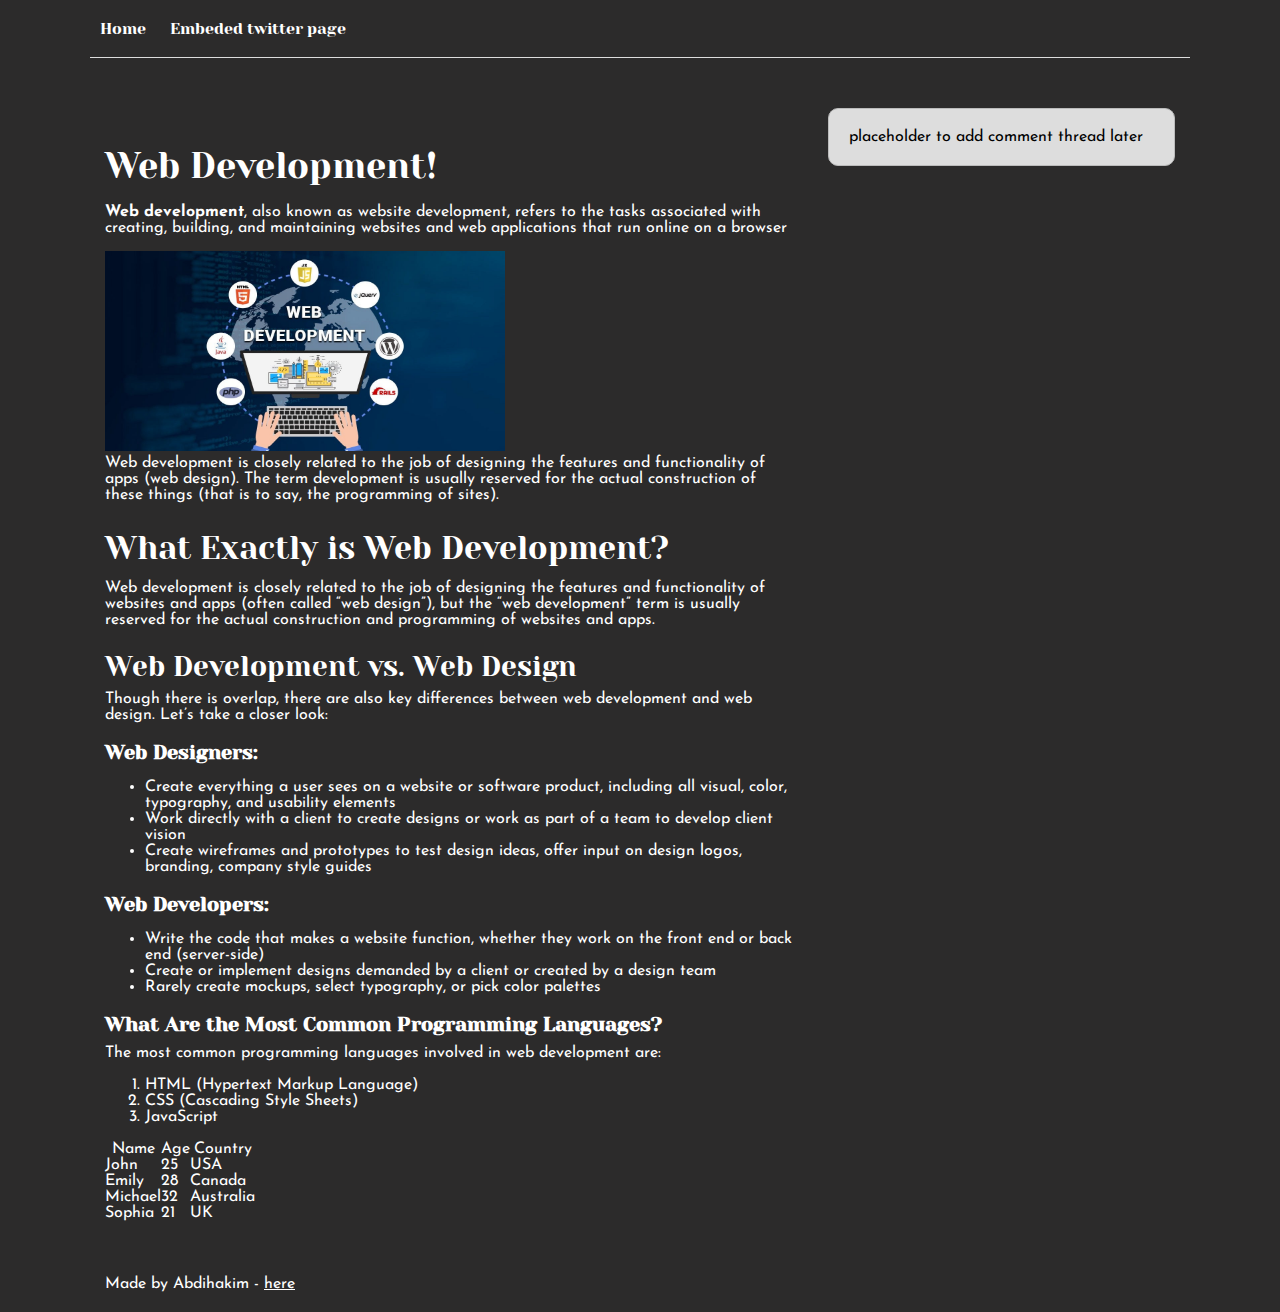
<file: css_basic/index.html>
<!DOCTYPE html>
<html lang="en">
<head>
    <meta charset="UTF-8">
    <meta name="viewport" content="width=device-width, initial-scale=1.0">
    <link rel="stylesheet" href="base.css">
    <link rel="stylesheet" href="styles.css">
    <title>Introduction to HTML</title>
</head>
<body class="works_on_smartphone">
    <header>
        <ul>
            <li><a href="index.html">Home</a></li>
            <li><a href="tweets.html">Embeded twitter page</a></li>
        </ul>
    </header>
   <main>
    <!-- article-->
    <article>
       <div>
        <h1>Web Development!</h1>
        <p><strong>Web development</strong>, also known as website development, refers to the tasks associated with creating, building, and maintaining websites and web 
            applications that run online on a browser</p>
        <a href="https://brainstation.io/career-guides/what-is-web-development" target="_blank"><img src="images/web.jpg" alt="web1" style="width: 400px; height: 200px;"></a>
        <p>Web development is closely related to the job of designing the features and functionality of apps (web design). The term development is usually reserved for the actual construction of these things (that is to say, the programming of sites).</p>
        <h2>What Exactly is Web Development?</h2>
        <p>
            Web development is closely related to the job of designing the features and functionality of websites and apps (often called “web design”), but the “web development” term is usually reserved for the actual construction and programming of websites and apps.
        </p>
        <h3>Web Development vs. Web Design</h3>
        <p>Though there is overlap, there are also key differences between web development and web design. Let’s take a closer look:</p>    
       </div>
    <!-- div two -->
       <div>
        <h4>Web Designers:</h4>
        <ul>
            <li>Create everything a user sees on a website or software product, including all visual, color, typography, and usability elements</li>
            <li>Work directly with a client to create designs or work as part of a team to develop client vision</li>
            <li>Create wireframes and prototypes to test design ideas, offer input on design logos, branding, company style guides</li>
        </ul>
        <h4>Web Developers:</h4>
        <ul>
            <li>Write the code that makes a website function, whether they work on the front end or back end (server-side)</li>
            <li>Create or implement designs demanded by a client or created by a design team</li>
            <li>Rarely create mockups, select typography, or pick color palettes</li>
        </ul>
       </div>

    <!-- div three -->
    <div>
      <h4>What Are the Most Common Programming Languages?</h4>
    <p>The most common programming languages involved in web development are:</p>
    <ol>
        <li>HTML (Hypertext Markup Language)</li>
        <li>CSS (Cascading Style Sheets)</li>
        <li>JavaScript</li>
    </ol>
    <table>
        <thead>
            <tr>
                <th>Name</th>
                <th> Age </th>
                <th> Country </th>
            </tr>
        </thead>
        <tbody>
            <tr>
                <td>John</td>
                <td>25</td>
                <td>USA</td>
              </tr>
              <tr>
                <td>Emily</td>
                <td>28</td>
                <td>Canada</td>
              </tr>
              <tr>
                <td>Michael</td>
                <td>32</td>
                <td>Australia</td>
              </tr>
              <tr>
                <td>Sophia</td>
                <td>21</td>
                <td>UK</td>
              </tr>
        </tbody>
    </table>
    </div>
    </article>
    <!-- aside -->
    <aside>
        <p>placeholder to add comment thread later</p>
    </aside>
   </main>
   <footer>
    <p>Made by Abdihakim - <a href="https://twitter.com/home" target="_blank">here</a></p>
   </footer>
</body>
</html>
</file>
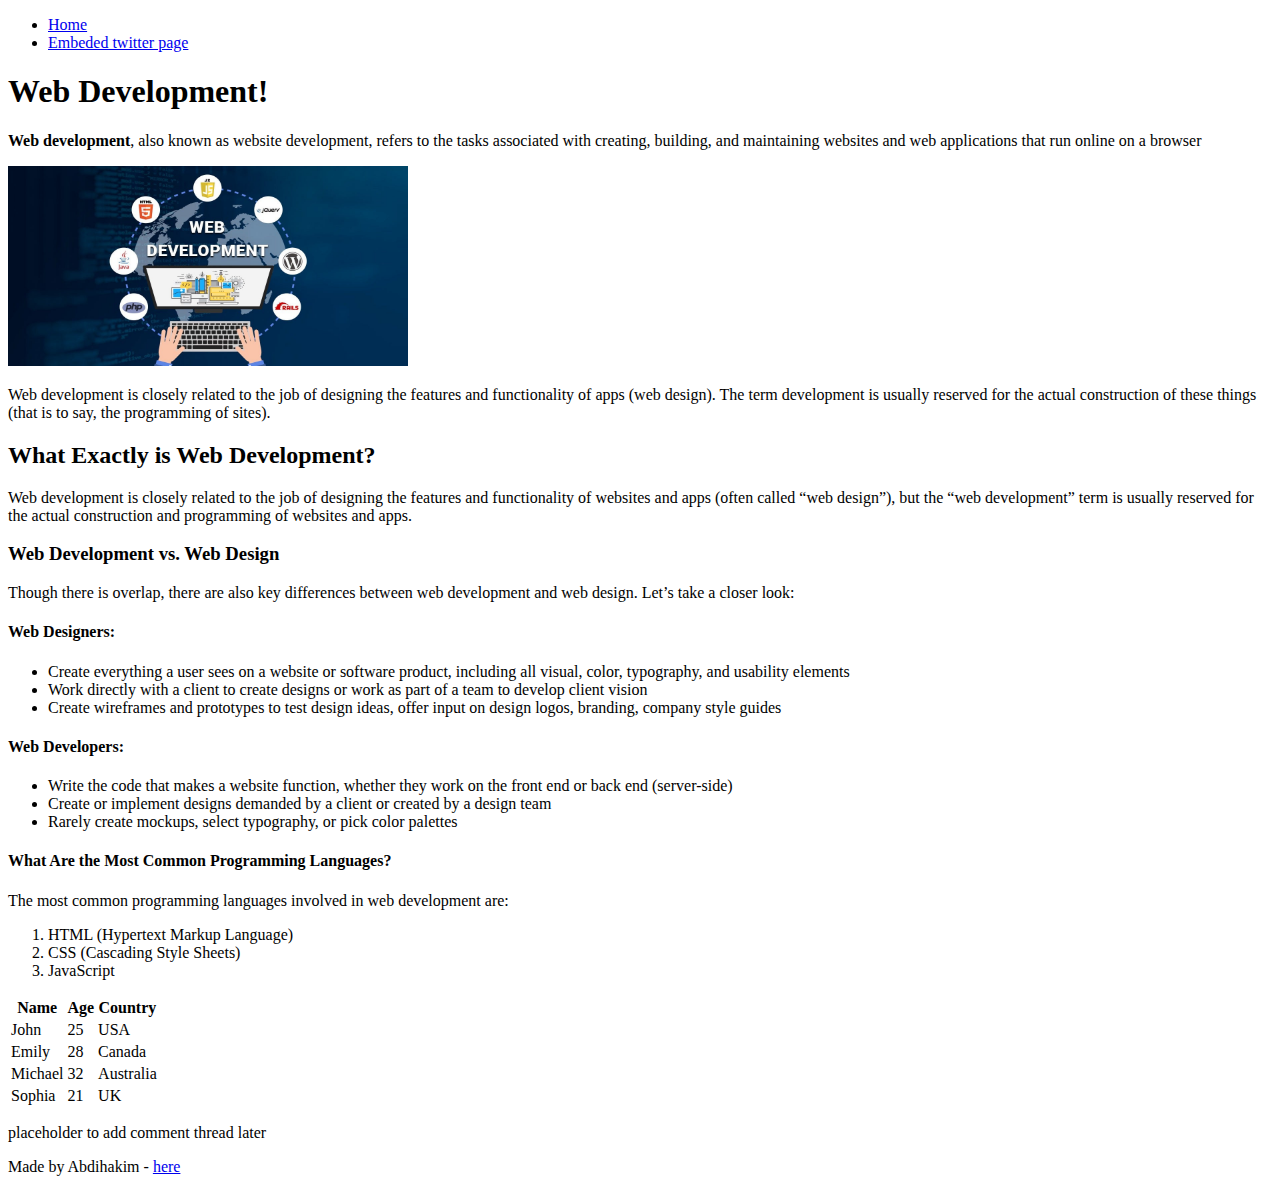
<file: html_basic/index.html>
<!DOCTYPE html>
<html lang="en">
<head>
    <meta charset="UTF-8">
    <meta name="viewport" content="width=device-width, initial-scale=1.0">
    <title>Introduction to HTML</title>
</head>
<body>
    <header>
        <ul>
            <li><a href="index.html">Home</a></li>
            <li><a href="tweets.html">Embeded twitter page</a></li>
        </ul>
    </header>
   <main>
    <!-- article one -->
    <article>
        <h1>Web Development!</h1>
    <p><strong>Web development</strong>, also known as website development, refers to the tasks associated with creating, building, and maintaining websites and web 
        applications that run online on a browser</p>
    <a href="https://brainstation.io/career-guides/what-is-web-development" target="_blank"><img src="images/web.jpg" alt="web1" style="width: 400px; height: 200px;"></a>
    <p>Web development is closely related to the job of designing the features and functionality of apps (web design). The term development is usually reserved for the actual construction of these things (that is to say, the programming of sites).</p>
    <h2>What Exactly is Web Development?</h2>
    <p>
        Web development is closely related to the job of designing the features and functionality of websites and apps (often called “web design”), but the “web development” term is usually reserved for the actual construction and programming of websites and apps.
    </p>
    <h3>Web Development vs. Web Design</h3>
    <p>Though there is overlap, there are also key differences between web development and web design. Let’s take a closer look:</p>
    </article>
    <!-- article two -->
    <article>
        <h4>Web Designers:</h4>
    <ul>
        <li>Create everything a user sees on a website or software product, including all visual, color, typography, and usability elements</li>
        <li>Work directly with a client to create designs or work as part of a team to develop client vision</li>
        <li>Create wireframes and prototypes to test design ideas, offer input on design logos, branding, company style guides</li>
    </ul>
    <h4>Web Developers:</h4>
    <ul>
        <li>Write the code that makes a website function, whether they work on the front end or back end (server-side)</li>
        <li>Create or implement designs demanded by a client or created by a design team</li>
        <li>Rarely create mockups, select typography, or pick color palettes</li>
    </ul>
    </article>
    <!-- article three -->
    <article>
    <h4>What Are the Most Common Programming Languages?</h4>
    <p>The most common programming languages involved in web development are:</p>
    <ol>
        <li>HTML (Hypertext Markup Language)</li>
        <li>CSS (Cascading Style Sheets)</li>
        <li>JavaScript</li>
    </ol>
    <table>
        <thead>
            <tr>
                <th>Name</th>
                <th> Age </th>
                <th> Country </th>
            </tr>
        </thead>
        <tbody>
            <tr>
                <td>John</td>
                <td>25</td>
                <td>USA</td>
              </tr>
              <tr>
                <td>Emily</td>
                <td>28</td>
                <td>Canada</td>
              </tr>
              <tr>
                <td>Michael</td>
                <td>32</td>
                <td>Australia</td>
              </tr>
              <tr>
                <td>Sophia</td>
                <td>21</td>
                <td>UK</td>
              </tr>
        </tbody>
    </table>
    </article>
    <!-- aside -->
    <aside>
        <p>placeholder to add comment thread later</p>
    </aside>
   </main>
   <footer>
    <p>Made by Abdihakim - <a href="https://twitter.com/home" target="_blank">here</a></p>
   </footer>
</body>
</html>
</file>
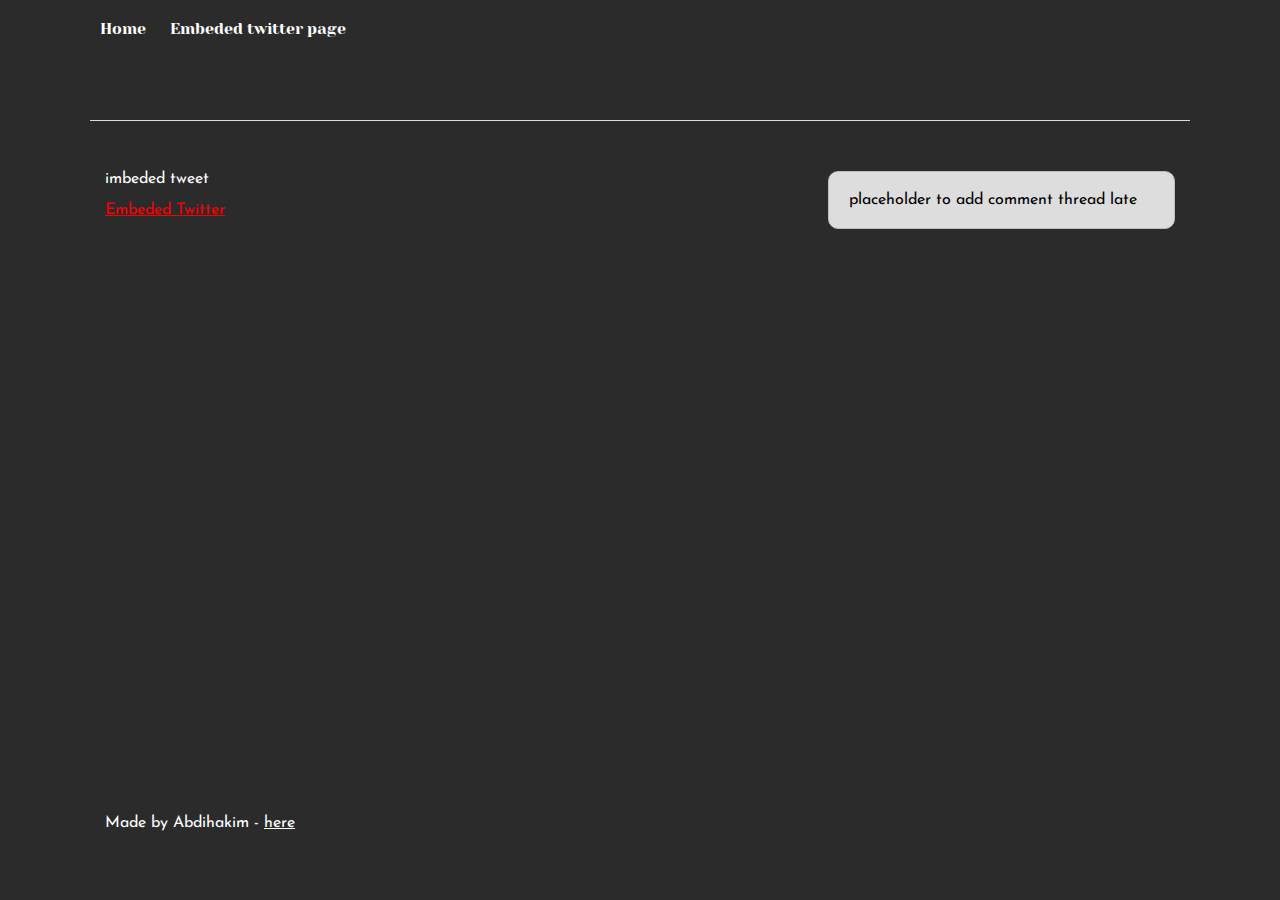
<file: css_basic/tweets.html>
<!DOCTYPE html>
<html lang="en">
<head>
    <meta charset="UTF-8">
    <meta name="viewport" content="width=device-width, initial-scale=1.0">
    <link href="base.css" rel="stylesheet">
    <link href="styles.css" rel="stylesheet">
    <title>Introduction to html basics</title>
</head>
<body>
<header>
    <nav>
        <ul>
            <li><a href="index.html">Home</a></li>
            <li><a href="tweets.html">Embeded twitter page</a></li>
        </ul>
    </nav>
</header>
<main>
    <article>
        <p>imbeded tweet</p>
        <a href="https://twitter.com/intent/tweet?screen_name=TwitterDev&ref_src=twsrc%5Etfw" class="twitter-mention-button" data-show-count="false">Embeded Twitter</a><script async src="https://platform.twitter.com/widgets.js" charset="utf-8"></script>
    </article>
    <aside>
        <p>placeholder to add comment thread late</p>
    </aside>
</main>

<footer>
    <p>Made by Abdihakim - <a href="https://twitter.com/home" target="_blank">here</a></p>
</footer>
</body>
</html>
</file>
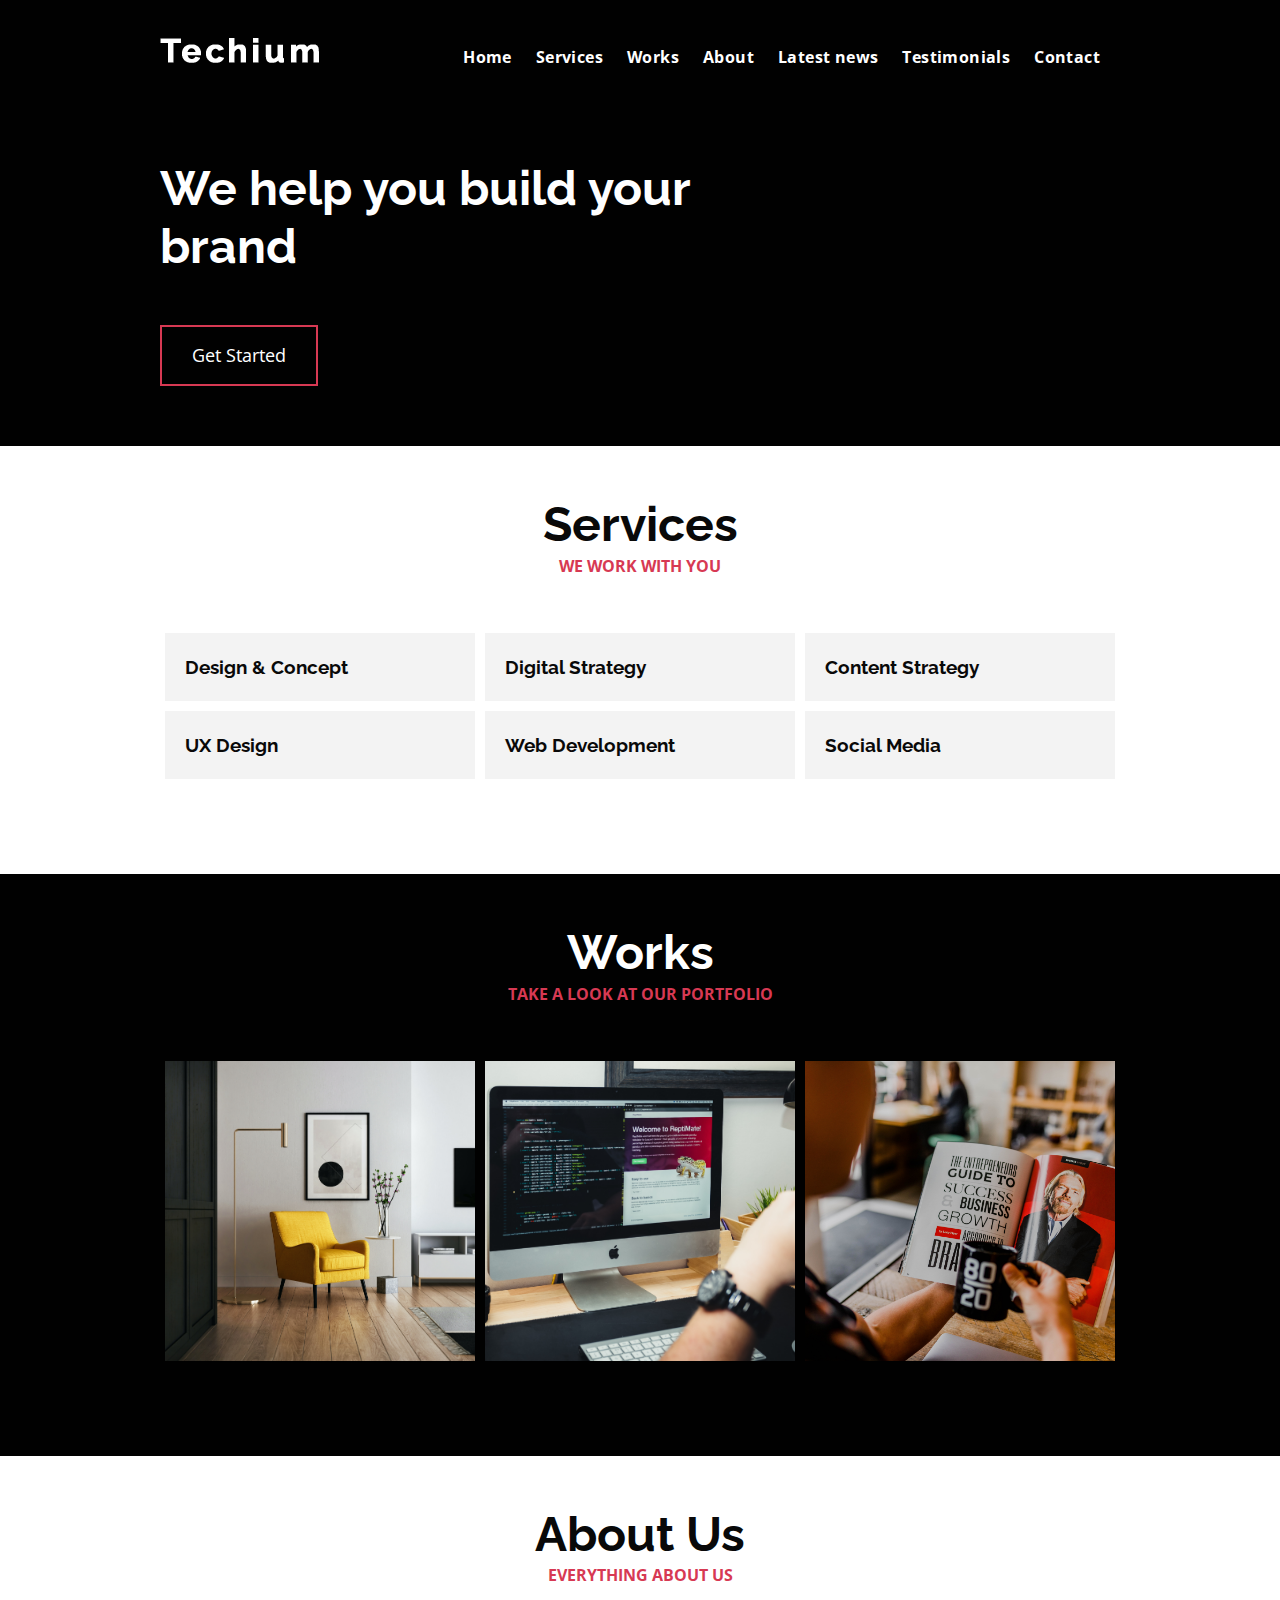
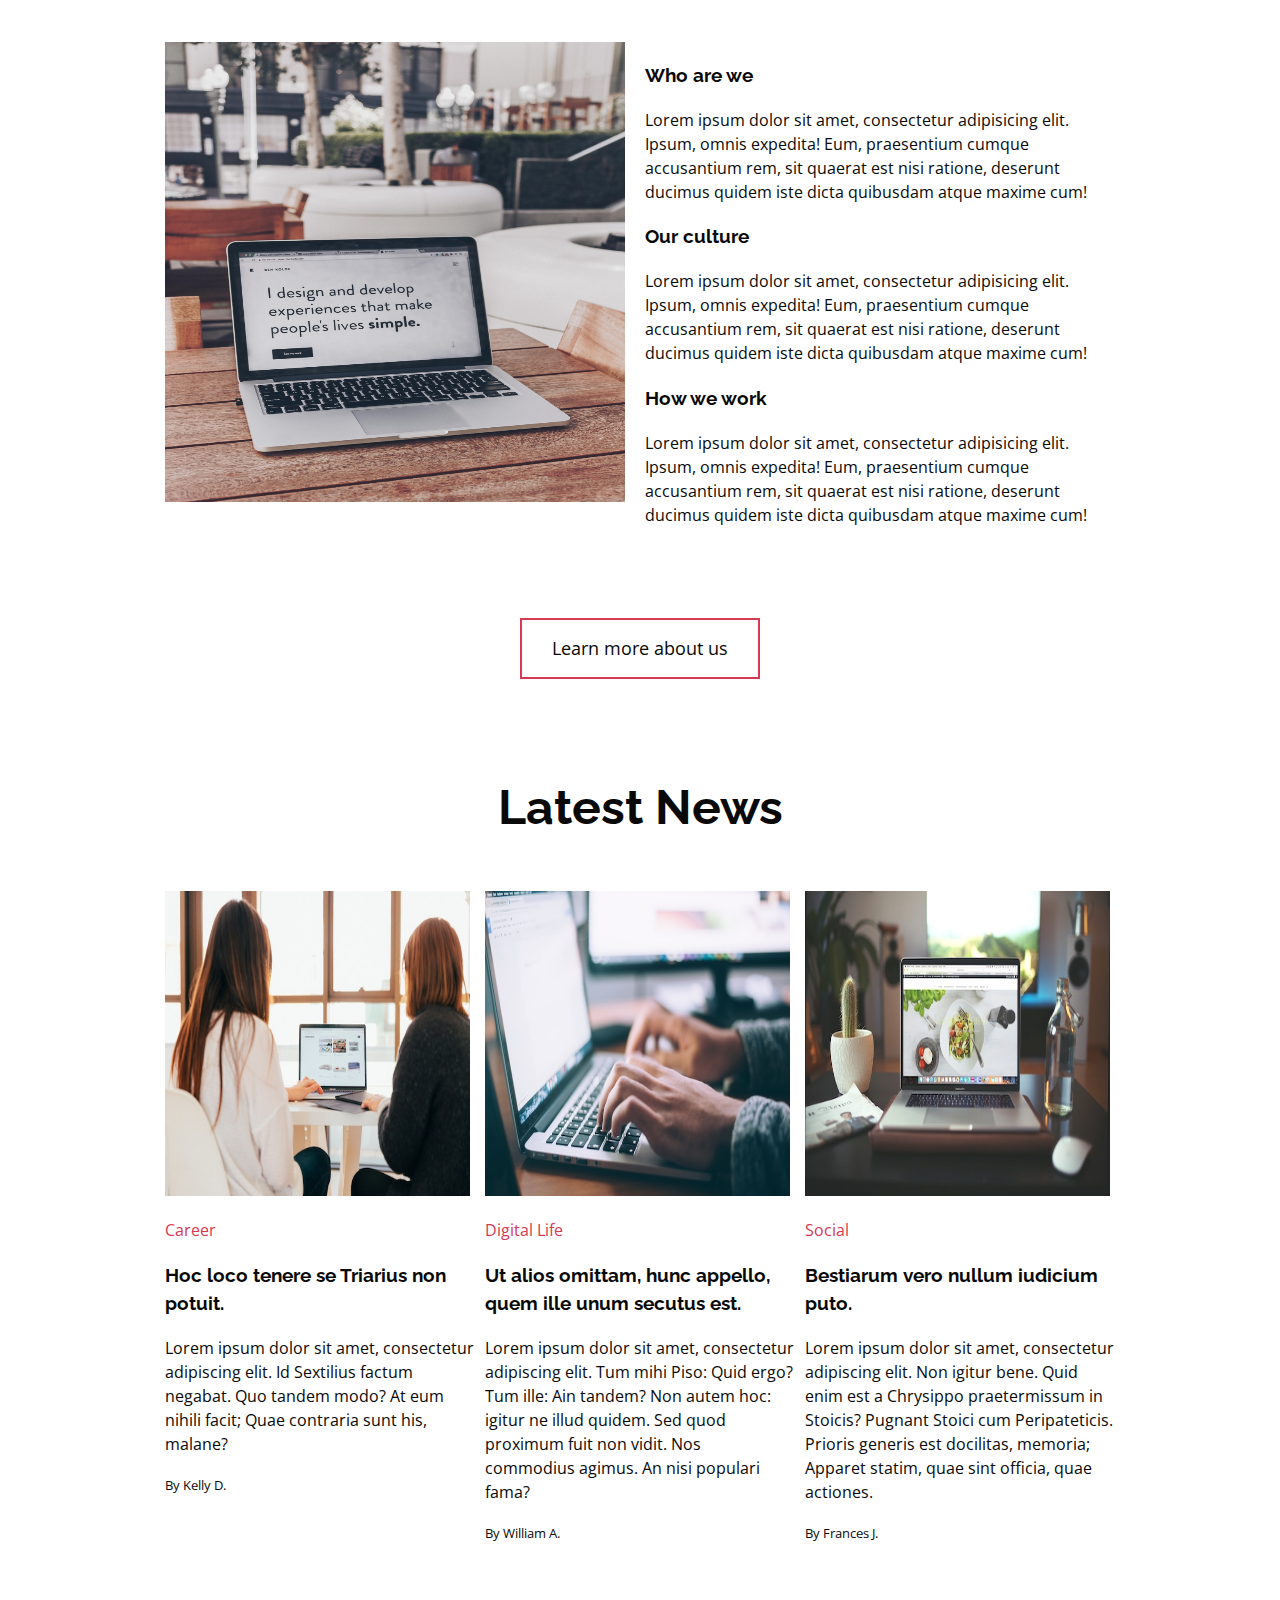
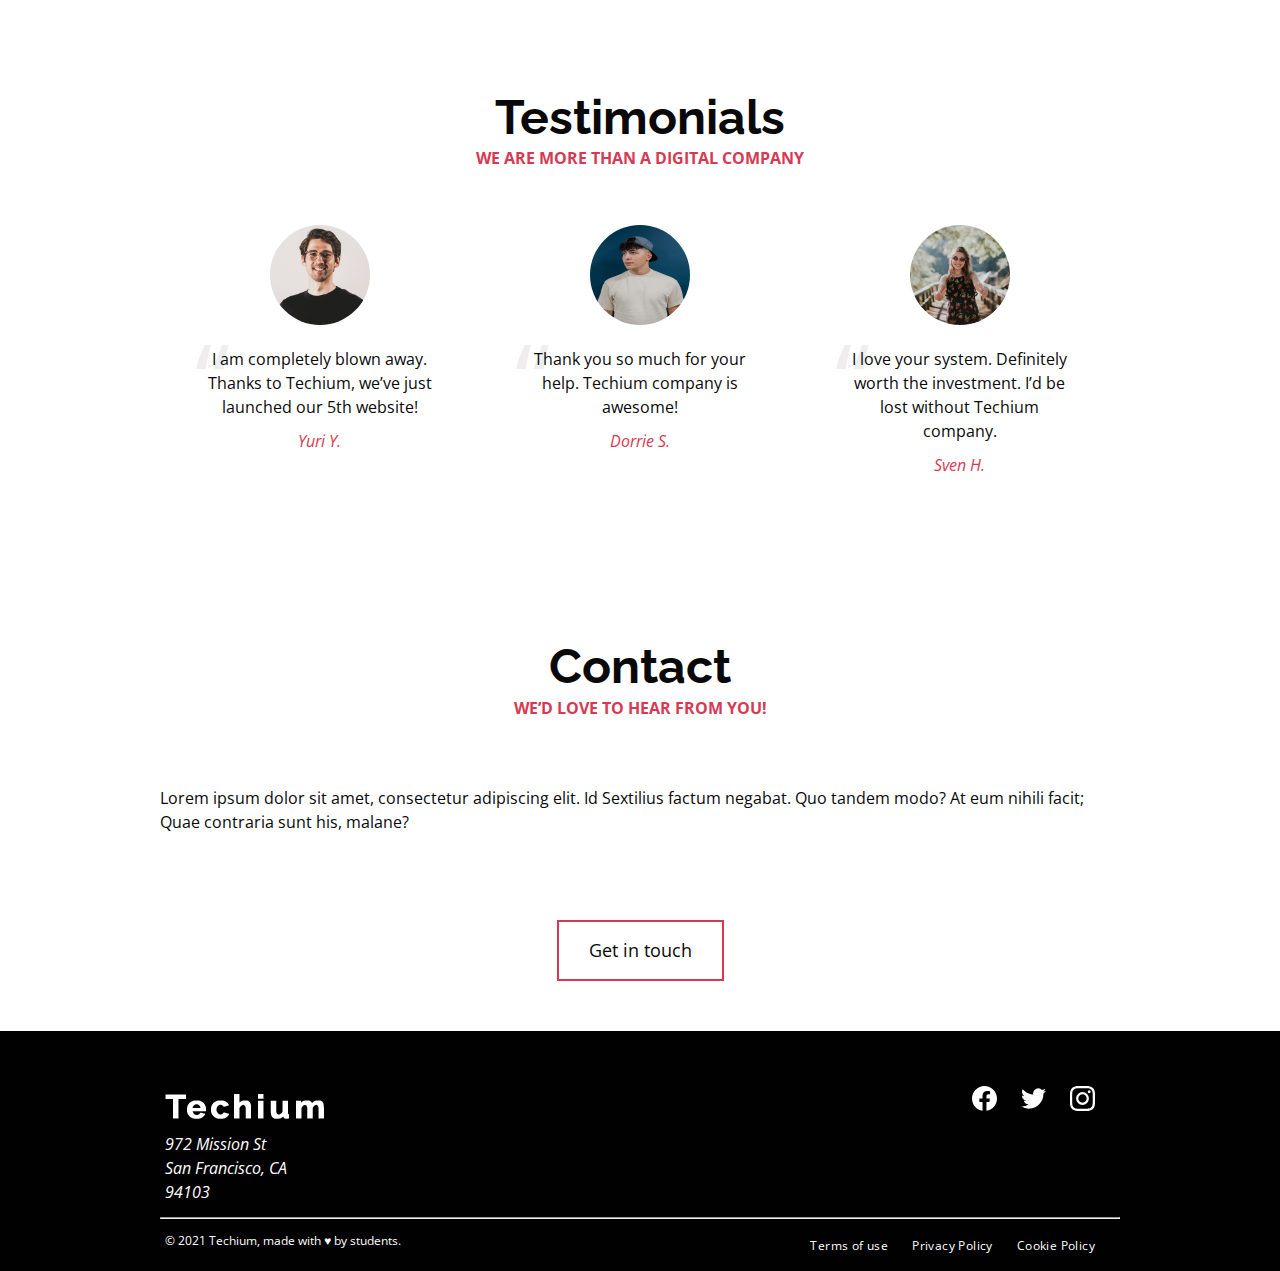
<file: flexbox/0-index.html>
<!DOCTYPE html>
<html lang="en" dir="ltr">
  <head>
    <meta charset="utf-8">
    <meta name="viewport" content="width=device-width, initial-scale=1, viewport-fit=cover">
    <title>Homepage - Techium</title>
    <meta name="description" content="Description of the page less than 150 characters">
    <link rel="icon" type="image/png" href="images/favicon.jpg">
    <link href="https://fonts.googleapis.com/css?family=Open+Sans:400,700|Raleway:700&display=swap" rel="stylesheet">
    <link rel="stylesheet" href="0-styles.css">
  </head>
  <body>
    <!-- Header -->
    <header class="header" data-section-theme="dark">
      <div class="container">
        <div class="header-logo">
          <a href="#">
            <img src="images/logo-white.png" alt="Techium logo" width="160" height="40">
          </a>
        </div>
        <nav class="navbar-menu">
          <ul class="nav">
            <li class="nav-item">
              <a href="#" class="nav-link">Home</a>
            </li>
            <li class="nav-item">
              <a href="#services" class="nav-link">Services</a>
            </li>
            <li class="nav-item">
              <a href="#works" class="nav-link">Works</a>
            </li>
            <li class="nav-item">
              <a href="#about" class="nav-link">About</a>
            </li>
            <li class="nav-item">
              <a href="#latest_news" class="nav-link">Latest news</a>
            </li>
            <li class="nav-item">
              <a href="#testimonials" class="nav-link">Testimonials</a>
            </li>
            <li class="nav-item">
              <a href="#contact" class="nav-link">Contact</a>
            </li>
          </ul>
        </nav>
      </div>
    </header>
    <!-- Main -->
    <main>
      <!-- Hero section  -->
      <section class="section-hero" data-section-theme="dark">
        <div class="container">
          <div class="section-body">
            <section class="section-inner">
              <h2 class="section-title">We help you build your brand</h2>
              <a href="#" class="button">Get Started</a>
            </section>
          </div>
        </div>
      </section>
      <!-- Services section  -->
      <section id="services" class="section">
        <div class="container">
          <header class="section-header">
            <h2 class="section-title">Services</h2>
            <p class="section-tagline">We work with you</p>
          </header>
          <div class="section-body">
            <ul class="row">
              <li class="col-1-3">
                <div class="card-services">
                  <h3 class="card-title"><a href="#">Design & Concept</a></h3>
                </div>
              </li>
              <li class="col-1-3">
                <div class="card-services">
                  <h3 class="card-title"><a href="#">Digital Strategy</a></h3>
                </div>
              </li>
              <li class="col-1-3">
                <div class="card-services">
                  <h3 class="card-title"><a href="#">Content Strategy</a></h3>
                </div>
              </li>
            </ul>
            <ul class="row">
              <li class="col-1-3">
                <div class="card-services">
                  <h3 class="card-title"><a href="#">UX Design</a></h3>
                </div>
              </li>
              <li class="col-1-3">
                <div class="card-services">
                  <h3 class="card-title"><a href="#">Web Development</a></h3>
                </div>
              </li>
              <li class="col-1-3">
                <div class="card-services">
                  <h3 class="card-title"><a href="#">Social Media</a></h3>
                </div>
              </li>
            </ul>
          </div>
        </div>
      </section>
      <!-- Works section -->
      <section id="works" class="section" data-section-theme="dark">
        <div class="container">
          <header class="section-header">
            <h2 class="section-title">Works</h2>
            <p class="section-tagline">Take a look at our portfolio</p>
          </header>
          <div class="section-body">
            <ul class="row">
              <li class="col-1-3">
                <article class="card-work">
                  <div class="card-outer">
                    <div class="card-image">
                      <img src="images/pic-work-1.jpg" alt="">
                    </div>
                    <div class="card-inner">
                      <h3 class="card-title"><a href="#">Interior Design</a></h3>
                    </div>
                  </div>
                </article>
              </li>
              <li class="col-1-3">
                <article class="card-work">
                  <div class="card-outer">
                    <div class="card-image">
                      <img src="images/pic-work-02.jpg" alt="">
                    </div>
                    <div class="card-inner">
                      <h3 class="card-title"><a href="#">Web Development</a></h3>
                    </div>
                  </div>
                </article>
              </li>
              <li class="col-1-3">
                <article class="card-work">
                  <div class="card-outer">
                    <div class="card-image">
                      <img src="images/pic-work-03.jpg" alt="">
                    </div>
                    <div class="card-inner">
                      <h3 class="card-title"><a href="#">Personal Development</a></h3>
                    </div>
                  </div>
                </article>
              </li>
            </ul>
          </div>
        </div>
      </section>
      <!-- <About Us section -->
      <section id="about" class="section">
        <div class="container">
          <header class="section-header">
            <h2 class="section-title">About Us</h2>
            <p class="section-tagline">Everything about us</p>
          </header>
          <div class="section-body">
            <div class="row">
              <div class="col-1-2">
                <img src="images/pic-about-01.jpg" alt="" width="460" height="460">
              </div>
              <div class="col-1-2">
                <h3>Who are we</h3>
                <p>Lorem ipsum dolor sit amet, consectetur adipisicing elit. Ipsum, omnis expedita! Eum, praesentium cumque accusantium rem, sit quaerat est nisi ratione, deserunt ducimus quidem iste dicta quibusdam atque maxime cum!</p>
                <h3>Our culture</h3>
                <p>Lorem ipsum dolor sit amet, consectetur adipisicing elit. Ipsum, omnis expedita! Eum, praesentium cumque accusantium rem, sit quaerat est nisi ratione, deserunt ducimus quidem iste dicta quibusdam atque maxime cum!</p>
                <h3>How we work</h3>
                <p>Lorem ipsum dolor sit amet, consectetur adipisicing elit. Ipsum, omnis expedita! Eum, praesentium cumque accusantium rem, sit quaerat est nisi ratione, deserunt ducimus quidem iste dicta quibusdam atque maxime cum!</p>
              </div>
            </div>
          </div>
          <div class="section-footer">
            <a href="#" class="button">Learn more about us</a>
          </div>
        </div>
      </section>
      <!-- Latest news section  -->
      <section id="latest_news" class="section">
        <div class="container">
          <header class="section-header">
            <h2 class="section-title">Latest News</h2>
          </header>
          <div class="section-body">
            <ul class="row">
              <li class="col-1-3">
                <article class="card-blog">
                  <div>
                    <img src="images/pic-article-01.jpg" alt="" width="305" height="305">
                  </div>
                  <p class="card-category">Career</p>
                  <h3><a href="#">Hoc loco tenere se Triarius non potuit.</a></h3>
                  <p>Lorem ipsum dolor sit amet, consectetur adipiscing elit. Id Sextilius factum negabat. Quo tandem modo? At eum nihili facit; Quae contraria sunt his, malane?</p>
                  <small>By Kelly D.</small>
                </article>
              </li>
              <li class="col-1-3">
                <article class="card-blog">
                  <div>
                    <img src="images/pic-article-02.jpg" alt="" width="305" height="305">
                  </div>
                  <p class="card-category">Digital Life</p>
                  <h3><a href="#">Ut alios omittam, hunc appello, quem ille unum secutus est.</a></h3>
                  <p>Lorem ipsum dolor sit amet, consectetur adipiscing elit. Tum mihi Piso: Quid ergo? Tum ille: Ain tandem? Non autem hoc: igitur ne illud quidem. Sed quod proximum fuit non vidit. Nos commodius agimus. An nisi populari fama?</p>
                  <small>By William A.</small>
                </article>
              </li>
              <li class="col-1-3">
                <article class="card-blog">
                  <div>
                    <img src="images/pic-article-03.jpg" alt="" width="305" height="305">
                  </div>
                  <p class="card-category">Social</p>
                  <h3><a href="#">Bestiarum vero nullum iudicium puto.</a></h3>
                  <p>Lorem ipsum dolor sit amet, consectetur adipiscing elit. Non igitur bene. Quid enim est a Chrysippo praetermissum in Stoicis? Pugnant Stoici cum Peripateticis. Prioris generis est docilitas, memoria; Apparet statim, quae sint officia, quae actiones.</p>
                  <small>By Frances J.</small>
                </article>
              </li>
            </ul>
          </div>
        </div>
      </section>
      <!-- Testimonials section -->
      <section id="testimonial" class="section">
        <div class="container">
          <header class="section-header">
            <h2 class="section-title">Testimonials</h2>
            <p class="section-tagline">We are more than a digital company</p>
          </header>
          <div class="section-body">
            <ul class="row">
              <li class="col-1-3">
                <article class="card-testimonial">
                  <img src="images/pic-person-01.jpg" alt="Yuri Y. avatar" width="100" height="100" class="card-avatar">
                  <blockquote class="card-quote">
                    <p>I am completely blown away. Thanks to Techium, we’ve just launched our 5th website!
                      <cite>Yuri Y.</cite>
                    </p>
                  </blockquote>
                </article>
              </li>
              <li class="col-1-3">
                <article class="card-testimonial">
                  <img src="images/pic-person-02.jpg" alt="Dorrie S. avatar" width="100" height="100" class="card-avatar">
                  <blockquote class="card-quote">
                    <p>Thank you so much for your help. Techium company is awesome!
                      <cite>Dorrie S.</cite>
                    </p>
                  </blockquote>
                </article>
              </li>
              <li class="col-1-3">
                <article class="card-testimonial">
                  <img src="images/pic-person-03.jpg" alt="Sven H. avatar" width="100" height="100" class="card-avatar">
                  <blockquote class="card-quote">
                    <p>I love your system. Definitely worth the investment. I’d be lost without Techium company.
                      <cite>Sven H.</cite>
                    </p>
                  </blockquote>
                </article>
              </li>
            </ul>
          </div>
        </div>
      </section>
      <!-- Contact section -->
      <section id="contact" class="section">
        <div class="container">
          <header class="section-header">
            <h2 class="section-title">Contact</h2>
            <p class="section-tagline">We’d love to hear from you!</p>
          </header>
          <div class="section-body">
            <p>Lorem ipsum dolor sit amet, consectetur adipiscing elit. Id Sextilius factum negabat. Quo tandem modo? At eum nihili facit; Quae contraria sunt his, malane?</p>
          </div>
          <div class="section-footer">
            <a href="#" class="button">Get in touch</a>
          </div>
        </div>
      </section>
    </main>
    <!-- Footer  -->
    <footer class="footer" data-section-theme="dark">
      <div  class="container">
        <div class="row">
          <div class="col-1-2">
            <img src="images/logo-white.png" alt="Techium logo" width="160" height="40">
            <address class="footer-address">
              972 Mission St<br>
              San Francisco, CA<br>
              94103
            </address>
          </div>
          <div class="col-1-2">
            <ul class="social nav">
              <li class="social-item nav-item">
                <a href="https://www.facebook.com" class="social-link">
                  <svg viewbox="0 0 24 24" xmlns="http://www.w3.org/2000/svg" width="25" height="25">
                    <title>
                      Facebook icon
                    </title>
                    <path d="M23.998 12c0-6.628-5.372-12-11.999-12C5.372 0 0 5.372 0 12c0 5.988 4.388 10.952 10.124 11.852v-8.384H7.078v-3.469h3.046V9.356c0-3.008 1.792-4.669 4.532-4.669 1.313 0 2.686.234 2.686.234v2.953H15.83c-1.49 0-1.955.925-1.955 1.874V12h3.328l-.532 3.469h-2.796v8.384c5.736-.9 10.124-5.864 10.124-11.853z"/>
                  </svg>
                </a>
              </li>
              <li class="social-item nav-item">
                <a href="https://twitter.com" class="social-link">
                  <svg viewbox="0 0 24 24" xmlns="http://www.w3.org/2000/svg" width="25" height="25">
                    <title>
                      Twitter icon
                    </title>
                    <path d="M23.954 4.569a10 10 0 0 1-2.825.775 4.958 4.958 0 0 0 2.163-2.723c-.951.555-2.005.959-3.127 1.184a4.92 4.92 0 0 0-8.384 4.482C7.691 8.094 4.066 6.13 1.64 3.161a4.822 4.822 0 0 0-.666 2.475c0 1.71.87 3.213 2.188 4.096a4.904 4.904 0 0 1-2.228-.616v.061a4.923 4.923 0 0 0 3.946 4.827 4.996 4.996 0 0 1-2.212.085 4.937 4.937 0 0 0 4.604 3.417 9.868 9.868 0 0 1-6.102 2.105c-.39 0-.779-.023-1.17-.067a13.995 13.995 0 0 0 7.557 2.209c9.054 0 13.999-7.496 13.999-13.986 0-.209 0-.42-.015-.63a9.936 9.936 0 0 0 2.46-2.548l-.047-.02z"/>
                  </svg>
                </a>
              </li>
              <li class="social-item nav-item">
                <a href="https://www.instagram.com" class="social-link">
                  <svg viewbox="0 0 24 24" xmlns="http://www.w3.org/2000/svg" width="25" height="25">
                    <title>
                      Instagram icon
                    </title>
                    <path d="M12 0C8.74 0 8.333.015 7.053.072 5.775.132 4.905.333 4.14.63c-.789.306-1.459.717-2.126 1.384S.935 3.35.63 4.14C.333 4.905.131 5.775.072 7.053.012 8.333 0 8.74 0 12s.015 3.667.072 4.947c.06 1.277.261 2.148.558 2.913a5.885 5.885 0 0 0 1.384 2.126A5.868 5.868 0 0 0 4.14 23.37c.766.296 1.636.499 2.913.558C8.333 23.988 8.74 24 12 24s3.667-.015 4.947-.072c1.277-.06 2.148-.262 2.913-.558a5.898 5.898 0 0 0 2.126-1.384 5.86 5.86 0 0 0 1.384-2.126c.296-.765.499-1.636.558-2.913.06-1.28.072-1.687.072-4.947s-.015-3.667-.072-4.947c-.06-1.277-.262-2.149-.558-2.913a5.89 5.89 0 0 0-1.384-2.126A5.847 5.847 0 0 0 19.86.63c-.765-.297-1.636-.499-2.913-.558C15.667.012 15.26 0 12 0zm0 2.16c3.203 0 3.585.016 4.85.071 1.17.055 1.805.249 2.227.415.562.217.96.477 1.382.896.419.42.679.819.896 1.381.164.422.36 1.057.413 2.227.057 1.266.07 1.646.07 4.85s-.015 3.585-.074 4.85c-.061 1.17-.256 1.805-.421 2.227a3.81 3.81 0 0 1-.899 1.382 3.744 3.744 0 0 1-1.38.896c-.42.164-1.065.36-2.235.413-1.274.057-1.649.07-4.859.07-3.211 0-3.586-.015-4.859-.074-1.171-.061-1.816-.256-2.236-.421a3.716 3.716 0 0 1-1.379-.899 3.644 3.644 0 0 1-.9-1.38c-.165-.42-.359-1.065-.42-2.235-.045-1.26-.061-1.649-.061-4.844 0-3.196.016-3.586.061-4.861.061-1.17.255-1.814.42-2.234.21-.57.479-.96.9-1.381.419-.419.81-.689 1.379-.898.42-.166 1.051-.361 2.221-.421 1.275-.045 1.65-.06 4.859-.06l.045.03zm0 3.678a6.162 6.162 0 1 0 0 12.324 6.162 6.162 0 1 0 0-12.324zM12 16c-2.21 0-4-1.79-4-4s1.79-4 4-4 4 1.79 4 4-1.79 4-4 4zm7.846-10.405a1.441 1.441 0 0 1-2.88 0 1.44 1.44 0 0 1 2.88 0z"/>
                  </svg>
                </a>
              </li>
            </ul>
          </div>
        </div>
        <hr>
        <div class="row">
          <div class="col-1-2">
            <p class="footer-copyright">© 2021 Techium, made with ♥ by students.</p>
          </div>
          <div class="col-1-2">
            <ul class="footer-nav nav">
              <li class="footer-nav-item nav-item">
                <a href="#" class="footer-nav-link">Terms of use</a>
              </li>
              <li class="footer-nav-item nav-item">
                <a href="#" class="footer-nav-link">Privacy Policy</a>
              </li>
              <li class="footer-nav-item nav-item">
                <a href="#" class="footer-nav-link">Cookie Policy</a>
              </li>
            </ul>
          </div>
        </div>
      </div>
    </footer>
  </body>
</html>
</file>
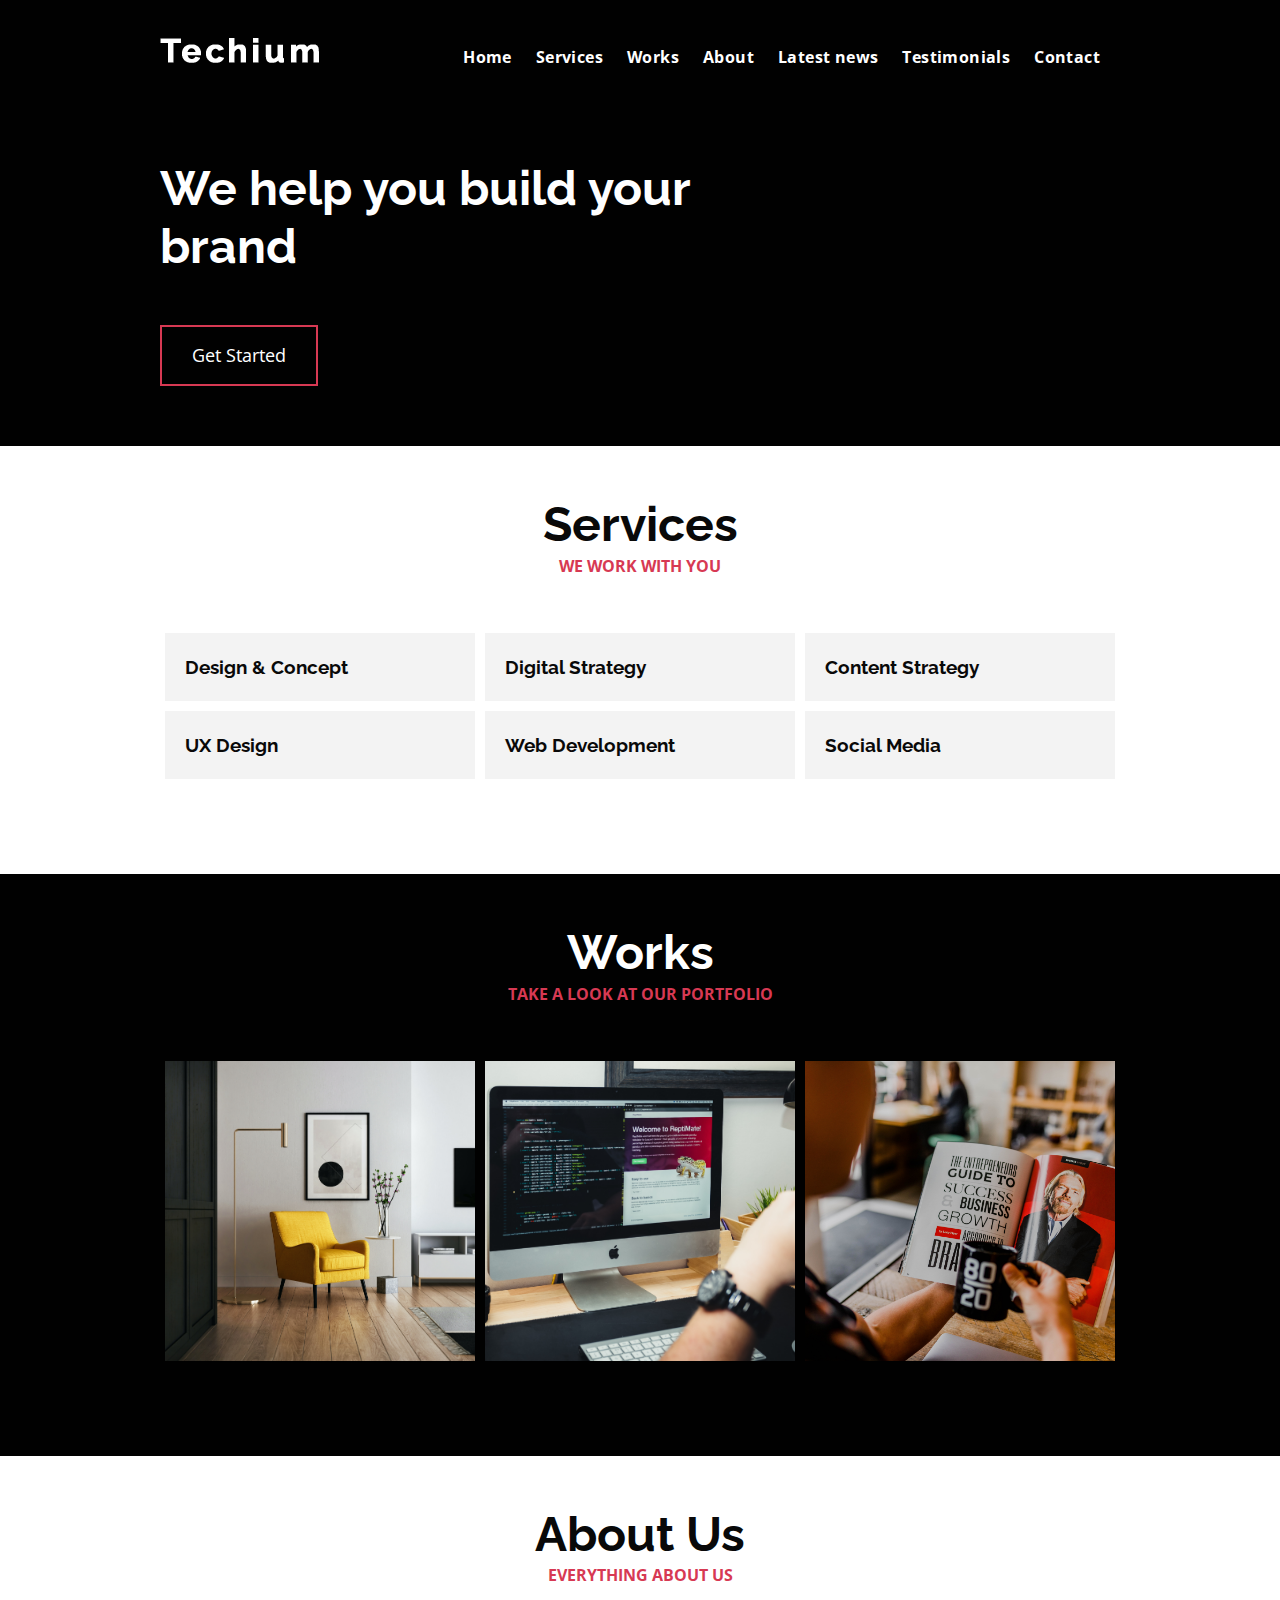
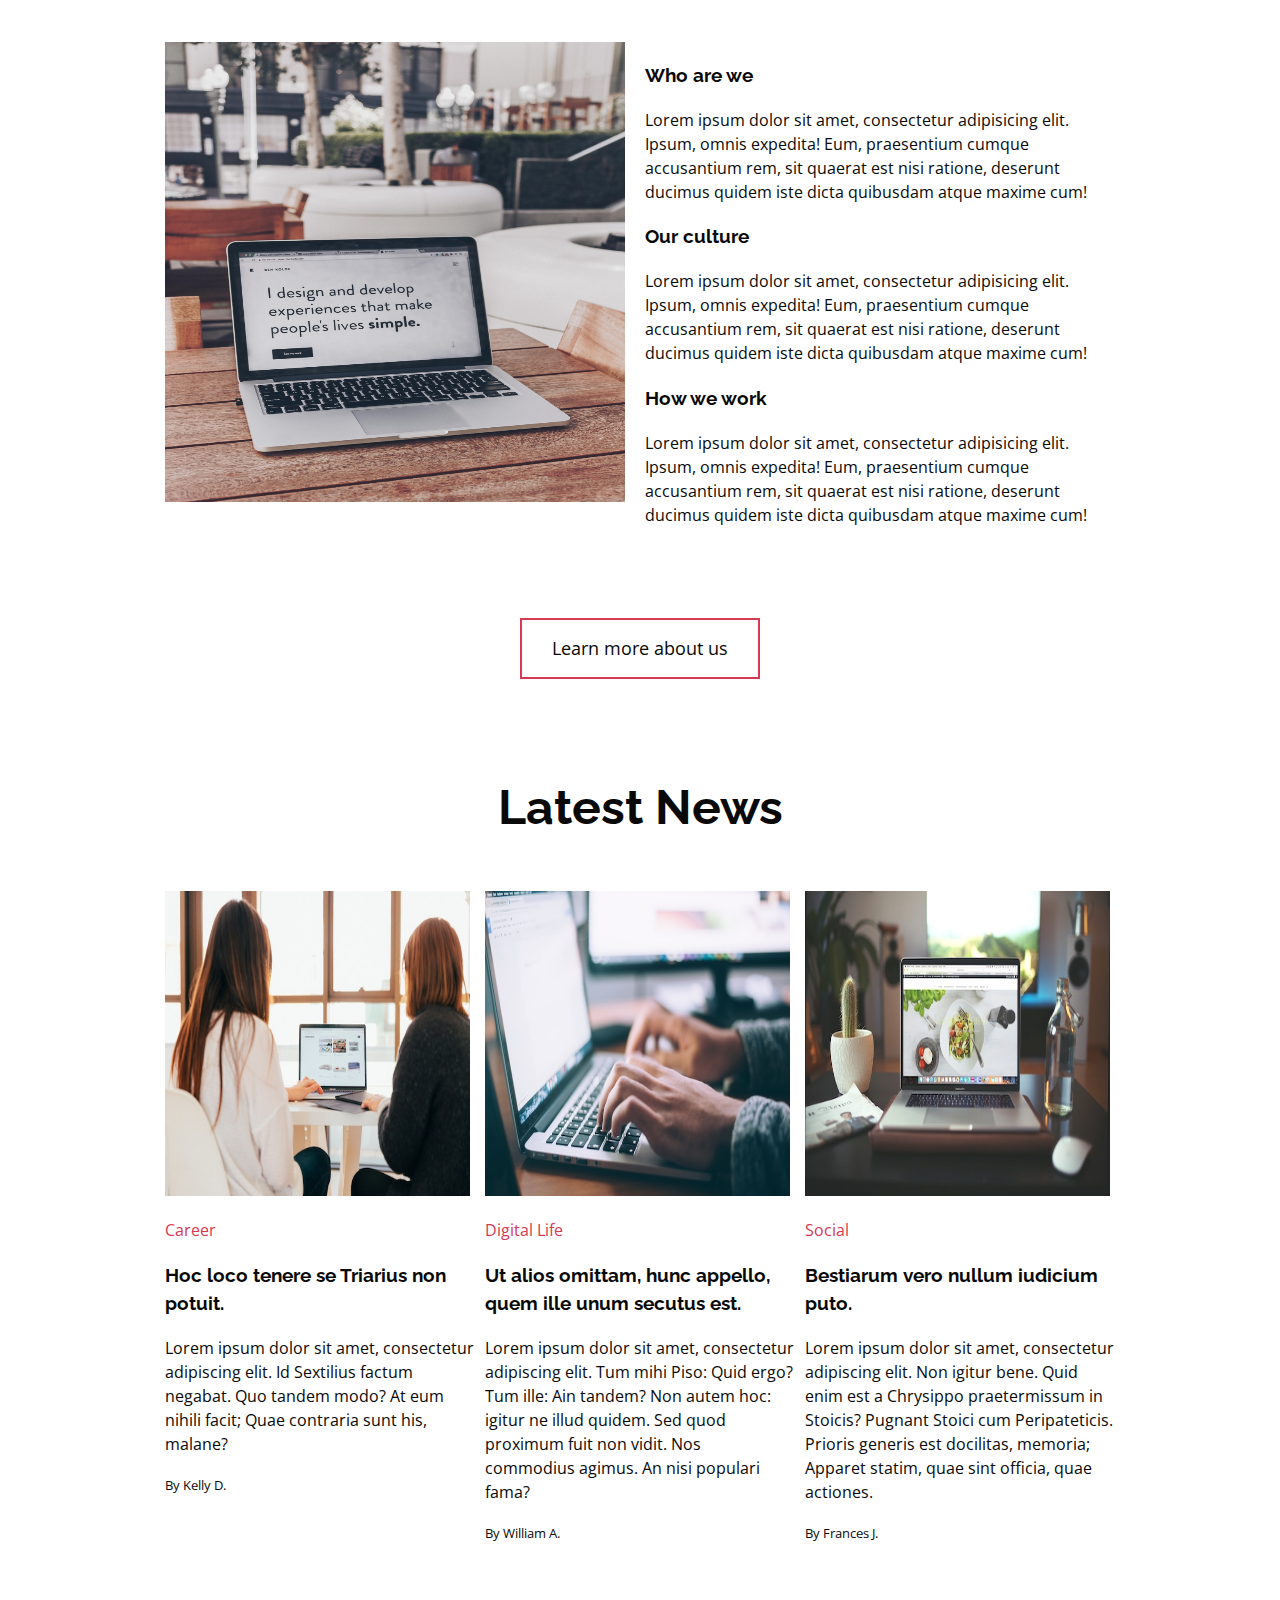
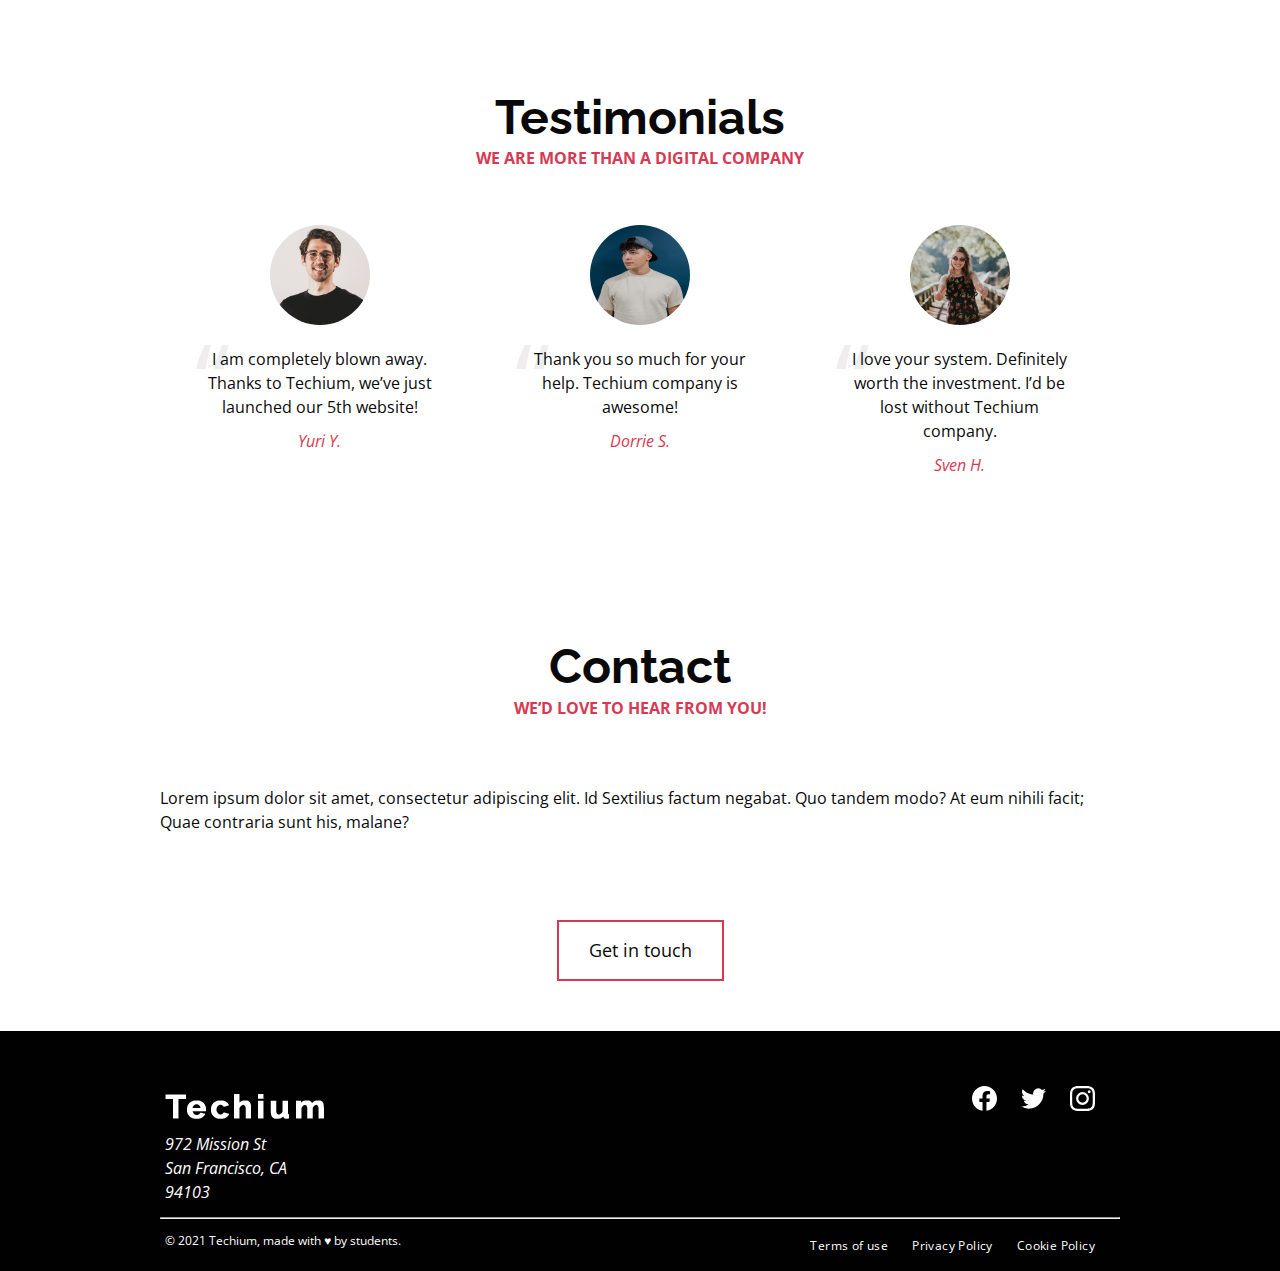
<file: flexbox/1-index.html>
<!DOCTYPE html>
<html lang="en" dir="ltr">
  <head>
    <meta charset="utf-8">
    <meta name="viewport" content="width=device-width, initial-scale=1, viewport-fit=cover">
    <title>Homepage - Techium</title>
    <meta name="description" content="Description of the page less than 150 characters">
    <link rel="icon" type="image/png" href="images/favicon.jpg">
    <link href="https://fonts.googleapis.com/css?family=Open+Sans:400,700|Raleway:700&display=swap" rel="stylesheet">
    <link rel="stylesheet" href="1-styles.css">
  </head>
  <body>
    <!-- Header -->
    <header class="header" data-section-theme="dark">
      <div class="container">
        <div class="header-logo">
          <a href="#">
            <img src="images/logo-white.png" alt="Techium logo" width="160" height="40">
          </a>
        </div>
        <nav class="navbar-menu">
          <ul class="nav">
            <li class="nav-item">
              <a href="#" class="nav-link">Home</a>
            </li>
            <li class="nav-item">
              <a href="#services" class="nav-link">Services</a>
            </li>
            <li class="nav-item">
              <a href="#works" class="nav-link">Works</a>
            </li>
            <li class="nav-item">
              <a href="#about" class="nav-link">About</a>
            </li>
            <li class="nav-item">
              <a href="#latest_news" class="nav-link">Latest news</a>
            </li>
            <li class="nav-item">
              <a href="#testimonials" class="nav-link">Testimonials</a>
            </li>
            <li class="nav-item">
              <a href="#contact" class="nav-link">Contact</a>
            </li>
          </ul>
        </nav>
      </div>
    </header>
    <!-- Main -->
    <main>
      <!-- Hero section  -->
      <section class="section-hero" data-section-theme="dark">
        <div class="container">
          <div class="section-body">
            <section class="section-inner">
              <h2 class="section-title">We help you build your brand</h2>
              <a href="#" class="button">Get Started</a>
            </section>
          </div>
        </div>
      </section>
      <!-- Services section  -->
      <section id="services" class="section section-services">
        <div class="container">
          <header class="section-header">
            <h2 class="section-title">Services</h2>
            <p class="section-tagline">We work with you</p>
          </header>
          <div class="section-body">
            <ul class="row">
              <li class="col-1-3">
                <div class="card-services">
                  <h3 class="card-title"><a href="#">Design & Concept</a></h3>
                </div>
              </li>
              <li class="col-1-3">
                <div class="card-services">
                  <h3 class="card-title"><a href="#">Digital Strategy</a></h3>
                </div>
              </li>
              <li class="col-1-3">
                <div class="card-services">
                  <h3 class="card-title"><a href="#">Content Strategy</a></h3>
                </div>
              </li>
            </ul>
            <ul class="row">
              <li class="col-1-3">
                <div class="card-services">
                  <h3 class="card-title"><a href="#">UX Design</a></h3>
                </div>
              </li>
              <li class="col-1-3">
                <div class="card-services">
                  <h3 class="card-title"><a href="#">Web Development</a></h3>
                </div>
              </li>
              <li class="col-1-3">
                <div class="card-services">
                  <h3 class="card-title"><a href="#">Social Media</a></h3>
                </div>
              </li>
            </ul>
          </div>
        </div>
      </section>
      <!-- Works section -->
      <section id="works" class="section section-works" data-section-theme="dark">
        <div class="container">
          <header class="section-header">
            <h2 class="section-title">Works</h2>
            <p class="section-tagline">Take a look at our portfolio</p>
          </header>
          <div class="section-body">
            <ul class="row">
              <li class="col-1-3">
                <article class="card-work">
                  <div class="card-outer">
                    <div class="card-image">
                      <img src="images/pic-work-1.jpg" alt="">
                    </div>
                    <div class="card-inner">
                      <h3 class="card-title"><a href="#">Interior Design</a></h3>
                    </div>
                  </div>
                </article>
              </li>
              <li class="col-1-3">
                <article class="card-work">
                  <div class="card-outer">
                    <div class="card-image">
                      <img src="images/pic-work-02.jpg" alt="">
                    </div>
                    <div class="card-inner">
                      <h3 class="card-title"><a href="#">Web Development</a></h3>
                    </div>
                  </div>
                </article>
              </li>
              <li class="col-1-3">
                <article class="card-work">
                  <div class="card-outer">
                    <div class="card-image">
                      <img src="images/pic-work-03.jpg" alt="">
                    </div>
                    <div class="card-inner">
                      <h3 class="card-title"><a href="#">Personal Development</a></h3>
                    </div>
                  </div>
                </article>
              </li>
            </ul>
          </div>
        </div>
      </section>
      <!-- <About Us section -->
      <section id="about" class="section section-about-us">
        <div class="container">
          <header class="section-header">
            <h2 class="section-title">About Us</h2>
            <p class="section-tagline">Everything about us</p>
          </header>
          <div class="section-body">
            <div class="row">
              <div class="col-1-2">
                <img src="images/pic-about-01.jpg" alt="" width="460" height="460">
              </div>
              <div class="col-1-2">
                <h3>Who are we</h3>
                <p>Lorem ipsum dolor sit amet, consectetur adipisicing elit. Ipsum, omnis expedita! Eum, praesentium cumque accusantium rem, sit quaerat est nisi ratione, deserunt ducimus quidem iste dicta quibusdam atque maxime cum!</p>
                <h3>Our culture</h3>
                <p>Lorem ipsum dolor sit amet, consectetur adipisicing elit. Ipsum, omnis expedita! Eum, praesentium cumque accusantium rem, sit quaerat est nisi ratione, deserunt ducimus quidem iste dicta quibusdam atque maxime cum!</p>
                <h3>How we work</h3>
                <p>Lorem ipsum dolor sit amet, consectetur adipisicing elit. Ipsum, omnis expedita! Eum, praesentium cumque accusantium rem, sit quaerat est nisi ratione, deserunt ducimus quidem iste dicta quibusdam atque maxime cum!</p>
              </div>
            </div>
          </div>
          <div class="section-footer">
            <a href="#" class="button">Learn more about us</a>
          </div>
        </div>
      </section>
      <!-- Latest news section  -->
      <section id="latest_news" class="section section-latest-news">
        <div class="container">
          <header class="section-header">
            <h2 class="section-title">Latest News</h2>
          </header>
          <div class="section-body">
            <ul class="row">
              <li class="col-1-3">
                <article class="card-blog">
                  <div>
                    <img src="images/pic-article-01.jpg" alt="" width="305" height="305">
                  </div>
                  <p class="card-category">Career</p>
                  <h3><a href="#">Hoc loco tenere se Triarius non potuit.</a></h3>
                  <p>Lorem ipsum dolor sit amet, consectetur adipiscing elit. Id Sextilius factum negabat. Quo tandem modo? At eum nihili facit; Quae contraria sunt his, malane?</p>
                  <small>By Kelly D.</small>
                </article>
              </li>
              <li class="col-1-3">
                <article class="card-blog">
                  <div>
                    <img src="images/pic-article-02.jpg" alt="" width="305" height="305">
                  </div>
                  <p class="card-category">Digital Life</p>
                  <h3><a href="#">Ut alios omittam, hunc appello, quem ille unum secutus est.</a></h3>
                  <p>Lorem ipsum dolor sit amet, consectetur adipiscing elit. Tum mihi Piso: Quid ergo? Tum ille: Ain tandem? Non autem hoc: igitur ne illud quidem. Sed quod proximum fuit non vidit. Nos commodius agimus. An nisi populari fama?</p>
                  <small>By William A.</small>
                </article>
              </li>
              <li class="col-1-3">
                <article class="card-blog">
                  <div>
                    <img src="images/pic-article-03.jpg" alt="" width="305" height="305">
                  </div>
                  <p class="card-category">Social</p>
                  <h3><a href="#">Bestiarum vero nullum iudicium puto.</a></h3>
                  <p>Lorem ipsum dolor sit amet, consectetur adipiscing elit. Non igitur bene. Quid enim est a Chrysippo praetermissum in Stoicis? Pugnant Stoici cum Peripateticis. Prioris generis est docilitas, memoria; Apparet statim, quae sint officia, quae actiones.</p>
                  <small>By Frances J.</small>
                </article>
              </li>
            </ul>
          </div>
        </div>
      </section>
      <!-- Testimonials section -->
      <section id="testimonial" class="section section-testimonial">
        <div class="container">
          <header class="section-header">
            <h2 class="section-title">Testimonials</h2>
            <p class="section-tagline">We are more than a digital company</p>
          </header>
          <div class="section-body">
            <ul class="row">
              <li class="col-1-3">
                <article class="card-testimonial">
                  <img src="images/pic-person-01.jpg" alt="Yuri Y. avatar" width="100" height="100" class="card-avatar">
                  <blockquote class="card-quote">
                    <p>I am completely blown away. Thanks to Techium, we’ve just launched our 5th website!
                      <cite>Yuri Y.</cite>
                    </p>
                  </blockquote>
                </article>
              </li>
              <li class="col-1-3">
                <article class="card-testimonial">
                  <img src="images/pic-person-02.jpg" alt="Dorrie S. avatar" width="100" height="100" class="card-avatar">
                  <blockquote class="card-quote">
                    <p>Thank you so much for your help. Techium company is awesome!
                      <cite>Dorrie S.</cite>
                    </p>
                  </blockquote>
                </article>
              </li>
              <li class="col-1-3">
                <article class="card-testimonial">
                  <img src="images/pic-person-03.jpg" alt="Sven H. avatar" width="100" height="100" class="card-avatar">
                  <blockquote class="card-quote">
                    <p>I love your system. Definitely worth the investment. I’d be lost without Techium company.
                      <cite>Sven H.</cite>
                    </p>
                  </blockquote>
                </article>
              </li>
            </ul>
          </div>
        </div>
      </section>
      <!-- Contact section -->
      <section id="contact" class="section section-contact">
        <div class="container">
          <header class="section-header">
            <h2 class="section-title">Contact</h2>
            <p class="section-tagline">We’d love to hear from you!</p>
          </header>
          <div class="section-body">
            <p>Lorem ipsum dolor sit amet, consectetur adipiscing elit. Id Sextilius factum negabat. Quo tandem modo? At eum nihili facit; Quae contraria sunt his, malane?</p>
          </div>
          <div class="section-footer">
            <a href="#" class="button">Get in touch</a>
          </div>
        </div>
      </section>
    </main>
    <!-- Footer  -->
    <footer class="footer" data-section-theme="dark">
      <div  class="container">
        <div class="row">
          <div class="col-1-2">
            <img src="images/logo-white.png" alt="Techium logo" width="160" height="40">
            <address class="footer-address">
              972 Mission St<br>
              San Francisco, CA<br>
              94103
            </address>
          </div>
          <div class="col-1-2">
            <ul class="social nav">
              <li class="social-item nav-item">
                <a href="https://www.facebook.com" class="social-link">
                  <svg viewbox="0 0 24 24" xmlns="http://www.w3.org/2000/svg" width="25" height="25">
                    <title>
                      Facebook icon
                    </title>
                    <path d="M23.998 12c0-6.628-5.372-12-11.999-12C5.372 0 0 5.372 0 12c0 5.988 4.388 10.952 10.124 11.852v-8.384H7.078v-3.469h3.046V9.356c0-3.008 1.792-4.669 4.532-4.669 1.313 0 2.686.234 2.686.234v2.953H15.83c-1.49 0-1.955.925-1.955 1.874V12h3.328l-.532 3.469h-2.796v8.384c5.736-.9 10.124-5.864 10.124-11.853z"/>
                  </svg>
                </a>
              </li>
              <li class="social-item nav-item">
                <a href="https://twitter.com" class="social-link">
                  <svg viewbox="0 0 24 24" xmlns="http://www.w3.org/2000/svg" width="25" height="25">
                    <title>
                      Twitter icon
                    </title>
                    <path d="M23.954 4.569a10 10 0 0 1-2.825.775 4.958 4.958 0 0 0 2.163-2.723c-.951.555-2.005.959-3.127 1.184a4.92 4.92 0 0 0-8.384 4.482C7.691 8.094 4.066 6.13 1.64 3.161a4.822 4.822 0 0 0-.666 2.475c0 1.71.87 3.213 2.188 4.096a4.904 4.904 0 0 1-2.228-.616v.061a4.923 4.923 0 0 0 3.946 4.827 4.996 4.996 0 0 1-2.212.085 4.937 4.937 0 0 0 4.604 3.417 9.868 9.868 0 0 1-6.102 2.105c-.39 0-.779-.023-1.17-.067a13.995 13.995 0 0 0 7.557 2.209c9.054 0 13.999-7.496 13.999-13.986 0-.209 0-.42-.015-.63a9.936 9.936 0 0 0 2.46-2.548l-.047-.02z"/>
                  </svg>
                </a>
              </li>
              <li class="social-item nav-item">
                <a href="https://www.instagram.com" class="social-link">
                  <svg viewbox="0 0 24 24" xmlns="http://www.w3.org/2000/svg" width="25" height="25">
                    <title>
                      Instagram icon
                    </title>
                    <path d="M12 0C8.74 0 8.333.015 7.053.072 5.775.132 4.905.333 4.14.63c-.789.306-1.459.717-2.126 1.384S.935 3.35.63 4.14C.333 4.905.131 5.775.072 7.053.012 8.333 0 8.74 0 12s.015 3.667.072 4.947c.06 1.277.261 2.148.558 2.913a5.885 5.885 0 0 0 1.384 2.126A5.868 5.868 0 0 0 4.14 23.37c.766.296 1.636.499 2.913.558C8.333 23.988 8.74 24 12 24s3.667-.015 4.947-.072c1.277-.06 2.148-.262 2.913-.558a5.898 5.898 0 0 0 2.126-1.384 5.86 5.86 0 0 0 1.384-2.126c.296-.765.499-1.636.558-2.913.06-1.28.072-1.687.072-4.947s-.015-3.667-.072-4.947c-.06-1.277-.262-2.149-.558-2.913a5.89 5.89 0 0 0-1.384-2.126A5.847 5.847 0 0 0 19.86.63c-.765-.297-1.636-.499-2.913-.558C15.667.012 15.26 0 12 0zm0 2.16c3.203 0 3.585.016 4.85.071 1.17.055 1.805.249 2.227.415.562.217.96.477 1.382.896.419.42.679.819.896 1.381.164.422.36 1.057.413 2.227.057 1.266.07 1.646.07 4.85s-.015 3.585-.074 4.85c-.061 1.17-.256 1.805-.421 2.227a3.81 3.81 0 0 1-.899 1.382 3.744 3.744 0 0 1-1.38.896c-.42.164-1.065.36-2.235.413-1.274.057-1.649.07-4.859.07-3.211 0-3.586-.015-4.859-.074-1.171-.061-1.816-.256-2.236-.421a3.716 3.716 0 0 1-1.379-.899 3.644 3.644 0 0 1-.9-1.38c-.165-.42-.359-1.065-.42-2.235-.045-1.26-.061-1.649-.061-4.844 0-3.196.016-3.586.061-4.861.061-1.17.255-1.814.42-2.234.21-.57.479-.96.9-1.381.419-.419.81-.689 1.379-.898.42-.166 1.051-.361 2.221-.421 1.275-.045 1.65-.06 4.859-.06l.045.03zm0 3.678a6.162 6.162 0 1 0 0 12.324 6.162 6.162 0 1 0 0-12.324zM12 16c-2.21 0-4-1.79-4-4s1.79-4 4-4 4 1.79 4 4-1.79 4-4 4zm7.846-10.405a1.441 1.441 0 0 1-2.88 0 1.44 1.44 0 0 1 2.88 0z"/>
                  </svg>
                </a>
              </li>
            </ul>
          </div>
        </div>
        <hr>
        <div class="row">
          <div class="col-1-2">
            <p class="footer-copyright">© 2021 Techium, made with ♥ by students.</p>
          </div>
          <div class="col-1-2">
            <ul class="footer-nav nav">
              <li class="footer-nav-item nav-item">
                <a href="#" class="footer-nav-link">Terms of use</a>
              </li>
              <li class="footer-nav-item nav-item">
                <a href="#" class="footer-nav-link">Privacy Policy</a>
              </li>
              <li class="footer-nav-item nav-item">
                <a href="#" class="footer-nav-link">Cookie Policy</a>
              </li>
            </ul>
          </div>
        </div>
      </div>
    </footer>
  </body>
</html>
</file>
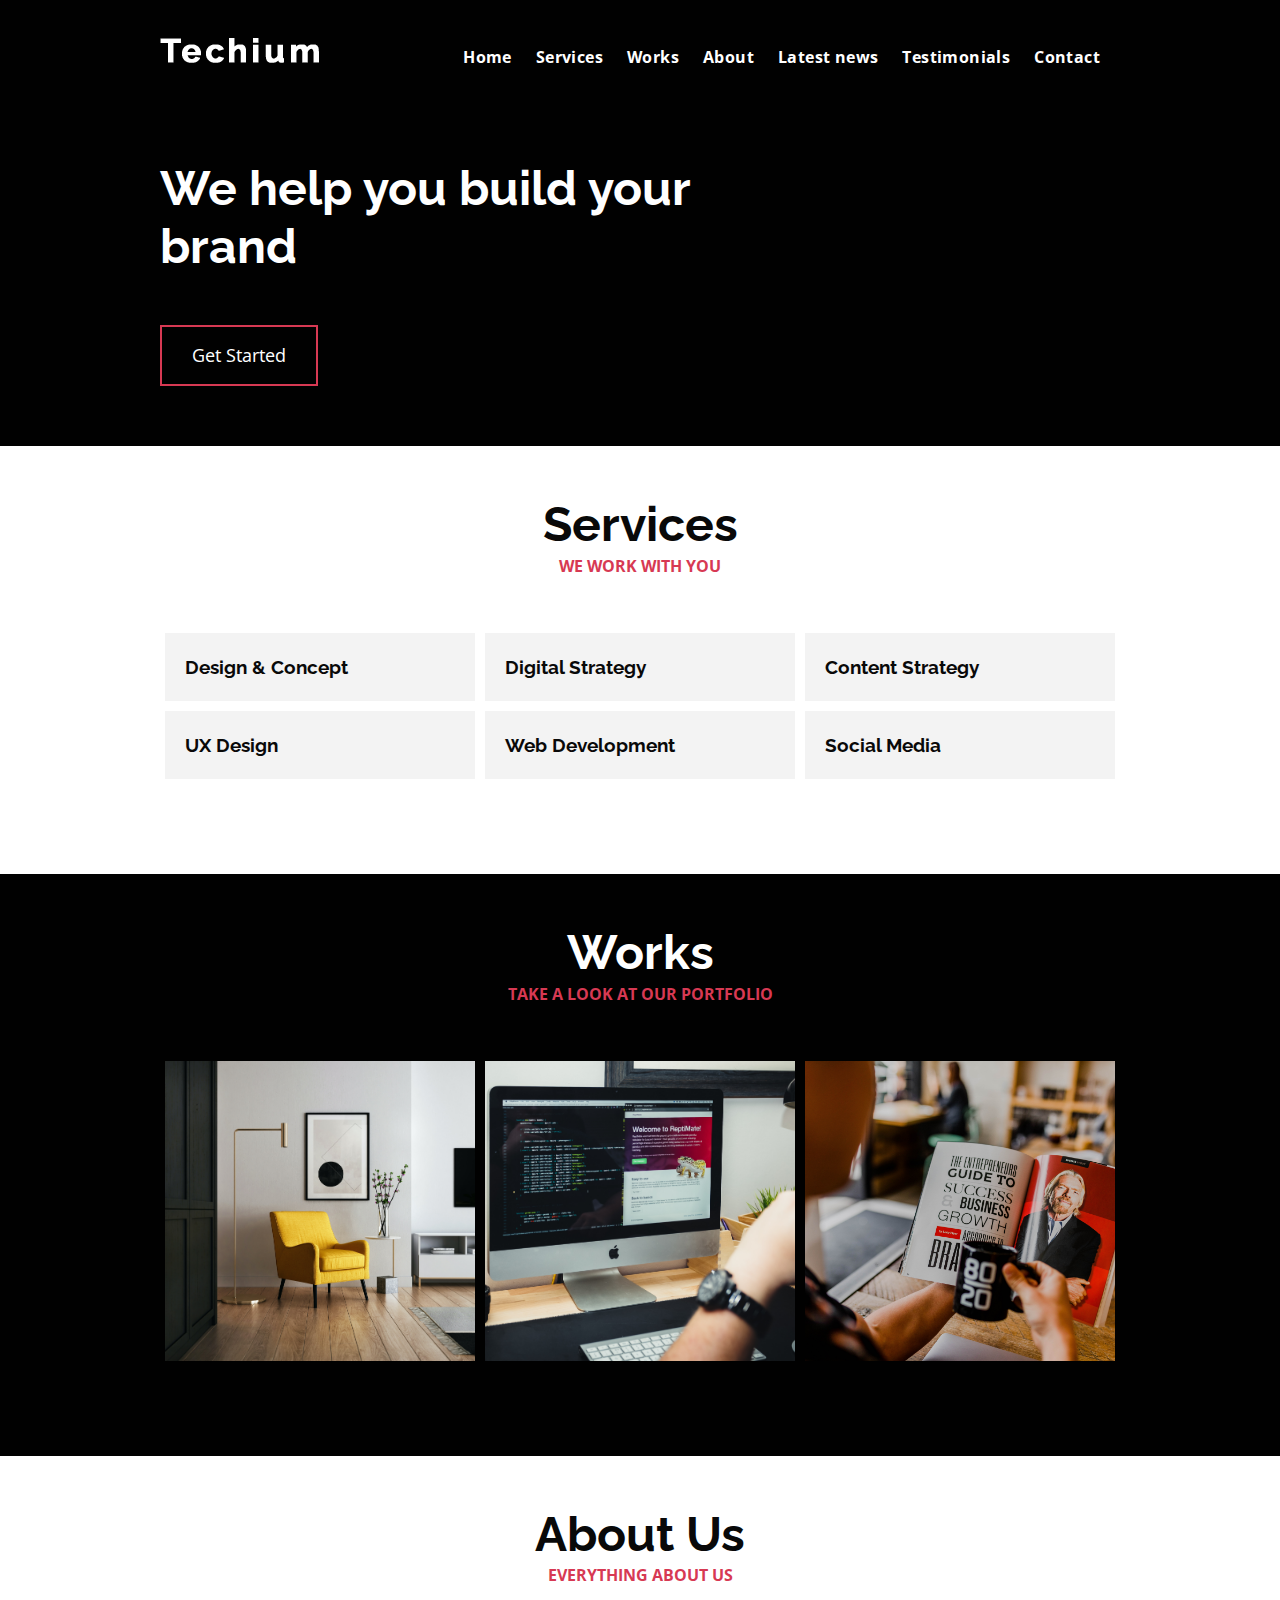
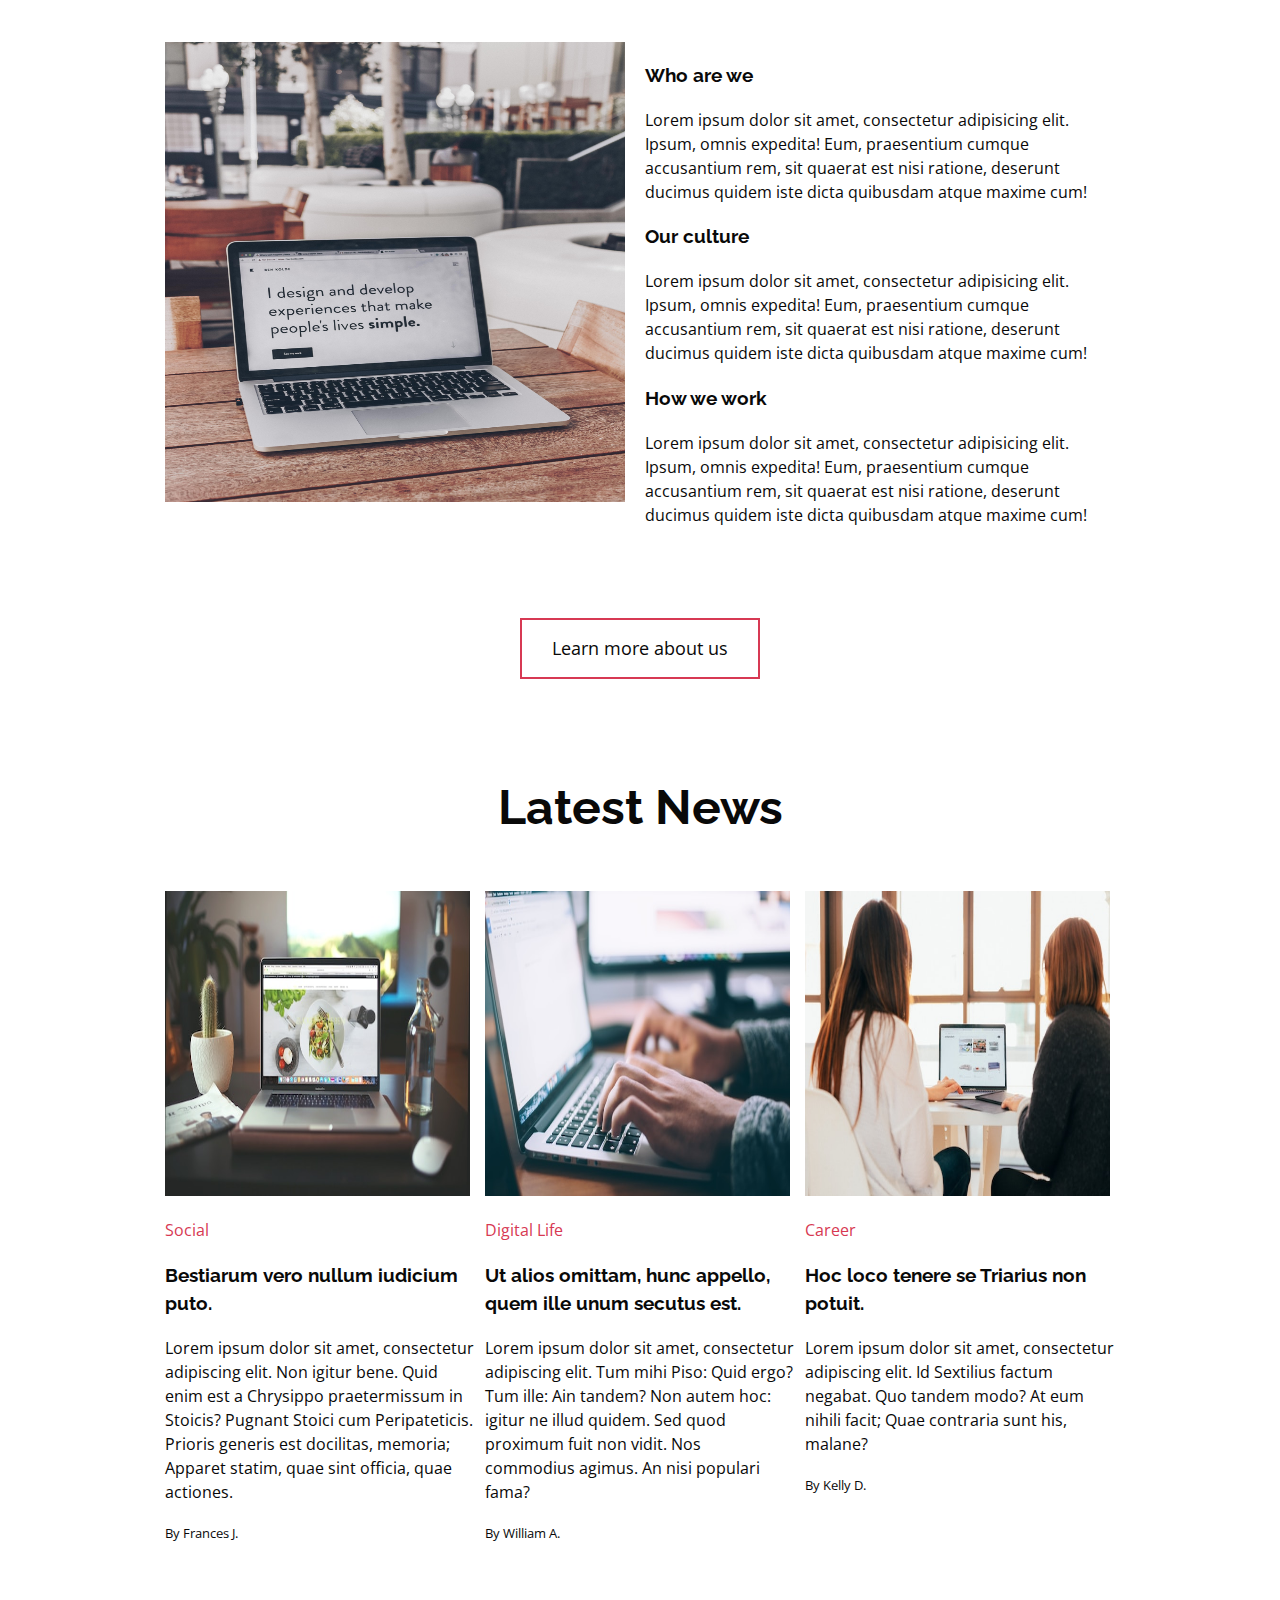
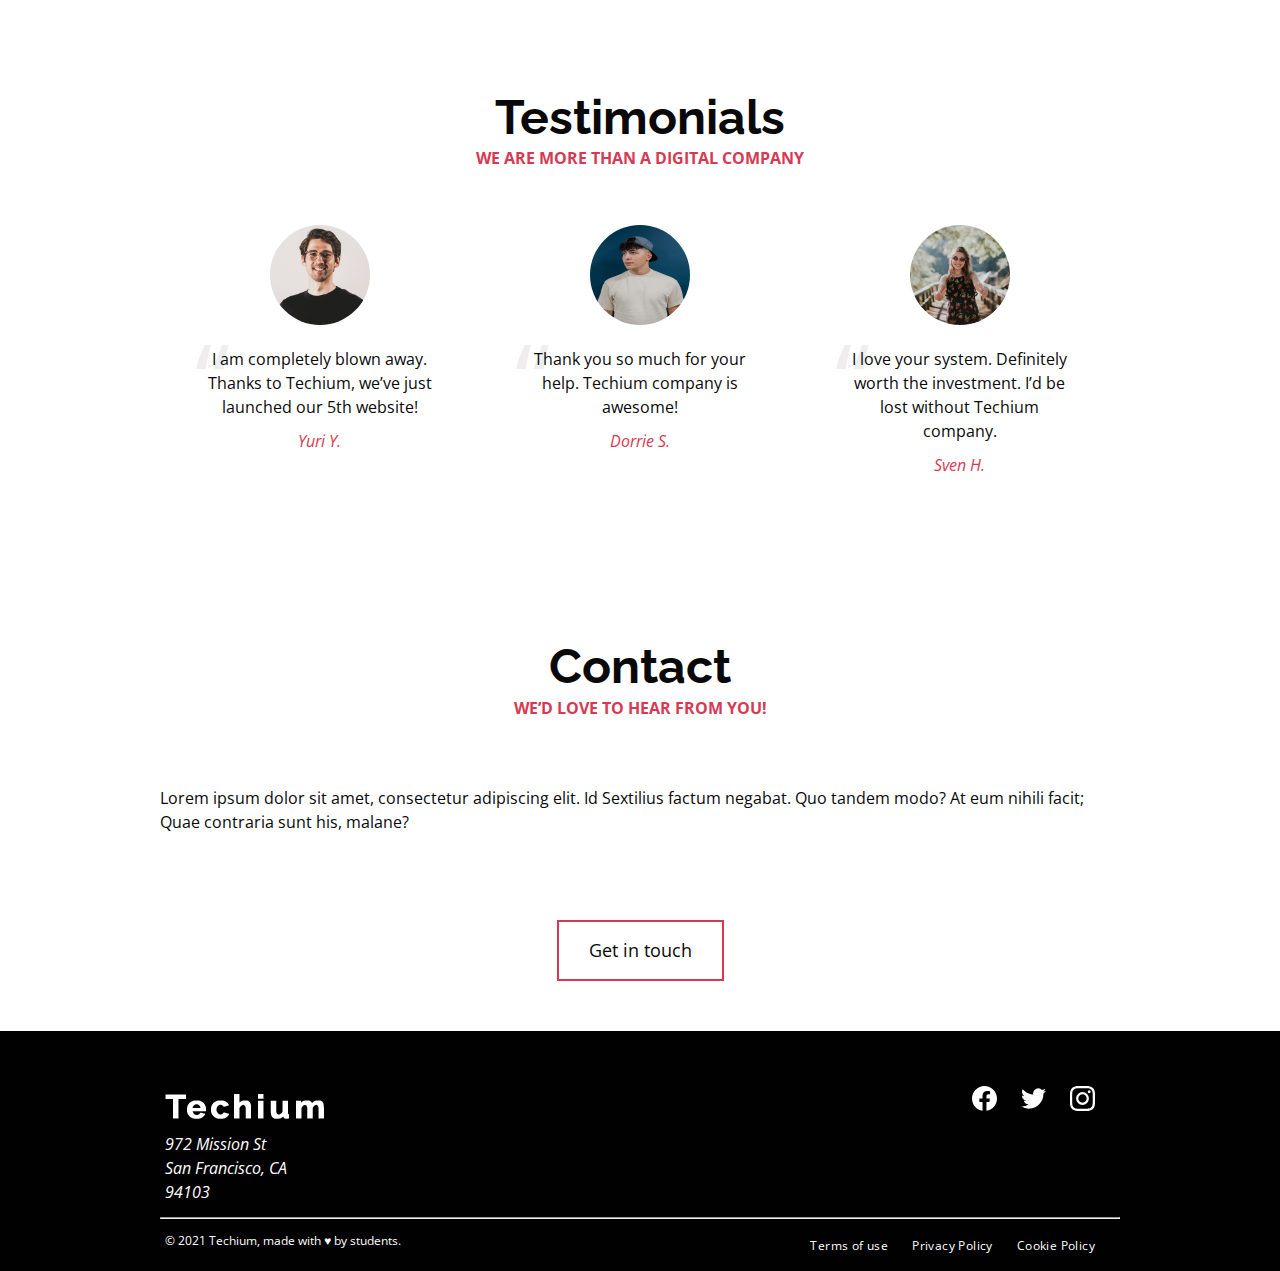
<file: flexbox/2-index.html>
<!DOCTYPE html>
<html lang="en" dir="ltr">
  <head>
    <meta charset="utf-8">
    <meta name="viewport" content="width=device-width, initial-scale=1, viewport-fit=cover">
    <title>Homepage - Techium</title>
    <meta name="description" content="Description of the page less than 150 characters">
    <link rel="icon" type="image/png" href="images/favicon.jpg">
    <link href="https://fonts.googleapis.com/css?family=Open+Sans:400,700|Raleway:700&display=swap" rel="stylesheet">
    <link rel="stylesheet" href="2-styles.css">
  </head>
  <body>
    <!-- Header -->
    <header class="header" data-section-theme="dark">
      <div class="container">
        <div class="header-logo">
          <a href="#">
            <img src="images/logo-white.png" alt="Techium logo" width="160" height="40">
          </a>
        </div>
        <nav class="navbar-menu">
          <ul class="nav">
            <li class="nav-item">
              <a href="#" class="nav-link">Home</a>
            </li>
            <li class="nav-item">
              <a href="#services" class="nav-link">Services</a>
            </li>
            <li class="nav-item">
              <a href="#works" class="nav-link">Works</a>
            </li>
            <li class="nav-item">
              <a href="#about" class="nav-link">About</a>
            </li>
            <li class="nav-item">
              <a href="#latest_news" class="nav-link">Latest news</a>
            </li>
            <li class="nav-item">
              <a href="#testimonials" class="nav-link">Testimonials</a>
            </li>
            <li class="nav-item">
              <a href="#contact" class="nav-link">Contact</a>
            </li>
          </ul>
        </nav>
      </div>
    </header>
    <!-- Main -->
    <main>
      <!-- Hero section  -->
      <section class="section-hero" data-section-theme="dark">
        <div class="container">
          <div class="section-body">
            <section class="section-inner">
              <h2 class="section-title">We help you build your brand</h2>
              <a href="#" class="button">Get Started</a>
            </section>
          </div>
        </div>
      </section>
      <!-- Services section  -->
      <section id="services" class="section section-services">
        <div class="container">
          <header class="section-header">
            <h2 class="section-title">Services</h2>
            <p class="section-tagline">We work with you</p>
          </header>
          <div class="section-body">
            <ul class="row">
              <li class="col-1-3">
                <div class="card-services">
                  <h3 class="card-title"><a href="#">Design & Concept</a></h3>
                </div>
              </li>
              <li class="col-1-3">
                <div class="card-services">
                  <h3 class="card-title"><a href="#">Digital Strategy</a></h3>
                </div>
              </li>
              <li class="col-1-3">
                <div class="card-services">
                  <h3 class="card-title"><a href="#">Content Strategy</a></h3>
                </div>
              </li>
            </ul>
            <ul class="row">
              <li class="col-1-3">
                <div class="card-services">
                  <h3 class="card-title"><a href="#">UX Design</a></h3>
                </div>
              </li>
              <li class="col-1-3">
                <div class="card-services">
                  <h3 class="card-title"><a href="#">Web Development</a></h3>
                </div>
              </li>
              <li class="col-1-3">
                <div class="card-services">
                  <h3 class="card-title"><a href="#">Social Media</a></h3>
                </div>
              </li>
            </ul>
          </div>
        </div>
      </section>
      <!-- Works section -->
      <section id="works" class="section section-works" data-section-theme="dark">
        <div class="container">
          <header class="section-header">
            <h2 class="section-title">Works</h2>
            <p class="section-tagline">Take a look at our portfolio</p>
          </header>
          <div class="section-body">
            <ul class="row">
              <li class="col-1-3">
                <article class="card-work">
                  <div class="card-outer">
                    <div class="card-image">
                      <img src="images/pic-work-1.jpg" alt="">
                    </div>
                    <div class="card-inner">
                      <h3 class="card-title"><a href="#">Interior Design</a></h3>
                    </div>
                  </div>
                </article>
              </li>
              <li class="col-1-3">
                <article class="card-work">
                  <div class="card-outer">
                    <div class="card-image">
                      <img src="images/pic-work-02.jpg" alt="">
                    </div>
                    <div class="card-inner">
                      <h3 class="card-title"><a href="#">Web Development</a></h3>
                    </div>
                  </div>
                </article>
              </li>
              <li class="col-1-3">
                <article class="card-work">
                  <div class="card-outer">
                    <div class="card-image">
                      <img src="images/pic-work-03.jpg" alt="">
                    </div>
                    <div class="card-inner">
                      <h3 class="card-title"><a href="#">Personal Development</a></h3>
                    </div>
                  </div>
                </article>
              </li>
            </ul>
          </div>
        </div>
      </section>
      <!-- <About Us section -->
      <section id="about" class="section section-about-us">
        <div class="container">
          <header class="section-header">
            <h2 class="section-title">About Us</h2>
            <p class="section-tagline">Everything about us</p>
          </header>
          <div class="section-body">
            <div class="row">
              <div class="col-1-2">
                <img src="images/pic-about-01.jpg" alt="" width="460" height="460">
              </div>
              <div class="col-1-2">
                <h3>Who are we</h3>
                <p>Lorem ipsum dolor sit amet, consectetur adipisicing elit. Ipsum, omnis expedita! Eum, praesentium cumque accusantium rem, sit quaerat est nisi ratione, deserunt ducimus quidem iste dicta quibusdam atque maxime cum!</p>
                <h3>Our culture</h3>
                <p>Lorem ipsum dolor sit amet, consectetur adipisicing elit. Ipsum, omnis expedita! Eum, praesentium cumque accusantium rem, sit quaerat est nisi ratione, deserunt ducimus quidem iste dicta quibusdam atque maxime cum!</p>
                <h3>How we work</h3>
                <p>Lorem ipsum dolor sit amet, consectetur adipisicing elit. Ipsum, omnis expedita! Eum, praesentium cumque accusantium rem, sit quaerat est nisi ratione, deserunt ducimus quidem iste dicta quibusdam atque maxime cum!</p>
              </div>
            </div>
          </div>
          <div class="section-footer">
            <a href="#" class="button">Learn more about us</a>
          </div>
        </div>
      </section>
      <!-- Latest news section  -->
      <section id="latest_news" class="section section-latest-news">
        <div class="container">
          <header class="section-header">
            <h2 class="section-title">Latest News</h2>
          </header>
          <div class="section-body">
            <ul class="row">
              <li class="col-1-3">
                <article class="card-blog">
                  <div>
                    <img src="images/pic-article-01.jpg" alt="" width="305" height="305">
                  </div>
                  <p class="card-category">Career</p>
                  <h3><a href="#">Hoc loco tenere se Triarius non potuit.</a></h3>
                  <p>Lorem ipsum dolor sit amet, consectetur adipiscing elit. Id Sextilius factum negabat. Quo tandem modo? At eum nihili facit; Quae contraria sunt his, malane?</p>
                  <small>By Kelly D.</small>
                </article>
              </li>
              <li class="col-1-3">
                <article class="card-blog">
                  <div>
                    <img src="images/pic-article-02.jpg" alt="" width="305" height="305">
                  </div>
                  <p class="card-category">Digital Life</p>
                  <h3><a href="#">Ut alios omittam, hunc appello, quem ille unum secutus est.</a></h3>
                  <p>Lorem ipsum dolor sit amet, consectetur adipiscing elit. Tum mihi Piso: Quid ergo? Tum ille: Ain tandem? Non autem hoc: igitur ne illud quidem. Sed quod proximum fuit non vidit. Nos commodius agimus. An nisi populari fama?</p>
                  <small>By William A.</small>
                </article>
              </li>
              <li class="col-1-3">
                <article class="card-blog">
                  <div>
                    <img src="images/pic-article-03.jpg" alt="" width="305" height="305">
                  </div>
                  <p class="card-category">Social</p>
                  <h3><a href="#">Bestiarum vero nullum iudicium puto.</a></h3>
                  <p>Lorem ipsum dolor sit amet, consectetur adipiscing elit. Non igitur bene. Quid enim est a Chrysippo praetermissum in Stoicis? Pugnant Stoici cum Peripateticis. Prioris generis est docilitas, memoria; Apparet statim, quae sint officia, quae actiones.</p>
                  <small>By Frances J.</small>
                </article>
              </li>
            </ul>
          </div>
        </div>
      </section>
      <!-- Testimonials section -->
      <section id="testimonial" class="section section-testimonial">
        <div class="container">
          <header class="section-header">
            <h2 class="section-title">Testimonials</h2>
            <p class="section-tagline">We are more than a digital company</p>
          </header>
          <div class="section-body">
            <ul class="row">
              <li class="col-1-3">
                <article class="card-testimonial">
                  <img src="images/pic-person-01.jpg" alt="Yuri Y. avatar" width="100" height="100" class="card-avatar">
                  <blockquote class="card-quote">
                    <p>I am completely blown away. Thanks to Techium, we’ve just launched our 5th website!
                      <cite>Yuri Y.</cite>
                    </p>
                  </blockquote>
                </article>
              </li>
              <li class="col-1-3">
                <article class="card-testimonial">
                  <img src="images/pic-person-02.jpg" alt="Dorrie S. avatar" width="100" height="100" class="card-avatar">
                  <blockquote class="card-quote">
                    <p>Thank you so much for your help. Techium company is awesome!
                      <cite>Dorrie S.</cite>
                    </p>
                  </blockquote>
                </article>
              </li>
              <li class="col-1-3">
                <article class="card-testimonial">
                  <img src="images/pic-person-03.jpg" alt="Sven H. avatar" width="100" height="100" class="card-avatar">
                  <blockquote class="card-quote">
                    <p>I love your system. Definitely worth the investment. I’d be lost without Techium company.
                      <cite>Sven H.</cite>
                    </p>
                  </blockquote>
                </article>
              </li>
            </ul>
          </div>
        </div>
      </section>
      <!-- Contact section -->
      <section id="contact" class="section section-contact">
        <div class="container">
          <header class="section-header">
            <h2 class="section-title">Contact</h2>
            <p class="section-tagline">We’d love to hear from you!</p>
          </header>
          <div class="section-body">
            <p>Lorem ipsum dolor sit amet, consectetur adipiscing elit. Id Sextilius factum negabat. Quo tandem modo? At eum nihili facit; Quae contraria sunt his, malane?</p>
          </div>
          <div class="section-footer">
            <a href="#" class="button">Get in touch</a>
          </div>
        </div>
      </section>
    </main>
    <!-- Footer  -->
    <footer class="footer" data-section-theme="dark">
      <div  class="container">
        <div class="row">
          <div class="col-1-2">
            <img src="images/logo-white.png" alt="Techium logo" width="160" height="40">
            <address class="footer-address">
              972 Mission St<br>
              San Francisco, CA<br>
              94103
            </address>
          </div>
          <div class="col-1-2">
            <ul class="social nav">
              <li class="social-item nav-item">
                <a href="https://www.facebook.com" class="social-link">
                  <svg viewbox="0 0 24 24" xmlns="http://www.w3.org/2000/svg" width="25" height="25">
                    <title>
                      Facebook icon
                    </title>
                    <path d="M23.998 12c0-6.628-5.372-12-11.999-12C5.372 0 0 5.372 0 12c0 5.988 4.388 10.952 10.124 11.852v-8.384H7.078v-3.469h3.046V9.356c0-3.008 1.792-4.669 4.532-4.669 1.313 0 2.686.234 2.686.234v2.953H15.83c-1.49 0-1.955.925-1.955 1.874V12h3.328l-.532 3.469h-2.796v8.384c5.736-.9 10.124-5.864 10.124-11.853z"/>
                  </svg>
                </a>
              </li>
              <li class="social-item nav-item">
                <a href="https://twitter.com" class="social-link">
                  <svg viewbox="0 0 24 24" xmlns="http://www.w3.org/2000/svg" width="25" height="25">
                    <title>
                      Twitter icon
                    </title>
                    <path d="M23.954 4.569a10 10 0 0 1-2.825.775 4.958 4.958 0 0 0 2.163-2.723c-.951.555-2.005.959-3.127 1.184a4.92 4.92 0 0 0-8.384 4.482C7.691 8.094 4.066 6.13 1.64 3.161a4.822 4.822 0 0 0-.666 2.475c0 1.71.87 3.213 2.188 4.096a4.904 4.904 0 0 1-2.228-.616v.061a4.923 4.923 0 0 0 3.946 4.827 4.996 4.996 0 0 1-2.212.085 4.937 4.937 0 0 0 4.604 3.417 9.868 9.868 0 0 1-6.102 2.105c-.39 0-.779-.023-1.17-.067a13.995 13.995 0 0 0 7.557 2.209c9.054 0 13.999-7.496 13.999-13.986 0-.209 0-.42-.015-.63a9.936 9.936 0 0 0 2.46-2.548l-.047-.02z"/>
                  </svg>
                </a>
              </li>
              <li class="social-item nav-item">
                <a href="https://www.instagram.com" class="social-link">
                  <svg viewbox="0 0 24 24" xmlns="http://www.w3.org/2000/svg" width="25" height="25">
                    <title>
                      Instagram icon
                    </title>
                    <path d="M12 0C8.74 0 8.333.015 7.053.072 5.775.132 4.905.333 4.14.63c-.789.306-1.459.717-2.126 1.384S.935 3.35.63 4.14C.333 4.905.131 5.775.072 7.053.012 8.333 0 8.74 0 12s.015 3.667.072 4.947c.06 1.277.261 2.148.558 2.913a5.885 5.885 0 0 0 1.384 2.126A5.868 5.868 0 0 0 4.14 23.37c.766.296 1.636.499 2.913.558C8.333 23.988 8.74 24 12 24s3.667-.015 4.947-.072c1.277-.06 2.148-.262 2.913-.558a5.898 5.898 0 0 0 2.126-1.384 5.86 5.86 0 0 0 1.384-2.126c.296-.765.499-1.636.558-2.913.06-1.28.072-1.687.072-4.947s-.015-3.667-.072-4.947c-.06-1.277-.262-2.149-.558-2.913a5.89 5.89 0 0 0-1.384-2.126A5.847 5.847 0 0 0 19.86.63c-.765-.297-1.636-.499-2.913-.558C15.667.012 15.26 0 12 0zm0 2.16c3.203 0 3.585.016 4.85.071 1.17.055 1.805.249 2.227.415.562.217.96.477 1.382.896.419.42.679.819.896 1.381.164.422.36 1.057.413 2.227.057 1.266.07 1.646.07 4.85s-.015 3.585-.074 4.85c-.061 1.17-.256 1.805-.421 2.227a3.81 3.81 0 0 1-.899 1.382 3.744 3.744 0 0 1-1.38.896c-.42.164-1.065.36-2.235.413-1.274.057-1.649.07-4.859.07-3.211 0-3.586-.015-4.859-.074-1.171-.061-1.816-.256-2.236-.421a3.716 3.716 0 0 1-1.379-.899 3.644 3.644 0 0 1-.9-1.38c-.165-.42-.359-1.065-.42-2.235-.045-1.26-.061-1.649-.061-4.844 0-3.196.016-3.586.061-4.861.061-1.17.255-1.814.42-2.234.21-.57.479-.96.9-1.381.419-.419.81-.689 1.379-.898.42-.166 1.051-.361 2.221-.421 1.275-.045 1.65-.06 4.859-.06l.045.03zm0 3.678a6.162 6.162 0 1 0 0 12.324 6.162 6.162 0 1 0 0-12.324zM12 16c-2.21 0-4-1.79-4-4s1.79-4 4-4 4 1.79 4 4-1.79 4-4 4zm7.846-10.405a1.441 1.441 0 0 1-2.88 0 1.44 1.44 0 0 1 2.88 0z"/>
                  </svg>
                </a>
              </li>
            </ul>
          </div>
        </div>
        <hr>
        <div class="row">
          <div class="col-1-2">
            <p class="footer-copyright">© 2021 Techium, made with ♥ by students.</p>
          </div>
          <div class="col-1-2">
            <ul class="footer-nav nav">
              <li class="footer-nav-item nav-item">
                <a href="#" class="footer-nav-link">Terms of use</a>
              </li>
              <li class="footer-nav-item nav-item">
                <a href="#" class="footer-nav-link">Privacy Policy</a>
              </li>
              <li class="footer-nav-item nav-item">
                <a href="#" class="footer-nav-link">Cookie Policy</a>
              </li>
            </ul>
          </div>
        </div>
      </div>
    </footer>
  </body>
</html>
</file>
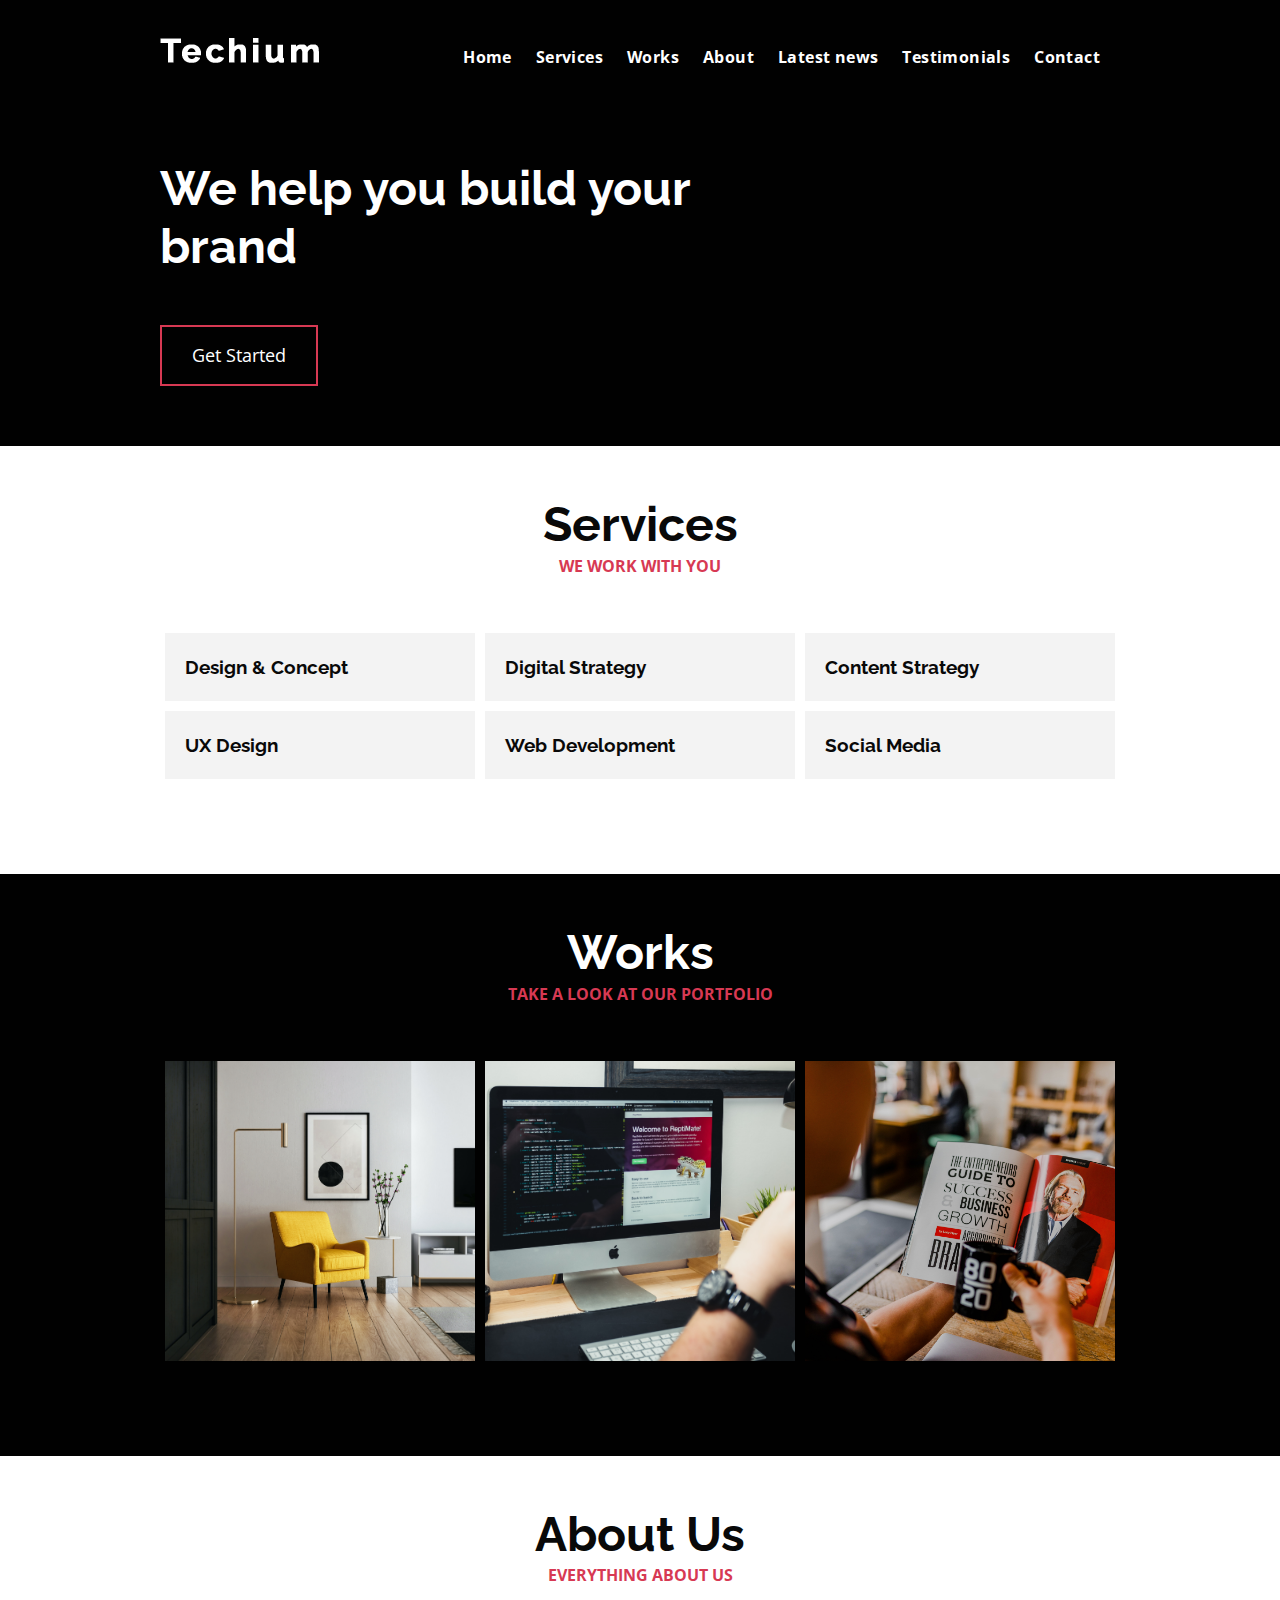
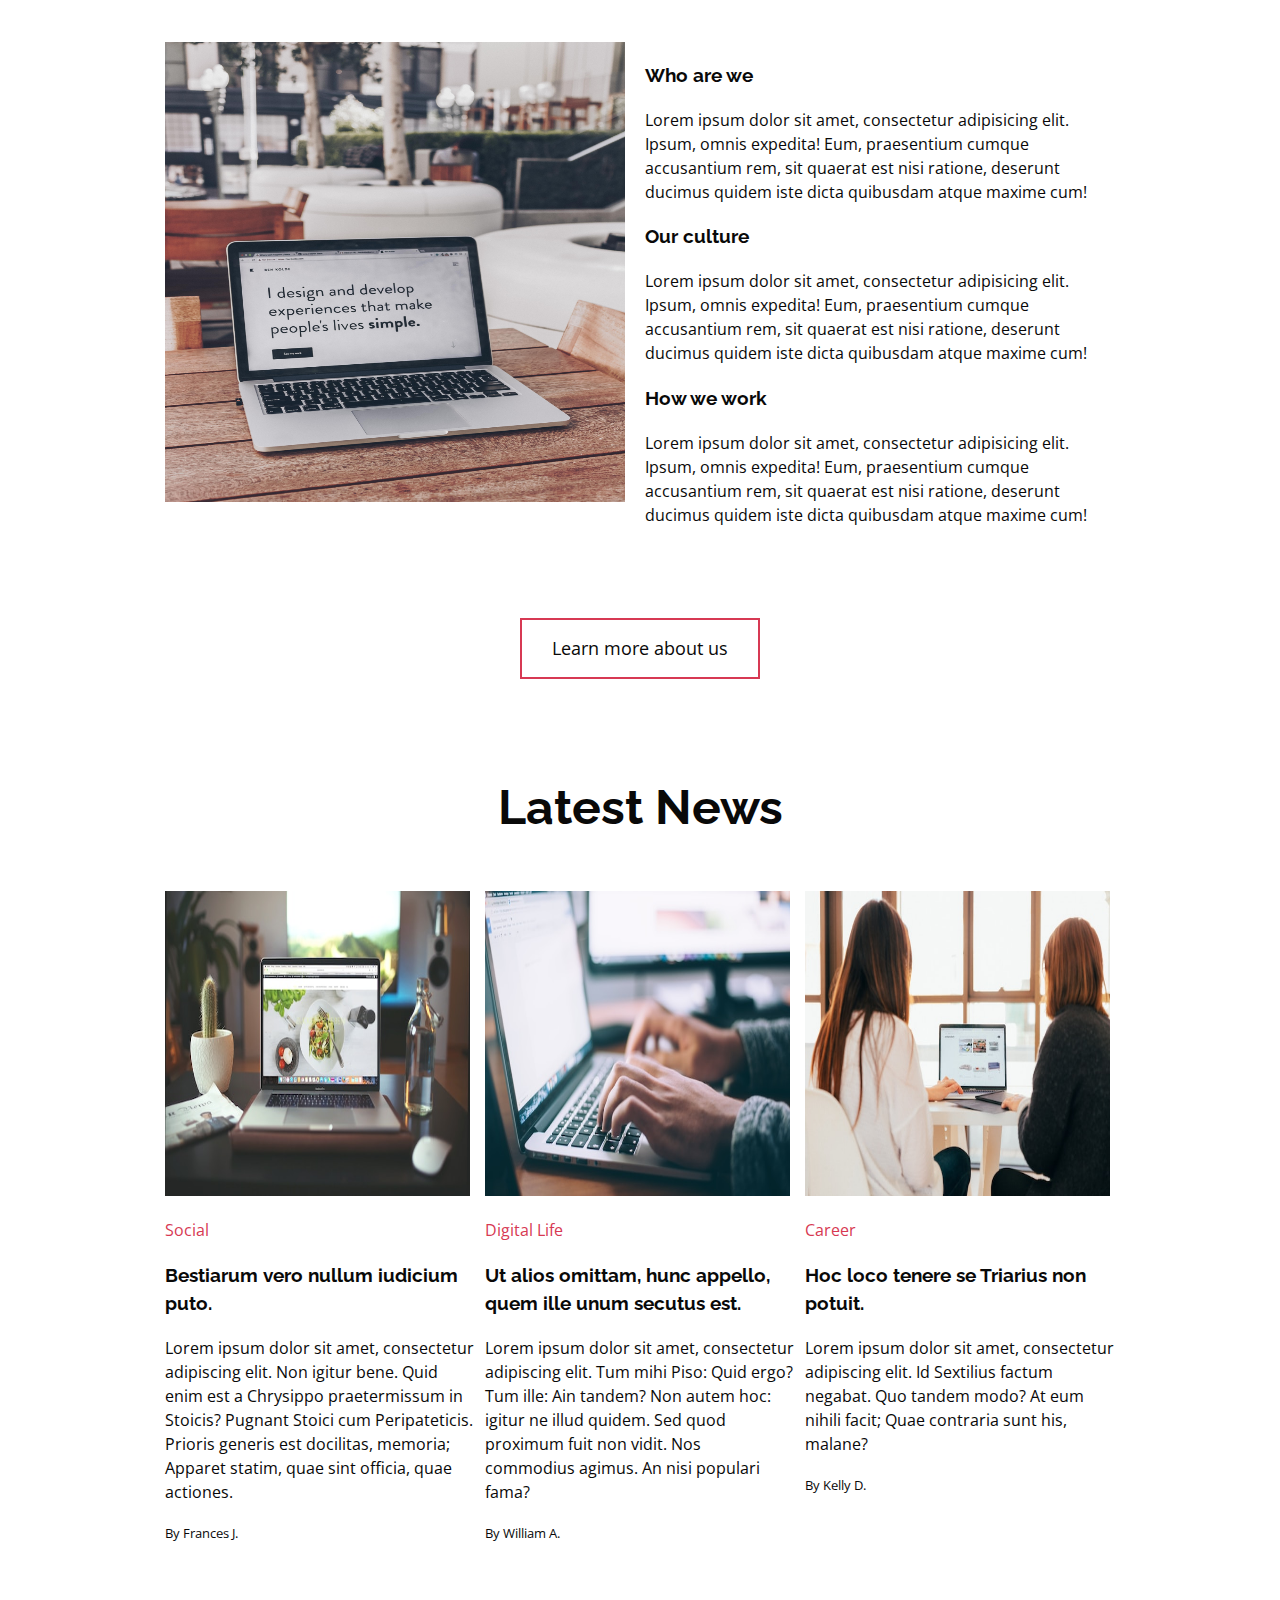
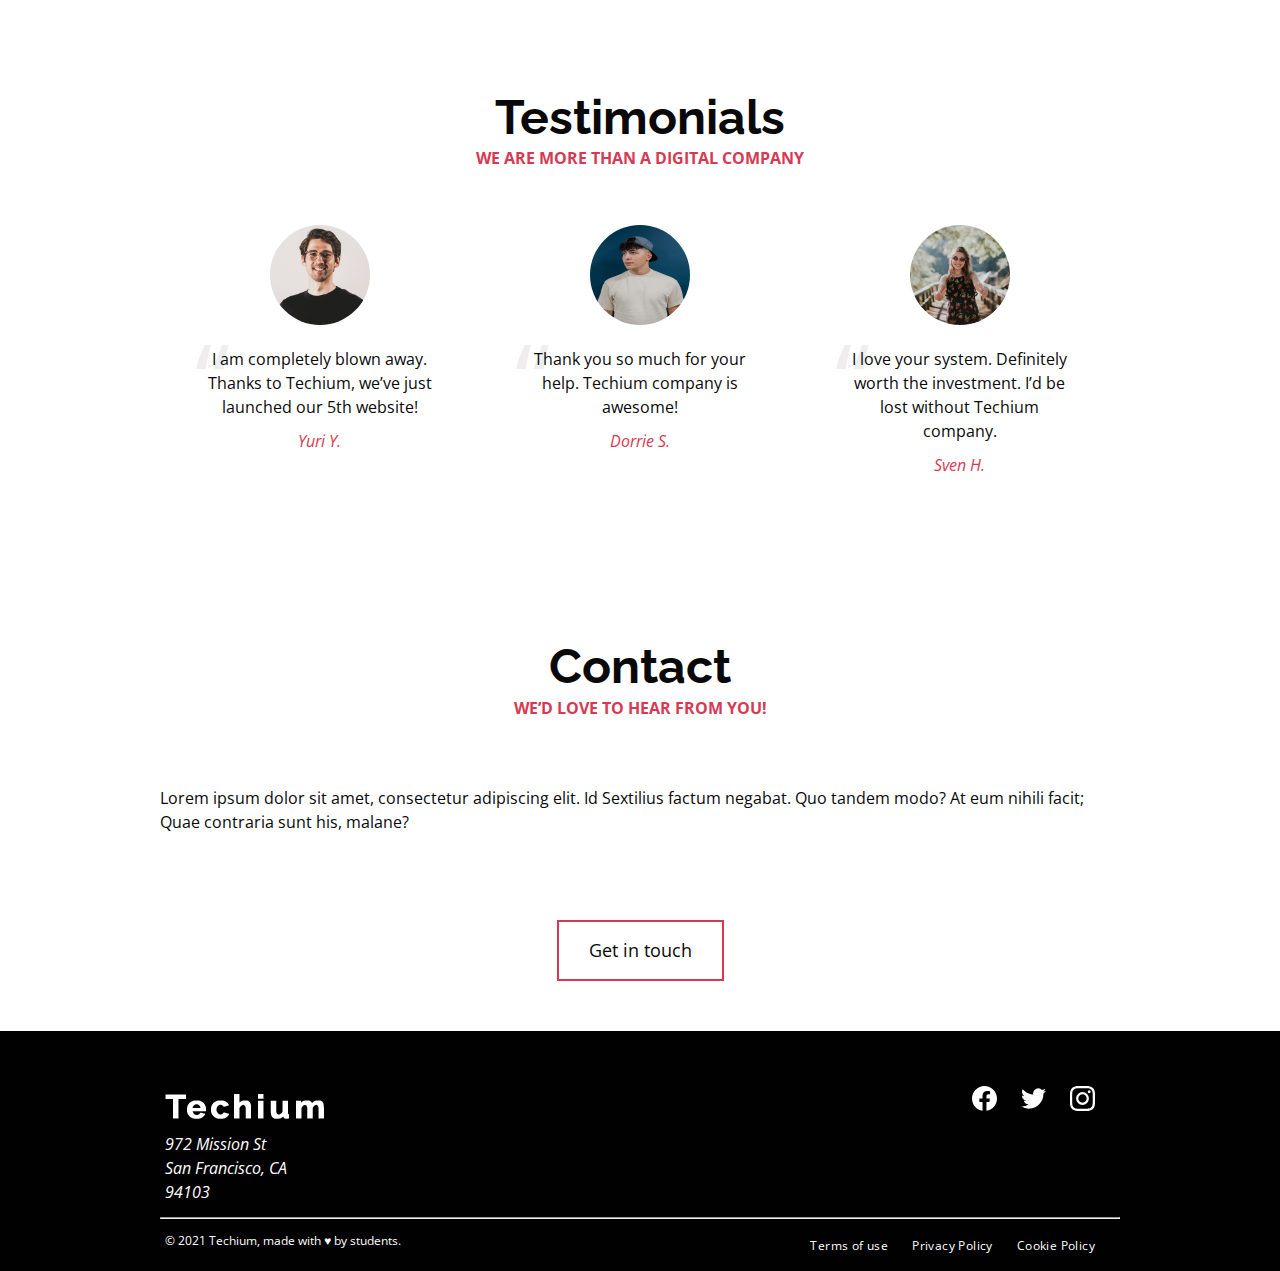
<file: flexbox/3-index.html>
<!DOCTYPE html>
<html lang="en" dir="ltr">
  <head>
    <meta charset="utf-8">
    <meta name="viewport" content="width=device-width, initial-scale=1, viewport-fit=cover">
    <title>Homepage - Techium</title>
    <meta name="description" content="Description of the page less than 150 characters">
    <link rel="icon" type="image/png" href="images/favicon.jpg">
    <link href="https://fonts.googleapis.com/css?family=Open+Sans:400,700|Raleway:700&display=swap" rel="stylesheet">
    <link rel="stylesheet" href="3-styles.css">
  </head>
  <body>
    <!-- Header -->
    <header class="header" data-section-theme="dark">
      <div class="container">
        <div class="header-logo">
          <a href="#">
            <img src="images/logo-white.png" alt="Techium logo" width="160" height="40">
          </a>
        </div>
        <nav class="navbar-menu">
          <ul class="nav">
            <li class="nav-item">
              <a href="#" class="nav-link">Home</a>
            </li>
            <li class="nav-item">
              <a href="#services" class="nav-link">Services</a>
            </li>
            <li class="nav-item">
              <a href="#works" class="nav-link">Works</a>
            </li>
            <li class="nav-item">
              <a href="#about" class="nav-link">About</a>
            </li>
            <li class="nav-item">
              <a href="#latest_news" class="nav-link">Latest news</a>
            </li>
            <li class="nav-item">
              <a href="#testimonials" class="nav-link">Testimonials</a>
            </li>
            <li class="nav-item">
              <a href="#contact" class="nav-link">Contact</a>
            </li>
          </ul>
        </nav>
      </div>
    </header>
    <!-- Main -->
    <main>
      <!-- Hero section  -->
      <section class="section-hero" data-section-theme="dark">
        <div class="container">
          <div class="section-body">
            <section class="section-inner">
              <h2 class="section-title">We help you build your brand</h2>
              <a href="#" class="button">Get Started</a>
            </section>
          </div>
        </div>
      </section>
      <!-- Services section  -->
      <section id="services" class="section section-services">
        <div class="container">
          <header class="section-header">
            <h2 class="section-title">Services</h2>
            <p class="section-tagline">We work with you</p>
          </header>
          <div class="section-body">
            <ul class="row">
              <li class="col-1-3">
                <div class="card-services">
                  <h3 class="card-title"><a href="#">Design & Concept</a></h3>
                </div>
              </li>
              <li class="col-1-3">
                <div class="card-services">
                  <h3 class="card-title"><a href="#">Digital Strategy</a></h3>
                </div>
              </li>
              <li class="col-1-3">
                <div class="card-services">
                  <h3 class="card-title"><a href="#">Content Strategy</a></h3>
                </div>
              </li>
              <li class="col-1-3">
                <div class="card-services">
                  <h3 class="card-title"><a href="#">UX Design</a></h3>
                </div>
              </li>
              <li class="col-1-3">
                <div class="card-services">
                  <h3 class="card-title"><a href="#">Web Development</a></h3>
                </div>
              </li>
              <li class="col-1-3">
                <div class="card-services">
                  <h3 class="card-title"><a href="#">Social Media</a></h3>
                </div>
              </li>
            </ul>
          </div>
        </div>
      </section>
      <!-- Works section -->
      <section id="works" class="section section-works" data-section-theme="dark">
        <div class="container">
          <header class="section-header">
            <h2 class="section-title">Works</h2>
            <p class="section-tagline">Take a look at our portfolio</p>
          </header>
          <div class="section-body">
            <ul class="row">
              <li class="col-1-3">
                <article class="card-work">
                  <div class="card-outer">
                    <div class="card-image">
                      <img src="images/pic-work-1.jpg" alt="">
                    </div>
                    <div class="card-inner">
                      <h3 class="card-title"><a href="#">Interior Design</a></h3>
                    </div>
                  </div>
                </article>
              </li>
              <li class="col-1-3">
                <article class="card-work">
                  <div class="card-outer">
                    <div class="card-image">
                      <img src="images/pic-work-02.jpg" alt="">
                    </div>
                    <div class="card-inner">
                      <h3 class="card-title"><a href="#">Web Development</a></h3>
                    </div>
                  </div>
                </article>
              </li>
              <li class="col-1-3">
                <article class="card-work">
                  <div class="card-outer">
                    <div class="card-image">
                      <img src="images/pic-work-03.jpg" alt="">
                    </div>
                    <div class="card-inner">
                      <h3 class="card-title"><a href="#">Personal Development</a></h3>
                    </div>
                  </div>
                </article>
              </li>
            </ul>
          </div>
        </div>
      </section>
      <!-- <About Us section -->
      <section id="about" class="section section-about-us">
        <div class="container">
          <header class="section-header">
            <h2 class="section-title">About Us</h2>
            <p class="section-tagline">Everything about us</p>
          </header>
          <div class="section-body">
            <div class="row">
              <div class="col-1-2">
                <img src="images/pic-about-01.jpg" alt="" width="460" height="460">
              </div>
              <div class="col-1-2">
                <h3>Who are we</h3>
                <p>Lorem ipsum dolor sit amet, consectetur adipisicing elit. Ipsum, omnis expedita! Eum, praesentium cumque accusantium rem, sit quaerat est nisi ratione, deserunt ducimus quidem iste dicta quibusdam atque maxime cum!</p>
                <h3>Our culture</h3>
                <p>Lorem ipsum dolor sit amet, consectetur adipisicing elit. Ipsum, omnis expedita! Eum, praesentium cumque accusantium rem, sit quaerat est nisi ratione, deserunt ducimus quidem iste dicta quibusdam atque maxime cum!</p>
                <h3>How we work</h3>
                <p>Lorem ipsum dolor sit amet, consectetur adipisicing elit. Ipsum, omnis expedita! Eum, praesentium cumque accusantium rem, sit quaerat est nisi ratione, deserunt ducimus quidem iste dicta quibusdam atque maxime cum!</p>
              </div>
            </div>
          </div>
          <div class="section-footer">
            <a href="#" class="button">Learn more about us</a>
          </div>
        </div>
      </section>
      <!-- Latest news section  -->
      <section id="latest_news" class="section section-latest-news">
        <div class="container">
          <header class="section-header">
            <h2 class="section-title">Latest News</h2>
          </header>
          <div class="section-body">
            <ul class="row">
              <li class="col-1-3">
                <article class="card-blog">
                  <div>
                    <img src="images/pic-article-01.jpg" alt="" width="305" height="305">
                  </div>
                  <p class="card-category">Career</p>
                  <h3><a href="#">Hoc loco tenere se Triarius non potuit.</a></h3>
                  <p>Lorem ipsum dolor sit amet, consectetur adipiscing elit. Id Sextilius factum negabat. Quo tandem modo? At eum nihili facit; Quae contraria sunt his, malane?</p>
                  <small>By Kelly D.</small>
                </article>
              </li>
              <li class="col-1-3">
                <article class="card-blog">
                  <div>
                    <img src="images/pic-article-02.jpg" alt="" width="305" height="305">
                  </div>
                  <p class="card-category">Digital Life</p>
                  <h3><a href="#">Ut alios omittam, hunc appello, quem ille unum secutus est.</a></h3>
                  <p>Lorem ipsum dolor sit amet, consectetur adipiscing elit. Tum mihi Piso: Quid ergo? Tum ille: Ain tandem? Non autem hoc: igitur ne illud quidem. Sed quod proximum fuit non vidit. Nos commodius agimus. An nisi populari fama?</p>
                  <small>By William A.</small>
                </article>
              </li>
              <li class="col-1-3">
                <article class="card-blog">
                  <div>
                    <img src="images/pic-article-03.jpg" alt="" width="305" height="305">
                  </div>
                  <p class="card-category">Social</p>
                  <h3><a href="#">Bestiarum vero nullum iudicium puto.</a></h3>
                  <p>Lorem ipsum dolor sit amet, consectetur adipiscing elit. Non igitur bene. Quid enim est a Chrysippo praetermissum in Stoicis? Pugnant Stoici cum Peripateticis. Prioris generis est docilitas, memoria; Apparet statim, quae sint officia, quae actiones.</p>
                  <small>By Frances J.</small>
                </article>
              </li>
            </ul>
          </div>
        </div>
      </section>
      <!-- Testimonials section -->
      <section id="testimonial" class="section section-testimonial">
        <div class="container">
          <header class="section-header">
            <h2 class="section-title">Testimonials</h2>
            <p class="section-tagline">We are more than a digital company</p>
          </header>
          <div class="section-body">
            <ul class="row">
              <li class="col-1-3">
                <article class="card-testimonial">
                  <img src="images/pic-person-01.jpg" alt="Yuri Y. avatar" width="100" height="100" class="card-avatar">
                  <blockquote class="card-quote">
                    <p>I am completely blown away. Thanks to Techium, we’ve just launched our 5th website!
                      <cite>Yuri Y.</cite>
                    </p>
                  </blockquote>
                </article>
              </li>
              <li class="col-1-3">
                <article class="card-testimonial">
                  <img src="images/pic-person-02.jpg" alt="Dorrie S. avatar" width="100" height="100" class="card-avatar">
                  <blockquote class="card-quote">
                    <p>Thank you so much for your help. Techium company is awesome!
                      <cite>Dorrie S.</cite>
                    </p>
                  </blockquote>
                </article>
              </li>
              <li class="col-1-3">
                <article class="card-testimonial">
                  <img src="images/pic-person-03.jpg" alt="Sven H. avatar" width="100" height="100" class="card-avatar">
                  <blockquote class="card-quote">
                    <p>I love your system. Definitely worth the investment. I’d be lost without Techium company.
                      <cite>Sven H.</cite>
                    </p>
                  </blockquote>
                </article>
              </li>
            </ul>
          </div>
        </div>
      </section>
      <!-- Contact section -->
      <section id="contact" class="section section-contact">
        <div class="container">
          <header class="section-header">
            <h2 class="section-title">Contact</h2>
            <p class="section-tagline">We’d love to hear from you!</p>
          </header>
          <div class="section-body">
            <p>Lorem ipsum dolor sit amet, consectetur adipiscing elit. Id Sextilius factum negabat. Quo tandem modo? At eum nihili facit; Quae contraria sunt his, malane?</p>
          </div>
          <div class="section-footer">
            <a href="#" class="button">Get in touch</a>
          </div>
        </div>
      </section>
    </main>
    <!-- Footer  -->
    <footer class="footer" data-section-theme="dark">
      <div  class="container">
        <div class="row">
          <div class="col-1-2">
            <img src="images/logo-white.png" alt="Techium logo" width="160" height="40">
            <address class="footer-address">
              972 Mission St<br>
              San Francisco, CA<br>
              94103
            </address>
          </div>
          <div class="col-1-2">
            <ul class="social nav">
              <li class="social-item nav-item">
                <a href="https://www.facebook.com" class="social-link">
                  <svg viewbox="0 0 24 24" xmlns="http://www.w3.org/2000/svg" width="25" height="25">
                    <title>
                      Facebook icon
                    </title>
                    <path d="M23.998 12c0-6.628-5.372-12-11.999-12C5.372 0 0 5.372 0 12c0 5.988 4.388 10.952 10.124 11.852v-8.384H7.078v-3.469h3.046V9.356c0-3.008 1.792-4.669 4.532-4.669 1.313 0 2.686.234 2.686.234v2.953H15.83c-1.49 0-1.955.925-1.955 1.874V12h3.328l-.532 3.469h-2.796v8.384c5.736-.9 10.124-5.864 10.124-11.853z"/>
                  </svg>
                </a>
              </li>
              <li class="social-item nav-item">
                <a href="https://twitter.com" class="social-link">
                  <svg viewbox="0 0 24 24" xmlns="http://www.w3.org/2000/svg" width="25" height="25">
                    <title>
                      Twitter icon
                    </title>
                    <path d="M23.954 4.569a10 10 0 0 1-2.825.775 4.958 4.958 0 0 0 2.163-2.723c-.951.555-2.005.959-3.127 1.184a4.92 4.92 0 0 0-8.384 4.482C7.691 8.094 4.066 6.13 1.64 3.161a4.822 4.822 0 0 0-.666 2.475c0 1.71.87 3.213 2.188 4.096a4.904 4.904 0 0 1-2.228-.616v.061a4.923 4.923 0 0 0 3.946 4.827 4.996 4.996 0 0 1-2.212.085 4.937 4.937 0 0 0 4.604 3.417 9.868 9.868 0 0 1-6.102 2.105c-.39 0-.779-.023-1.17-.067a13.995 13.995 0 0 0 7.557 2.209c9.054 0 13.999-7.496 13.999-13.986 0-.209 0-.42-.015-.63a9.936 9.936 0 0 0 2.46-2.548l-.047-.02z"/>
                  </svg>
                </a>
              </li>
              <li class="social-item nav-item">
                <a href="https://www.instagram.com" class="social-link">
                  <svg viewbox="0 0 24 24" xmlns="http://www.w3.org/2000/svg" width="25" height="25">
                    <title>
                      Instagram icon
                    </title>
                    <path d="M12 0C8.74 0 8.333.015 7.053.072 5.775.132 4.905.333 4.14.63c-.789.306-1.459.717-2.126 1.384S.935 3.35.63 4.14C.333 4.905.131 5.775.072 7.053.012 8.333 0 8.74 0 12s.015 3.667.072 4.947c.06 1.277.261 2.148.558 2.913a5.885 5.885 0 0 0 1.384 2.126A5.868 5.868 0 0 0 4.14 23.37c.766.296 1.636.499 2.913.558C8.333 23.988 8.74 24 12 24s3.667-.015 4.947-.072c1.277-.06 2.148-.262 2.913-.558a5.898 5.898 0 0 0 2.126-1.384 5.86 5.86 0 0 0 1.384-2.126c.296-.765.499-1.636.558-2.913.06-1.28.072-1.687.072-4.947s-.015-3.667-.072-4.947c-.06-1.277-.262-2.149-.558-2.913a5.89 5.89 0 0 0-1.384-2.126A5.847 5.847 0 0 0 19.86.63c-.765-.297-1.636-.499-2.913-.558C15.667.012 15.26 0 12 0zm0 2.16c3.203 0 3.585.016 4.85.071 1.17.055 1.805.249 2.227.415.562.217.96.477 1.382.896.419.42.679.819.896 1.381.164.422.36 1.057.413 2.227.057 1.266.07 1.646.07 4.85s-.015 3.585-.074 4.85c-.061 1.17-.256 1.805-.421 2.227a3.81 3.81 0 0 1-.899 1.382 3.744 3.744 0 0 1-1.38.896c-.42.164-1.065.36-2.235.413-1.274.057-1.649.07-4.859.07-3.211 0-3.586-.015-4.859-.074-1.171-.061-1.816-.256-2.236-.421a3.716 3.716 0 0 1-1.379-.899 3.644 3.644 0 0 1-.9-1.38c-.165-.42-.359-1.065-.42-2.235-.045-1.26-.061-1.649-.061-4.844 0-3.196.016-3.586.061-4.861.061-1.17.255-1.814.42-2.234.21-.57.479-.96.9-1.381.419-.419.81-.689 1.379-.898.42-.166 1.051-.361 2.221-.421 1.275-.045 1.65-.06 4.859-.06l.045.03zm0 3.678a6.162 6.162 0 1 0 0 12.324 6.162 6.162 0 1 0 0-12.324zM12 16c-2.21 0-4-1.79-4-4s1.79-4 4-4 4 1.79 4 4-1.79 4-4 4zm7.846-10.405a1.441 1.441 0 0 1-2.88 0 1.44 1.44 0 0 1 2.88 0z"/>
                  </svg>
                </a>
              </li>
            </ul>
          </div>
        </div>
        <hr>
        <div class="row">
          <div class="col-1-2">
            <p class="footer-copyright">© 2021 Techium, made with ♥ by students.</p>
          </div>
          <div class="col-1-2">
            <ul class="footer-nav nav">
              <li class="footer-nav-item nav-item">
                <a href="#" class="footer-nav-link">Terms of use</a>
              </li>
              <li class="footer-nav-item nav-item">
                <a href="#" class="footer-nav-link">Privacy Policy</a>
              </li>
              <li class="footer-nav-item nav-item">
                <a href="#" class="footer-nav-link">Cookie Policy</a>
              </li>
            </ul>
          </div>
        </div>
      </div>
    </footer>
  </body>
</html>
</file>
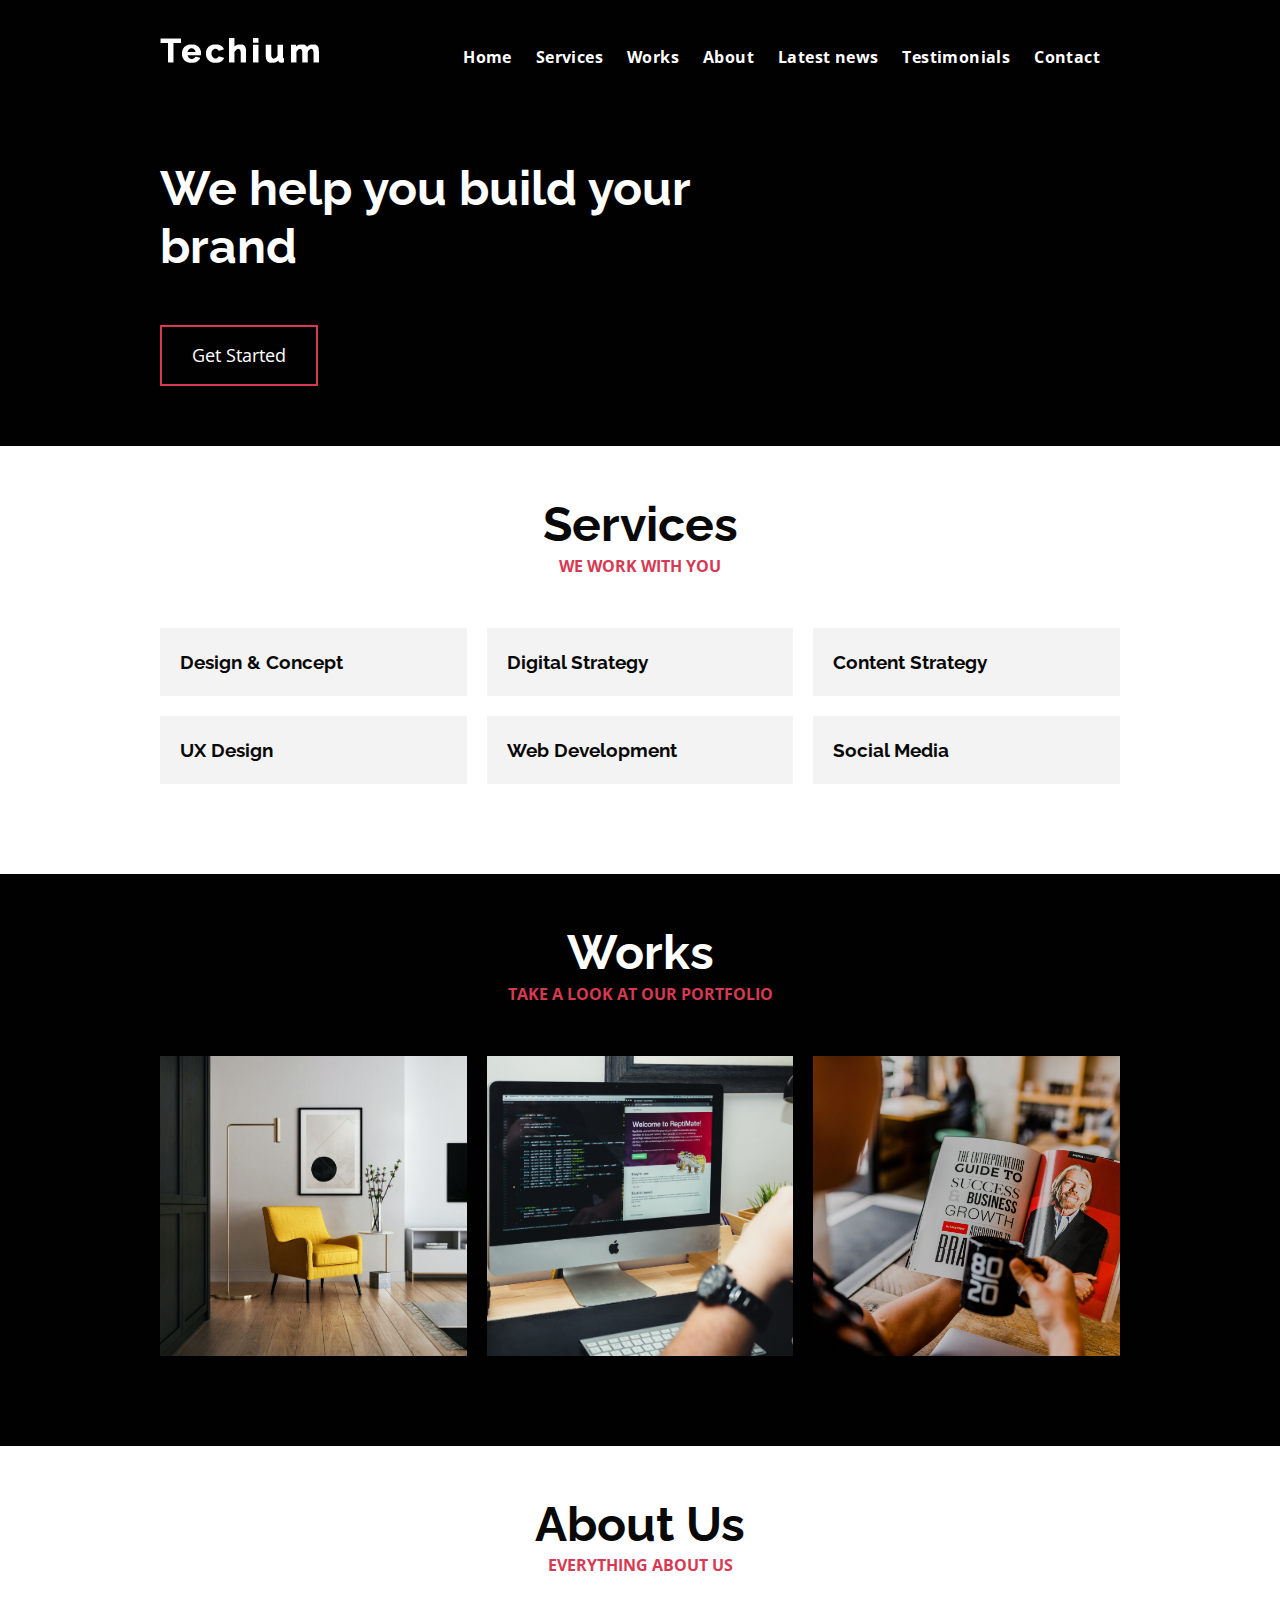
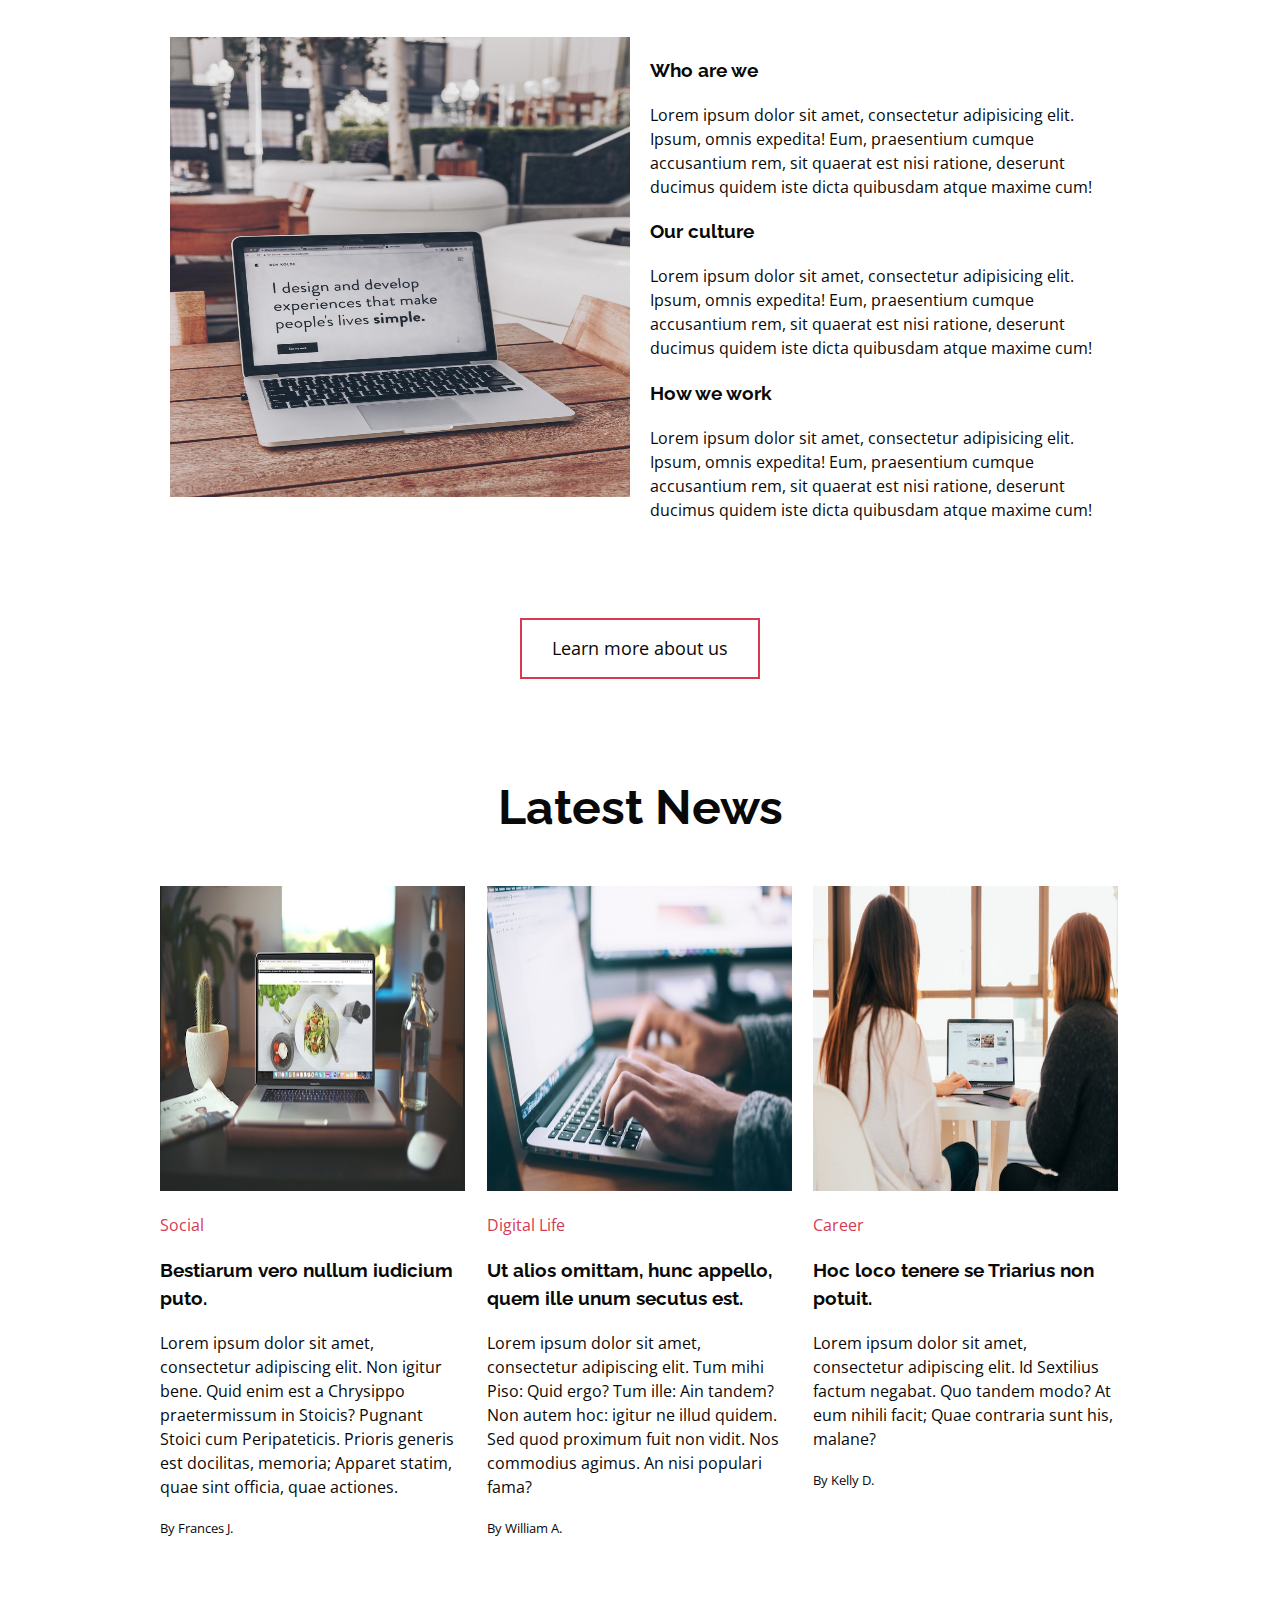
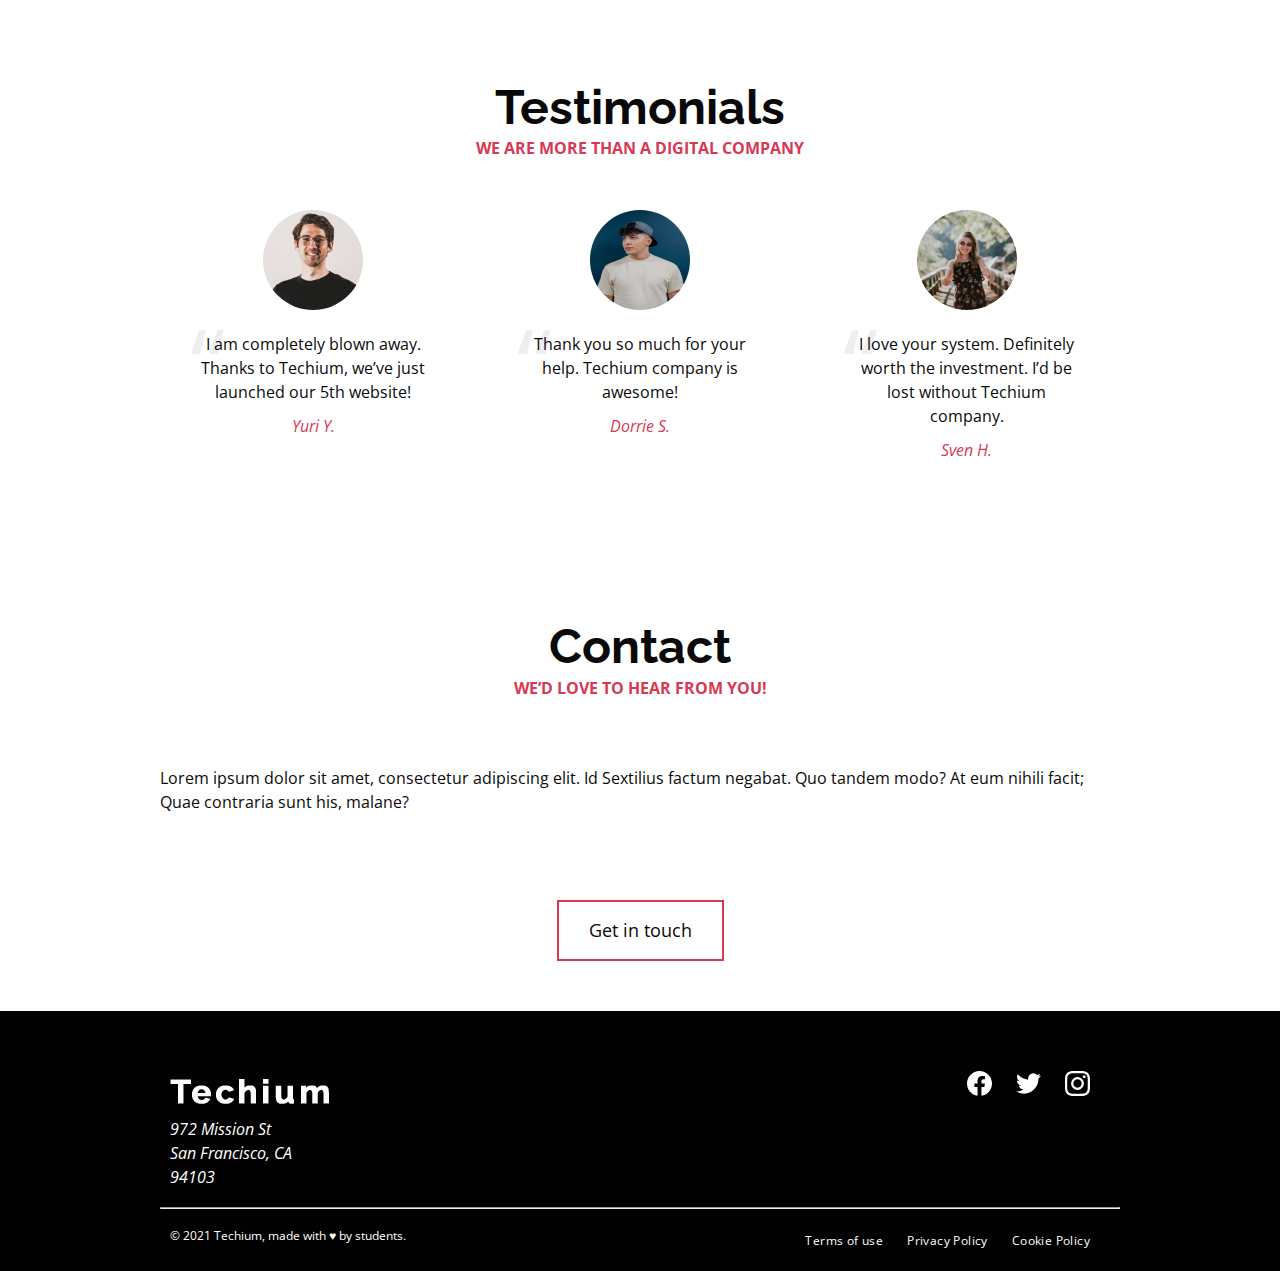
<file: flexbox/4-index.html>
<!DOCTYPE html>
<html lang="en" dir="ltr">
  <head>
    <meta charset="utf-8">
    <meta name="viewport" content="width=device-width, initial-scale=1, viewport-fit=cover">
    <title>Homepage - Techium</title>
    <meta name="description" content="Description of the page less than 150 characters">
    <link rel="icon" type="image/png" href="images/favicon.jpg">
    <link href="https://fonts.googleapis.com/css?family=Open+Sans:400,700|Raleway:700&display=swap" rel="stylesheet">
    <link rel="stylesheet" href="4-styles.css">
  </head>
  <body>
    <!-- Header -->
    <header class="header" data-section-theme="dark">
      <div class="container">
        <div class="header-logo">
          <a href="#">
            <img src="images/logo-white.png" alt="Techium logo" width="160" height="40">
          </a>
        </div>
        <nav class="navbar-menu">
          <ul class="nav">
            <li class="nav-item">
              <a href="#" class="nav-link">Home</a>
            </li>
            <li class="nav-item">
              <a href="#services" class="nav-link">Services</a>
            </li>
            <li class="nav-item">
              <a href="#works" class="nav-link">Works</a>
            </li>
            <li class="nav-item">
              <a href="#about" class="nav-link">About</a>
            </li>
            <li class="nav-item">
              <a href="#latest_news" class="nav-link">Latest news</a>
            </li>
            <li class="nav-item">
              <a href="#testimonials" class="nav-link">Testimonials</a>
            </li>
            <li class="nav-item">
              <a href="#contact" class="nav-link">Contact</a>
            </li>
          </ul>
        </nav>
      </div>
    </header>
    <!-- Main -->
    <main>
      <!-- Hero section  -->
      <section class="section-hero" data-section-theme="dark">
        <div class="container">
          <div class="section-body">
            <section class="section-inner">
              <h2 class="section-title">We help you build your brand</h2>
              <a href="#" class="button">Get Started</a>
            </section>
          </div>
        </div>
      </section>
      <!-- Services section  -->
      <section id="services" class="section section-services">
        <div class="container">
          <header class="section-header">
            <h2 class="section-title">Services</h2>
            <p class="section-tagline">We work with you</p>
          </header>
          <div class="section-body">
            <ul class="row">
              <li class="col-1-3">
                <div class="card-services">
                  <h3 class="card-title"><a href="#">Design & Concept</a></h3>
                </div>
              </li>
              <li class="col-1-3">
                <div class="card-services">
                  <h3 class="card-title"><a href="#">Digital Strategy</a></h3>
                </div>
              </li>
              <li class="col-1-3">
                <div class="card-services">
                  <h3 class="card-title"><a href="#">Content Strategy</a></h3>
                </div>
              </li>
              <li class="col-1-3">
                <div class="card-services">
                  <h3 class="card-title"><a href="#">UX Design</a></h3>
                </div>
              </li>
              <li class="col-1-3">
                <div class="card-services">
                  <h3 class="card-title"><a href="#">Web Development</a></h3>
                </div>
              </li>
              <li class="col-1-3">
                <div class="card-services">
                  <h3 class="card-title"><a href="#">Social Media</a></h3>
                </div>
              </li>
            </ul>
          </div>
        </div>
      </section>
      <!-- Works section -->
      <section id="works" class="section section-works" data-section-theme="dark">
        <div class="container">
          <header class="section-header">
            <h2 class="section-title">Works</h2>
            <p class="section-tagline">Take a look at our portfolio</p>
          </header>
          <div class="section-body">
            <ul class="row">
              <li class="col-1-3">
                <article class="card-work">
                  <div class="card-outer">
                    <div class="card-image">
                      <img src="images/pic-work-1.jpg" alt="">
                    </div>
                    <div class="card-inner">
                      <h3 class="card-title"><a href="#">Interior Design</a></h3>
                    </div>
                  </div>
                </article>
              </li>
              <li class="col-1-3">
                <article class="card-work">
                  <div class="card-outer">
                    <div class="card-image">
                      <img src="images/pic-work-02.jpg" alt="">
                    </div>
                    <div class="card-inner">
                      <h3 class="card-title"><a href="#">Web Development</a></h3>
                    </div>
                  </div>
                </article>
              </li>
              <li class="col-1-3">
                <article class="card-work">
                  <div class="card-outer">
                    <div class="card-image">
                      <img src="images/pic-work-03.jpg" alt="">
                    </div>
                    <div class="card-inner">
                      <h3 class="card-title"><a href="#">Personal Development</a></h3>
                    </div>
                  </div>
                </article>
              </li>
            </ul>
          </div>
        </div>
      </section>
      <!-- <About Us section -->
      <section id="about" class="section section-about-us">
        <div class="container">
          <header class="section-header">
            <h2 class="section-title">About Us</h2>
            <p class="section-tagline">Everything about us</p>
          </header>
          <div class="section-body">
            <div class="row">
              <div class="col-1-2">
                <img src="images/pic-about-01.jpg" alt="" width="460" height="460">
              </div>
              <div class="col-1-2">
                <h3>Who are we</h3>
                <p>Lorem ipsum dolor sit amet, consectetur adipisicing elit. Ipsum, omnis expedita! Eum, praesentium cumque accusantium rem, sit quaerat est nisi ratione, deserunt ducimus quidem iste dicta quibusdam atque maxime cum!</p>
                <h3>Our culture</h3>
                <p>Lorem ipsum dolor sit amet, consectetur adipisicing elit. Ipsum, omnis expedita! Eum, praesentium cumque accusantium rem, sit quaerat est nisi ratione, deserunt ducimus quidem iste dicta quibusdam atque maxime cum!</p>
                <h3>How we work</h3>
                <p>Lorem ipsum dolor sit amet, consectetur adipisicing elit. Ipsum, omnis expedita! Eum, praesentium cumque accusantium rem, sit quaerat est nisi ratione, deserunt ducimus quidem iste dicta quibusdam atque maxime cum!</p>
              </div>
            </div>
          </div>
          <div class="section-footer">
            <a href="#" class="button">Learn more about us</a>
          </div>
        </div>
      </section>
      <!-- Latest news section  -->
      <section id="latest_news" class="section section-latest-news">
        <div class="container">
          <header class="section-header">
            <h2 class="section-title">Latest News</h2>
          </header>
          <div class="section-body">
            <ul class="row">
              <li class="col-1-3">
                <article class="card-blog">
                  <div>
                    <img src="images/pic-article-01.jpg" alt="" width="305" height="305">
                  </div>
                  <p class="card-category">Career</p>
                  <h3><a href="#">Hoc loco tenere se Triarius non potuit.</a></h3>
                  <p>Lorem ipsum dolor sit amet, consectetur adipiscing elit. Id Sextilius factum negabat. Quo tandem modo? At eum nihili facit; Quae contraria sunt his, malane?</p>
                  <small>By Kelly D.</small>
                </article>
              </li>
              <li class="col-1-3">
                <article class="card-blog">
                  <div>
                    <img src="images/pic-article-02.jpg" alt="" width="305" height="305">
                  </div>
                  <p class="card-category">Digital Life</p>
                  <h3><a href="#">Ut alios omittam, hunc appello, quem ille unum secutus est.</a></h3>
                  <p>Lorem ipsum dolor sit amet, consectetur adipiscing elit. Tum mihi Piso: Quid ergo? Tum ille: Ain tandem? Non autem hoc: igitur ne illud quidem. Sed quod proximum fuit non vidit. Nos commodius agimus. An nisi populari fama?</p>
                  <small>By William A.</small>
                </article>
              </li>
              <li class="col-1-3">
                <article class="card-blog">
                  <div>
                    <img src="images/pic-article-03.jpg" alt="" width="305" height="305">
                  </div>
                  <p class="card-category">Social</p>
                  <h3><a href="#">Bestiarum vero nullum iudicium puto.</a></h3>
                  <p>Lorem ipsum dolor sit amet, consectetur adipiscing elit. Non igitur bene. Quid enim est a Chrysippo praetermissum in Stoicis? Pugnant Stoici cum Peripateticis. Prioris generis est docilitas, memoria; Apparet statim, quae sint officia, quae actiones.</p>
                  <small>By Frances J.</small>
                </article>
              </li>
            </ul>
          </div>
        </div>
      </section>
      <!-- Testimonials section -->
      <section id="testimonial" class="section section-testimonial">
        <div class="container">
          <header class="section-header">
            <h2 class="section-title">Testimonials</h2>
            <p class="section-tagline">We are more than a digital company</p>
          </header>
          <div class="section-body">
            <ul class="row">
              <li class="col-1-3">
                <article class="card-testimonial">
                  <img src="images/pic-person-01.jpg" alt="Yuri Y. avatar" width="100" height="100" class="card-avatar">
                  <blockquote class="card-quote">
                    <p>I am completely blown away. Thanks to Techium, we’ve just launched our 5th website!
                      <cite>Yuri Y.</cite>
                    </p>
                  </blockquote>
                </article>
              </li>
              <li class="col-1-3">
                <article class="card-testimonial">
                  <img src="images/pic-person-02.jpg" alt="Dorrie S. avatar" width="100" height="100" class="card-avatar">
                  <blockquote class="card-quote">
                    <p>Thank you so much for your help. Techium company is awesome!
                      <cite>Dorrie S.</cite>
                    </p>
                  </blockquote>
                </article>
              </li>
              <li class="col-1-3">
                <article class="card-testimonial">
                  <img src="images/pic-person-03.jpg" alt="Sven H. avatar" width="100" height="100" class="card-avatar">
                  <blockquote class="card-quote">
                    <p>I love your system. Definitely worth the investment. I’d be lost without Techium company.
                      <cite>Sven H.</cite>
                    </p>
                  </blockquote>
                </article>
              </li>
            </ul>
          </div>
        </div>
      </section>
      <!-- Contact section -->
      <section id="contact" class="section section-contact">
        <div class="container">
          <header class="section-header">
            <h2 class="section-title">Contact</h2>
            <p class="section-tagline">We’d love to hear from you!</p>
          </header>
          <div class="section-body">
            <p>Lorem ipsum dolor sit amet, consectetur adipiscing elit. Id Sextilius factum negabat. Quo tandem modo? At eum nihili facit; Quae contraria sunt his, malane?</p>
          </div>
          <div class="section-footer">
            <a href="#" class="button">Get in touch</a>
          </div>
        </div>
      </section>
    </main>
    <!-- Footer  -->
    <footer class="footer" data-section-theme="dark">
      <div  class="container">
        <div class="row">
          <div class="col-1-2">
            <img src="images/logo-white.png" alt="Techium logo" width="160" height="40">
            <address class="footer-address">
              972 Mission St<br>
              San Francisco, CA<br>
              94103
            </address>
          </div>
          <div class="col-1-2">
            <ul class="social nav">
              <li class="social-item nav-item">
                <a href="https://www.facebook.com" class="social-link">
                  <svg viewbox="0 0 24 24" xmlns="http://www.w3.org/2000/svg" width="25" height="25">
                    <title>
                      Facebook icon
                    </title>
                    <path d="M23.998 12c0-6.628-5.372-12-11.999-12C5.372 0 0 5.372 0 12c0 5.988 4.388 10.952 10.124 11.852v-8.384H7.078v-3.469h3.046V9.356c0-3.008 1.792-4.669 4.532-4.669 1.313 0 2.686.234 2.686.234v2.953H15.83c-1.49 0-1.955.925-1.955 1.874V12h3.328l-.532 3.469h-2.796v8.384c5.736-.9 10.124-5.864 10.124-11.853z"/>
                  </svg>
                </a>
              </li>
              <li class="social-item nav-item">
                <a href="https://twitter.com" class="social-link">
                  <svg viewbox="0 0 24 24" xmlns="http://www.w3.org/2000/svg" width="25" height="25">
                    <title>
                      Twitter icon
                    </title>
                    <path d="M23.954 4.569a10 10 0 0 1-2.825.775 4.958 4.958 0 0 0 2.163-2.723c-.951.555-2.005.959-3.127 1.184a4.92 4.92 0 0 0-8.384 4.482C7.691 8.094 4.066 6.13 1.64 3.161a4.822 4.822 0 0 0-.666 2.475c0 1.71.87 3.213 2.188 4.096a4.904 4.904 0 0 1-2.228-.616v.061a4.923 4.923 0 0 0 3.946 4.827 4.996 4.996 0 0 1-2.212.085 4.937 4.937 0 0 0 4.604 3.417 9.868 9.868 0 0 1-6.102 2.105c-.39 0-.779-.023-1.17-.067a13.995 13.995 0 0 0 7.557 2.209c9.054 0 13.999-7.496 13.999-13.986 0-.209 0-.42-.015-.63a9.936 9.936 0 0 0 2.46-2.548l-.047-.02z"/>
                  </svg>
                </a>
              </li>
              <li class="social-item nav-item">
                <a href="https://www.instagram.com" class="social-link">
                  <svg viewbox="0 0 24 24" xmlns="http://www.w3.org/2000/svg" width="25" height="25">
                    <title>
                      Instagram icon
                    </title>
                    <path d="M12 0C8.74 0 8.333.015 7.053.072 5.775.132 4.905.333 4.14.63c-.789.306-1.459.717-2.126 1.384S.935 3.35.63 4.14C.333 4.905.131 5.775.072 7.053.012 8.333 0 8.74 0 12s.015 3.667.072 4.947c.06 1.277.261 2.148.558 2.913a5.885 5.885 0 0 0 1.384 2.126A5.868 5.868 0 0 0 4.14 23.37c.766.296 1.636.499 2.913.558C8.333 23.988 8.74 24 12 24s3.667-.015 4.947-.072c1.277-.06 2.148-.262 2.913-.558a5.898 5.898 0 0 0 2.126-1.384 5.86 5.86 0 0 0 1.384-2.126c.296-.765.499-1.636.558-2.913.06-1.28.072-1.687.072-4.947s-.015-3.667-.072-4.947c-.06-1.277-.262-2.149-.558-2.913a5.89 5.89 0 0 0-1.384-2.126A5.847 5.847 0 0 0 19.86.63c-.765-.297-1.636-.499-2.913-.558C15.667.012 15.26 0 12 0zm0 2.16c3.203 0 3.585.016 4.85.071 1.17.055 1.805.249 2.227.415.562.217.96.477 1.382.896.419.42.679.819.896 1.381.164.422.36 1.057.413 2.227.057 1.266.07 1.646.07 4.85s-.015 3.585-.074 4.85c-.061 1.17-.256 1.805-.421 2.227a3.81 3.81 0 0 1-.899 1.382 3.744 3.744 0 0 1-1.38.896c-.42.164-1.065.36-2.235.413-1.274.057-1.649.07-4.859.07-3.211 0-3.586-.015-4.859-.074-1.171-.061-1.816-.256-2.236-.421a3.716 3.716 0 0 1-1.379-.899 3.644 3.644 0 0 1-.9-1.38c-.165-.42-.359-1.065-.42-2.235-.045-1.26-.061-1.649-.061-4.844 0-3.196.016-3.586.061-4.861.061-1.17.255-1.814.42-2.234.21-.57.479-.96.9-1.381.419-.419.81-.689 1.379-.898.42-.166 1.051-.361 2.221-.421 1.275-.045 1.65-.06 4.859-.06l.045.03zm0 3.678a6.162 6.162 0 1 0 0 12.324 6.162 6.162 0 1 0 0-12.324zM12 16c-2.21 0-4-1.79-4-4s1.79-4 4-4 4 1.79 4 4-1.79 4-4 4zm7.846-10.405a1.441 1.441 0 0 1-2.88 0 1.44 1.44 0 0 1 2.88 0z"/>
                  </svg>
                </a>
              </li>
            </ul>
          </div>
        </div>
        <hr>
        <div class="row">
          <div class="col-1-2">
            <p class="footer-copyright">© 2021 Techium, made with ♥ by students.</p>
          </div>
          <div class="col-1-2">
            <ul class="footer-nav nav">
              <li class="footer-nav-item nav-item">
                <a href="#" class="footer-nav-link">Terms of use</a>
              </li>
              <li class="footer-nav-item nav-item">
                <a href="#" class="footer-nav-link">Privacy Policy</a>
              </li>
              <li class="footer-nav-item nav-item">
                <a href="#" class="footer-nav-link">Cookie Policy</a>
              </li>
            </ul>
          </div>
        </div>
      </div>
    </footer>
  </body>
</html>
</file>
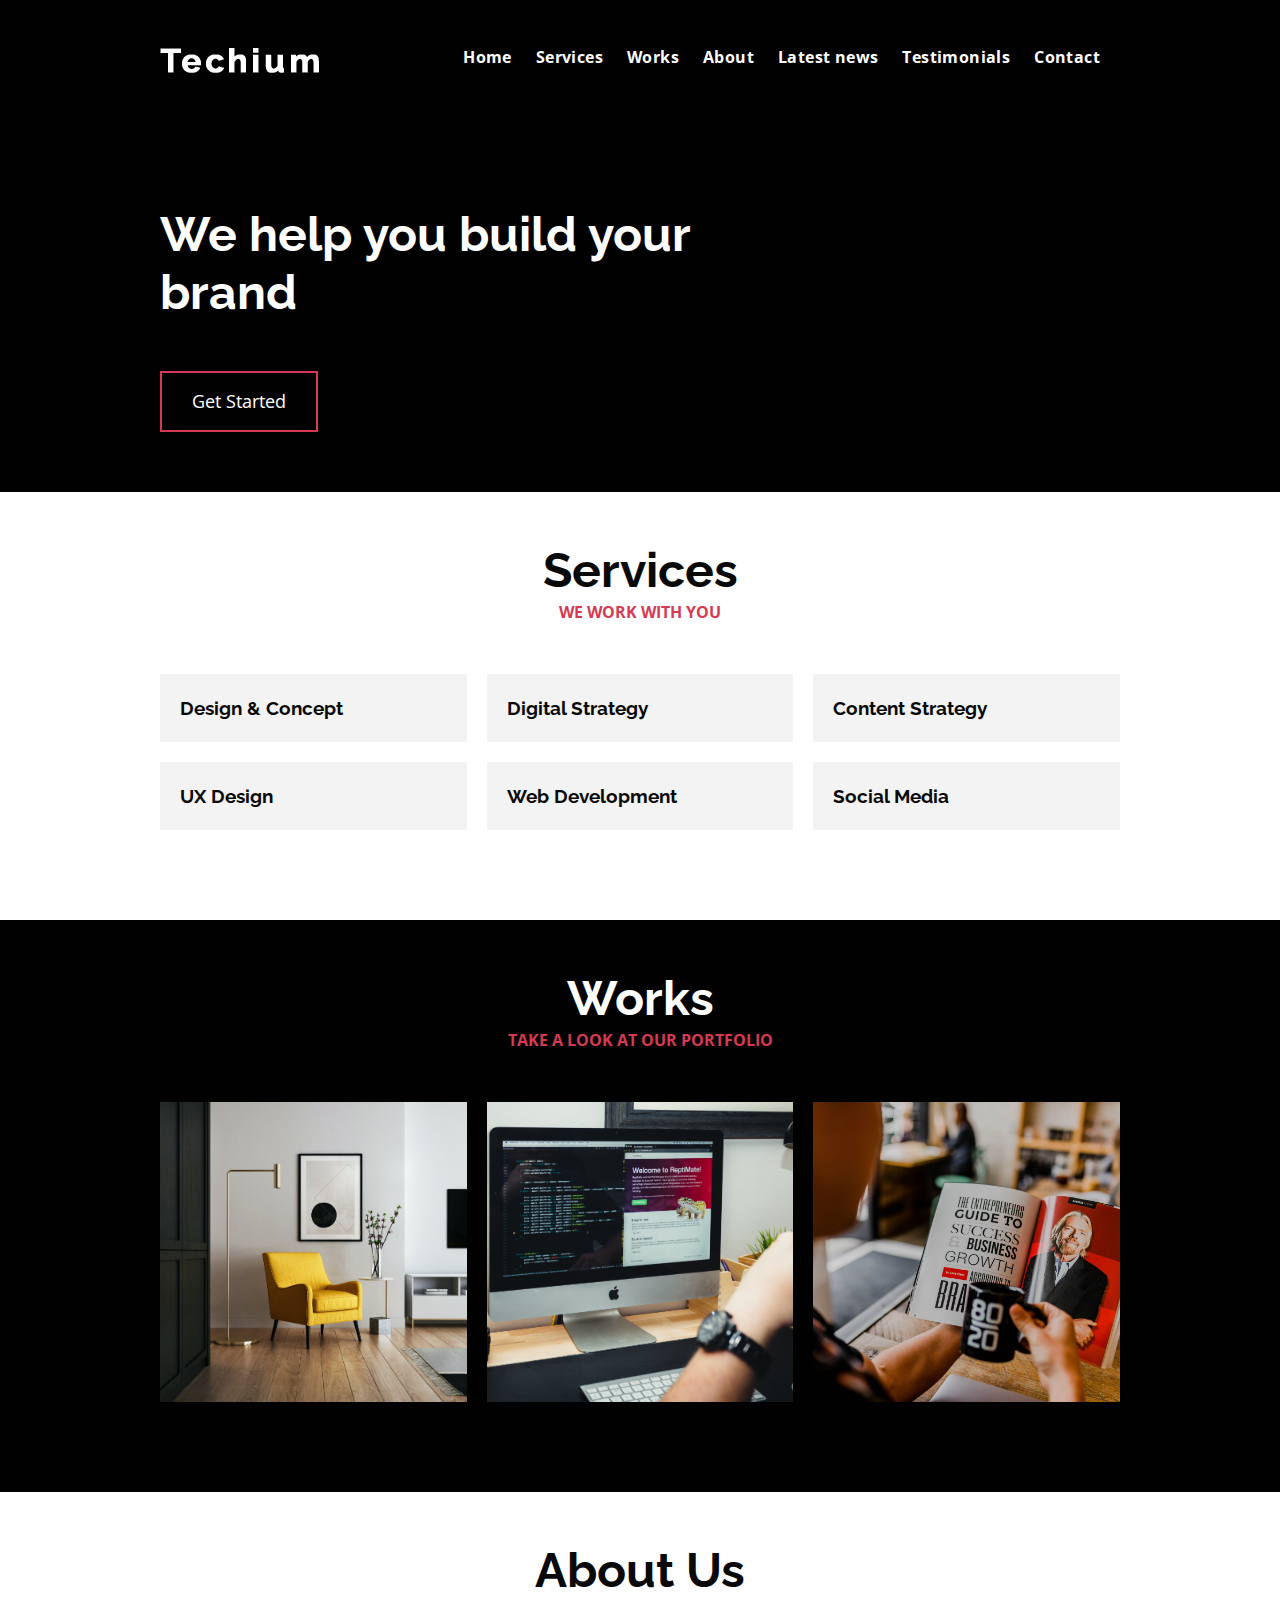
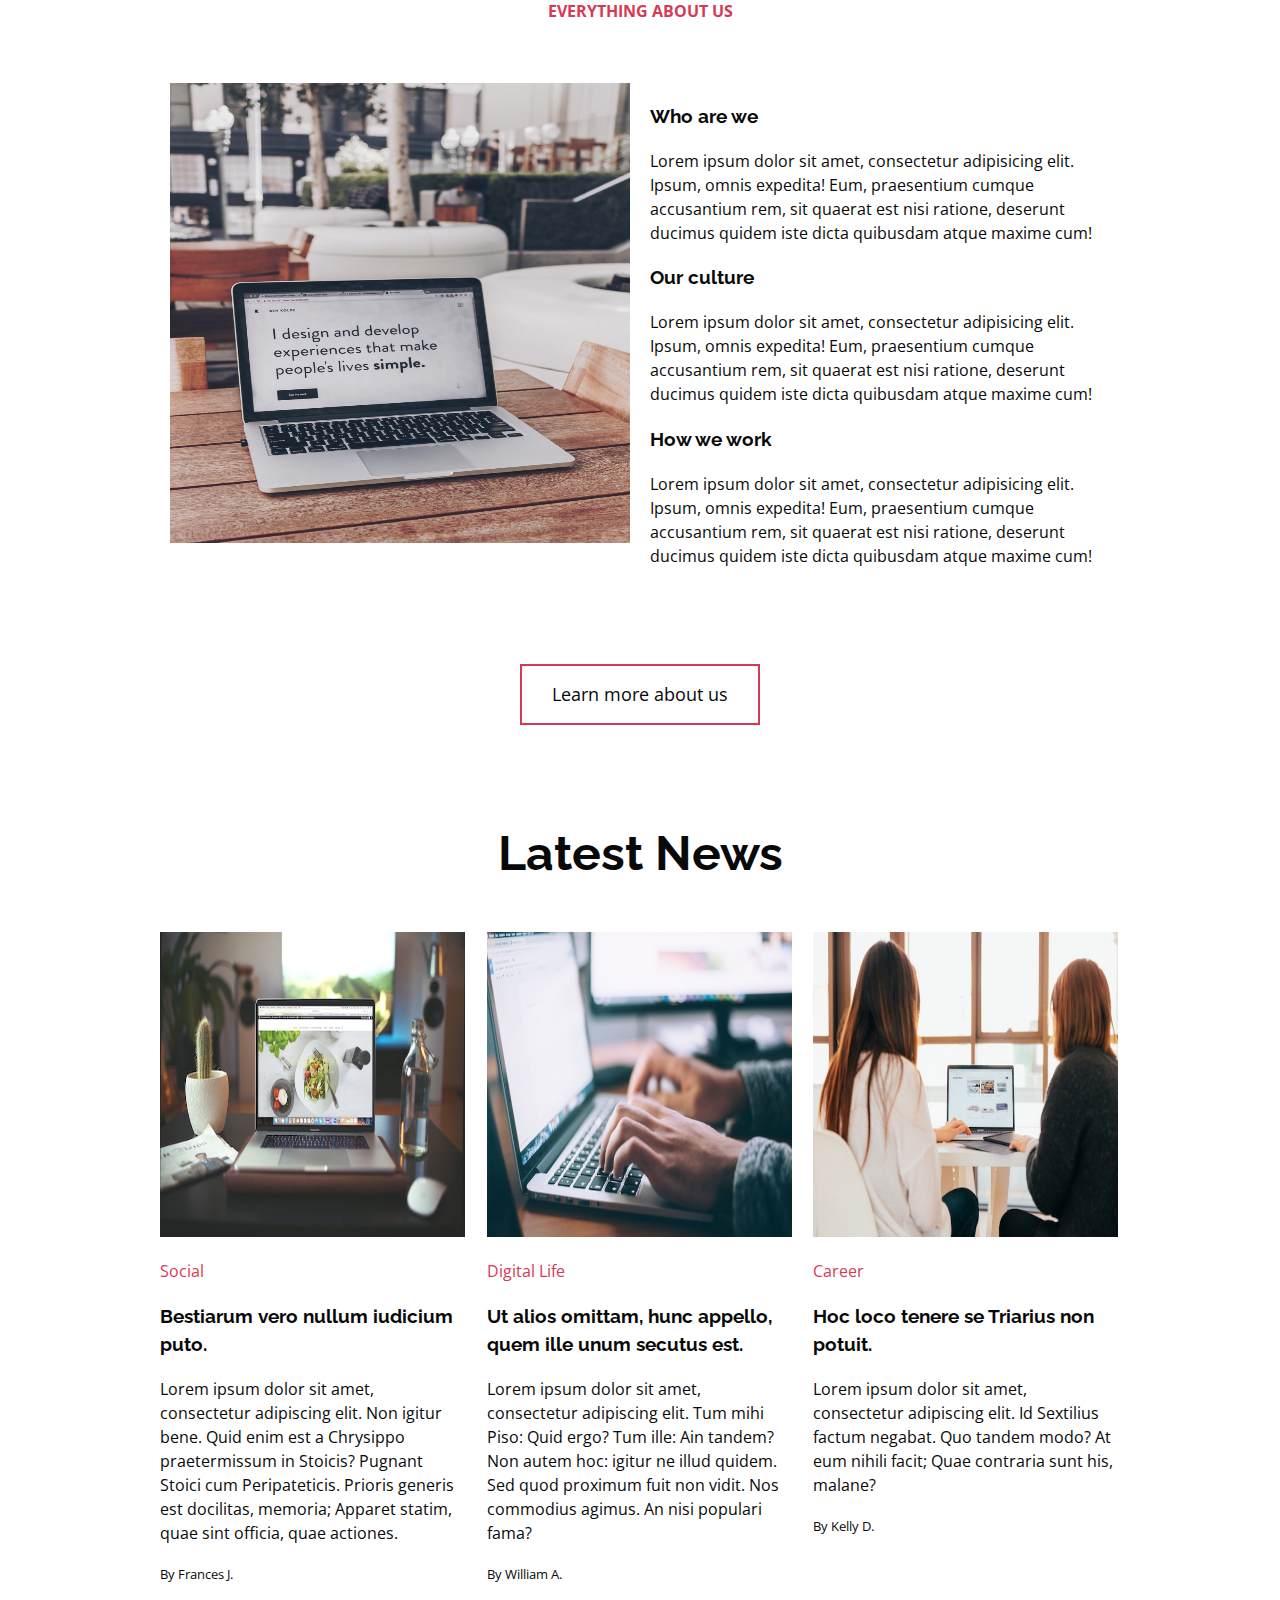
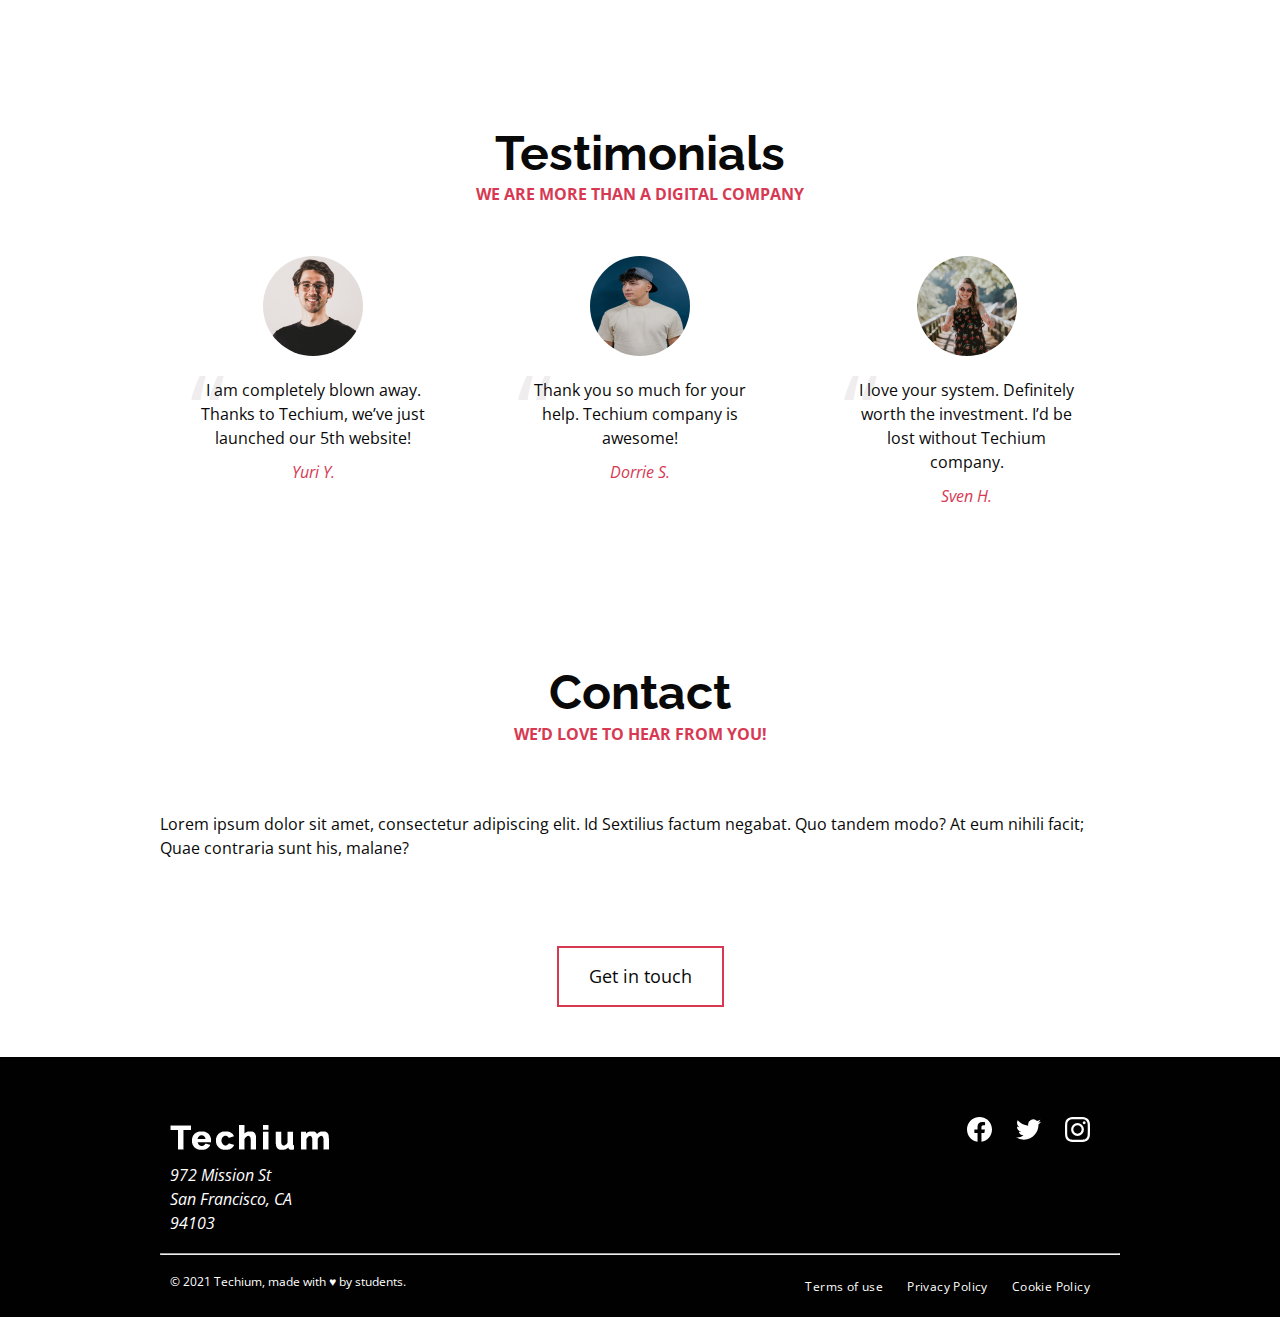
<file: flexbox/5-index.html>
<!DOCTYPE html>
<html lang="en" dir="ltr">
  <head>
    <meta charset="utf-8">
    <meta name="viewport" content="width=device-width, initial-scale=1, viewport-fit=cover">
    <title>Homepage - Techium</title>
    <meta name="description" content="Description of the page less than 150 characters">
    <link rel="icon" type="image/png" href="images/favicon.jpg">
    <link href="https://fonts.googleapis.com/css?family=Open+Sans:400,700|Raleway:700&display=swap" rel="stylesheet">
    <link rel="stylesheet" href="5-styles.css">
  </head>
  <body>
    <!-- Header -->
    <header class="header" data-section-theme="dark">
      <div class="container">
        <div class="header-container">
            <div class="header-logo">
                <a href="#">
                  <img src="images/logo-white.png" alt="Techium logo" width="160" height="40">
                </a>
              </div>
              <nav class="navbar-menu">
                <ul class="nav">
                  <li class="nav-item">
                    <a href="#" class="nav-link">Home</a>
                  </li>
                  <li class="nav-item">
                    <a href="#services" class="nav-link">Services</a>
                  </li>
                  <li class="nav-item">
                    <a href="#works" class="nav-link">Works</a>
                  </li>
                  <li class="nav-item">
                    <a href="#about" class="nav-link">About</a>
                  </li>
                  <li class="nav-item">
                    <a href="#latest_news" class="nav-link">Latest news</a>
                  </li>
                  <li class="nav-item">
                    <a href="#testimonials" class="nav-link">Testimonials</a>
                  </li>
                  <li class="nav-item">
                    <a href="#contact" class="nav-link">Contact</a>
                  </li>
                </ul>
              </nav>
        </div>
      </div>
    </header>
    <!-- Main -->
    <main>
      <!-- Hero section  -->
      <section class="section-hero" data-section-theme="dark">
        <div class="container">
          <div class="section-body">
            <section class="section-inner">
              <h2 class="section-title">We help you build your brand</h2>
              <a href="#" class="button">Get Started</a>
            </section>
          </div>
        </div>
      </section>
      <!-- Services section  -->
      <section id="services" class="section section-services">
        <div class="container">
          <header class="section-header">
            <h2 class="section-title">Services</h2>
            <p class="section-tagline">We work with you</p>
          </header>
          <div class="section-body">
            <ul class="row">
              <li class="col-1-3">
                <div class="card-services">
                  <h3 class="card-title"><a href="#">Design & Concept</a></h3>
                </div>
              </li>
              <li class="col-1-3">
                <div class="card-services">
                  <h3 class="card-title"><a href="#">Digital Strategy</a></h3>
                </div>
              </li>
              <li class="col-1-3">
                <div class="card-services">
                  <h3 class="card-title"><a href="#">Content Strategy</a></h3>
                </div>
              </li>
              <li class="col-1-3">
                <div class="card-services">
                  <h3 class="card-title"><a href="#">UX Design</a></h3>
                </div>
              </li>
              <li class="col-1-3">
                <div class="card-services">
                  <h3 class="card-title"><a href="#">Web Development</a></h3>
                </div>
              </li>
              <li class="col-1-3">
                <div class="card-services">
                  <h3 class="card-title"><a href="#">Social Media</a></h3>
                </div>
              </li>
            </ul>
          </div>
        </div>
      </section>
      <!-- Works section -->
      <section id="works" class="section section-works" data-section-theme="dark">
        <div class="container">
          <header class="section-header">
            <h2 class="section-title">Works</h2>
            <p class="section-tagline">Take a look at our portfolio</p>
          </header>
          <div class="section-body">
            <ul class="row">
              <li class="col-1-3">
                <article class="card-work">
                  <div class="card-outer">
                    <div class="card-image">
                      <img src="images/pic-work-1.jpg" alt="">
                    </div>
                    <div class="card-inner">
                      <h3 class="card-title"><a href="#">Interior Design</a></h3>
                    </div>
                  </div>
                </article>
              </li>
              <li class="col-1-3">
                <article class="card-work">
                  <div class="card-outer">
                    <div class="card-image">
                      <img src="images/pic-work-02.jpg" alt="">
                    </div>
                    <div class="card-inner">
                      <h3 class="card-title"><a href="#">Web Development</a></h3>
                    </div>
                  </div>
                </article>
              </li>
              <li class="col-1-3">
                <article class="card-work">
                  <div class="card-outer">
                    <div class="card-image">
                      <img src="images/pic-work-03.jpg" alt="">
                    </div>
                    <div class="card-inner">
                      <h3 class="card-title"><a href="#">Personal Development</a></h3>
                    </div>
                  </div>
                </article>
              </li>
            </ul>
          </div>
        </div>
      </section>
      <!-- <About Us section -->
      <section id="about" class="section section-about-us">
        <div class="container">
          <header class="section-header">
            <h2 class="section-title">About Us</h2>
            <p class="section-tagline">Everything about us</p>
          </header>
          <div class="section-body">
            <div class="row">
              <div class="col-1-2">
                <img src="images/pic-about-01.jpg" alt="" width="460" height="460">
              </div>
              <div class="col-1-2">
                <h3>Who are we</h3>
                <p>Lorem ipsum dolor sit amet, consectetur adipisicing elit. Ipsum, omnis expedita! Eum, praesentium cumque accusantium rem, sit quaerat est nisi ratione, deserunt ducimus quidem iste dicta quibusdam atque maxime cum!</p>
                <h3>Our culture</h3>
                <p>Lorem ipsum dolor sit amet, consectetur adipisicing elit. Ipsum, omnis expedita! Eum, praesentium cumque accusantium rem, sit quaerat est nisi ratione, deserunt ducimus quidem iste dicta quibusdam atque maxime cum!</p>
                <h3>How we work</h3>
                <p>Lorem ipsum dolor sit amet, consectetur adipisicing elit. Ipsum, omnis expedita! Eum, praesentium cumque accusantium rem, sit quaerat est nisi ratione, deserunt ducimus quidem iste dicta quibusdam atque maxime cum!</p>
              </div>
            </div>
          </div>
          <div class="section-footer">
            <a href="#" class="button">Learn more about us</a>
          </div>
        </div>
      </section>
      <!-- Latest news section  -->
      <section id="latest_news" class="section section-latest-news">
        <div class="container">
          <header class="section-header">
            <h2 class="section-title">Latest News</h2>
          </header>
          <div class="section-body">
            <ul class="row">
              <li class="col-1-3">
                <article class="card-blog">
                  <div>
                    <img src="images/pic-article-01.jpg" alt="" width="305" height="305">
                  </div>
                  <p class="card-category">Career</p>
                  <h3><a href="#">Hoc loco tenere se Triarius non potuit.</a></h3>
                  <p>Lorem ipsum dolor sit amet, consectetur adipiscing elit. Id Sextilius factum negabat. Quo tandem modo? At eum nihili facit; Quae contraria sunt his, malane?</p>
                  <small>By Kelly D.</small>
                </article>
              </li>
              <li class="col-1-3">
                <article class="card-blog">
                  <div>
                    <img src="images/pic-article-02.jpg" alt="" width="305" height="305">
                  </div>
                  <p class="card-category">Digital Life</p>
                  <h3><a href="#">Ut alios omittam, hunc appello, quem ille unum secutus est.</a></h3>
                  <p>Lorem ipsum dolor sit amet, consectetur adipiscing elit. Tum mihi Piso: Quid ergo? Tum ille: Ain tandem? Non autem hoc: igitur ne illud quidem. Sed quod proximum fuit non vidit. Nos commodius agimus. An nisi populari fama?</p>
                  <small>By William A.</small>
                </article>
              </li>
              <li class="col-1-3">
                <article class="card-blog">
                  <div>
                    <img src="images/pic-article-03.jpg" alt="" width="305" height="305">
                  </div>
                  <p class="card-category">Social</p>
                  <h3><a href="#">Bestiarum vero nullum iudicium puto.</a></h3>
                  <p>Lorem ipsum dolor sit amet, consectetur adipiscing elit. Non igitur bene. Quid enim est a Chrysippo praetermissum in Stoicis? Pugnant Stoici cum Peripateticis. Prioris generis est docilitas, memoria; Apparet statim, quae sint officia, quae actiones.</p>
                  <small>By Frances J.</small>
                </article>
              </li>
            </ul>
          </div>
        </div>
      </section>
      <!-- Testimonials section -->
      <section id="testimonial" class="section section-testimonial">
        <div class="container">
          <header class="section-header">
            <h2 class="section-title">Testimonials</h2>
            <p class="section-tagline">We are more than a digital company</p>
          </header>
          <div class="section-body">
            <ul class="row">
              <li class="col-1-3">
                <article class="card-testimonial">
                  <img src="images/pic-person-01.jpg" alt="Yuri Y. avatar" width="100" height="100" class="card-avatar">
                  <blockquote class="card-quote">
                    <p>I am completely blown away. Thanks to Techium, we’ve just launched our 5th website!
                      <cite>Yuri Y.</cite>
                    </p>
                  </blockquote>
                </article>
              </li>
              <li class="col-1-3">
                <article class="card-testimonial">
                  <img src="images/pic-person-02.jpg" alt="Dorrie S. avatar" width="100" height="100" class="card-avatar">
                  <blockquote class="card-quote">
                    <p>Thank you so much for your help. Techium company is awesome!
                      <cite>Dorrie S.</cite>
                    </p>
                  </blockquote>
                </article>
              </li>
              <li class="col-1-3">
                <article class="card-testimonial">
                  <img src="images/pic-person-03.jpg" alt="Sven H. avatar" width="100" height="100" class="card-avatar">
                  <blockquote class="card-quote">
                    <p>I love your system. Definitely worth the investment. I’d be lost without Techium company.
                      <cite>Sven H.</cite>
                    </p>
                  </blockquote>
                </article>
              </li>
            </ul>
          </div>
        </div>
      </section>
      <!-- Contact section -->
      <section id="contact" class="section section-contact">
        <div class="container">
          <header class="section-header">
            <h2 class="section-title">Contact</h2>
            <p class="section-tagline">We’d love to hear from you!</p>
          </header>
          <div class="section-body">
            <p>Lorem ipsum dolor sit amet, consectetur adipiscing elit. Id Sextilius factum negabat. Quo tandem modo? At eum nihili facit; Quae contraria sunt his, malane?</p>
          </div>
          <div class="section-footer">
            <a href="#" class="button">Get in touch</a>
          </div>
        </div>
      </section>
    </main>
    <!-- Footer  -->
    <footer class="footer" data-section-theme="dark">
      <div  class="container">
        <div class="row">
          <div class="col-1-2">
            <img src="images/logo-white.png" alt="Techium logo" width="160" height="40">
            <address class="footer-address">
              972 Mission St<br>
              San Francisco, CA<br>
              94103
            </address>
          </div>
          <div class="col-1-2">
            <ul class="social nav">
              <li class="social-item nav-item">
                <a href="https://www.facebook.com" class="social-link">
                  <svg viewbox="0 0 24 24" xmlns="http://www.w3.org/2000/svg" width="25" height="25">
                    <title>
                      Facebook icon
                    </title>
                    <path d="M23.998 12c0-6.628-5.372-12-11.999-12C5.372 0 0 5.372 0 12c0 5.988 4.388 10.952 10.124 11.852v-8.384H7.078v-3.469h3.046V9.356c0-3.008 1.792-4.669 4.532-4.669 1.313 0 2.686.234 2.686.234v2.953H15.83c-1.49 0-1.955.925-1.955 1.874V12h3.328l-.532 3.469h-2.796v8.384c5.736-.9 10.124-5.864 10.124-11.853z"/>
                  </svg>
                </a>
              </li>
              <li class="social-item nav-item">
                <a href="https://twitter.com" class="social-link">
                  <svg viewbox="0 0 24 24" xmlns="http://www.w3.org/2000/svg" width="25" height="25">
                    <title>
                      Twitter icon
                    </title>
                    <path d="M23.954 4.569a10 10 0 0 1-2.825.775 4.958 4.958 0 0 0 2.163-2.723c-.951.555-2.005.959-3.127 1.184a4.92 4.92 0 0 0-8.384 4.482C7.691 8.094 4.066 6.13 1.64 3.161a4.822 4.822 0 0 0-.666 2.475c0 1.71.87 3.213 2.188 4.096a4.904 4.904 0 0 1-2.228-.616v.061a4.923 4.923 0 0 0 3.946 4.827 4.996 4.996 0 0 1-2.212.085 4.937 4.937 0 0 0 4.604 3.417 9.868 9.868 0 0 1-6.102 2.105c-.39 0-.779-.023-1.17-.067a13.995 13.995 0 0 0 7.557 2.209c9.054 0 13.999-7.496 13.999-13.986 0-.209 0-.42-.015-.63a9.936 9.936 0 0 0 2.46-2.548l-.047-.02z"/>
                  </svg>
                </a>
              </li>
              <li class="social-item nav-item">
                <a href="https://www.instagram.com" class="social-link">
                  <svg viewbox="0 0 24 24" xmlns="http://www.w3.org/2000/svg" width="25" height="25">
                    <title>
                      Instagram icon
                    </title>
                    <path d="M12 0C8.74 0 8.333.015 7.053.072 5.775.132 4.905.333 4.14.63c-.789.306-1.459.717-2.126 1.384S.935 3.35.63 4.14C.333 4.905.131 5.775.072 7.053.012 8.333 0 8.74 0 12s.015 3.667.072 4.947c.06 1.277.261 2.148.558 2.913a5.885 5.885 0 0 0 1.384 2.126A5.868 5.868 0 0 0 4.14 23.37c.766.296 1.636.499 2.913.558C8.333 23.988 8.74 24 12 24s3.667-.015 4.947-.072c1.277-.06 2.148-.262 2.913-.558a5.898 5.898 0 0 0 2.126-1.384 5.86 5.86 0 0 0 1.384-2.126c.296-.765.499-1.636.558-2.913.06-1.28.072-1.687.072-4.947s-.015-3.667-.072-4.947c-.06-1.277-.262-2.149-.558-2.913a5.89 5.89 0 0 0-1.384-2.126A5.847 5.847 0 0 0 19.86.63c-.765-.297-1.636-.499-2.913-.558C15.667.012 15.26 0 12 0zm0 2.16c3.203 0 3.585.016 4.85.071 1.17.055 1.805.249 2.227.415.562.217.96.477 1.382.896.419.42.679.819.896 1.381.164.422.36 1.057.413 2.227.057 1.266.07 1.646.07 4.85s-.015 3.585-.074 4.85c-.061 1.17-.256 1.805-.421 2.227a3.81 3.81 0 0 1-.899 1.382 3.744 3.744 0 0 1-1.38.896c-.42.164-1.065.36-2.235.413-1.274.057-1.649.07-4.859.07-3.211 0-3.586-.015-4.859-.074-1.171-.061-1.816-.256-2.236-.421a3.716 3.716 0 0 1-1.379-.899 3.644 3.644 0 0 1-.9-1.38c-.165-.42-.359-1.065-.42-2.235-.045-1.26-.061-1.649-.061-4.844 0-3.196.016-3.586.061-4.861.061-1.17.255-1.814.42-2.234.21-.57.479-.96.9-1.381.419-.419.81-.689 1.379-.898.42-.166 1.051-.361 2.221-.421 1.275-.045 1.65-.06 4.859-.06l.045.03zm0 3.678a6.162 6.162 0 1 0 0 12.324 6.162 6.162 0 1 0 0-12.324zM12 16c-2.21 0-4-1.79-4-4s1.79-4 4-4 4 1.79 4 4-1.79 4-4 4zm7.846-10.405a1.441 1.441 0 0 1-2.88 0 1.44 1.44 0 0 1 2.88 0z"/>
                  </svg>
                </a>
              </li>
            </ul>
          </div>
        </div>
        <hr>
        <div class="row">
          <div class="col-1-2">
            <p class="footer-copyright">© 2021 Techium, made with ♥ by students.</p>
          </div>
          <div class="col-1-2">
            <ul class="footer-nav nav">
              <li class="footer-nav-item nav-item">
                <a href="#" class="footer-nav-link">Terms of use</a>
              </li>
              <li class="footer-nav-item nav-item">
                <a href="#" class="footer-nav-link">Privacy Policy</a>
              </li>
              <li class="footer-nav-item nav-item">
                <a href="#" class="footer-nav-link">Cookie Policy</a>
              </li>
            </ul>
          </div>
        </div>
      </div>
    </footer>
  </body>
</html>
</file>
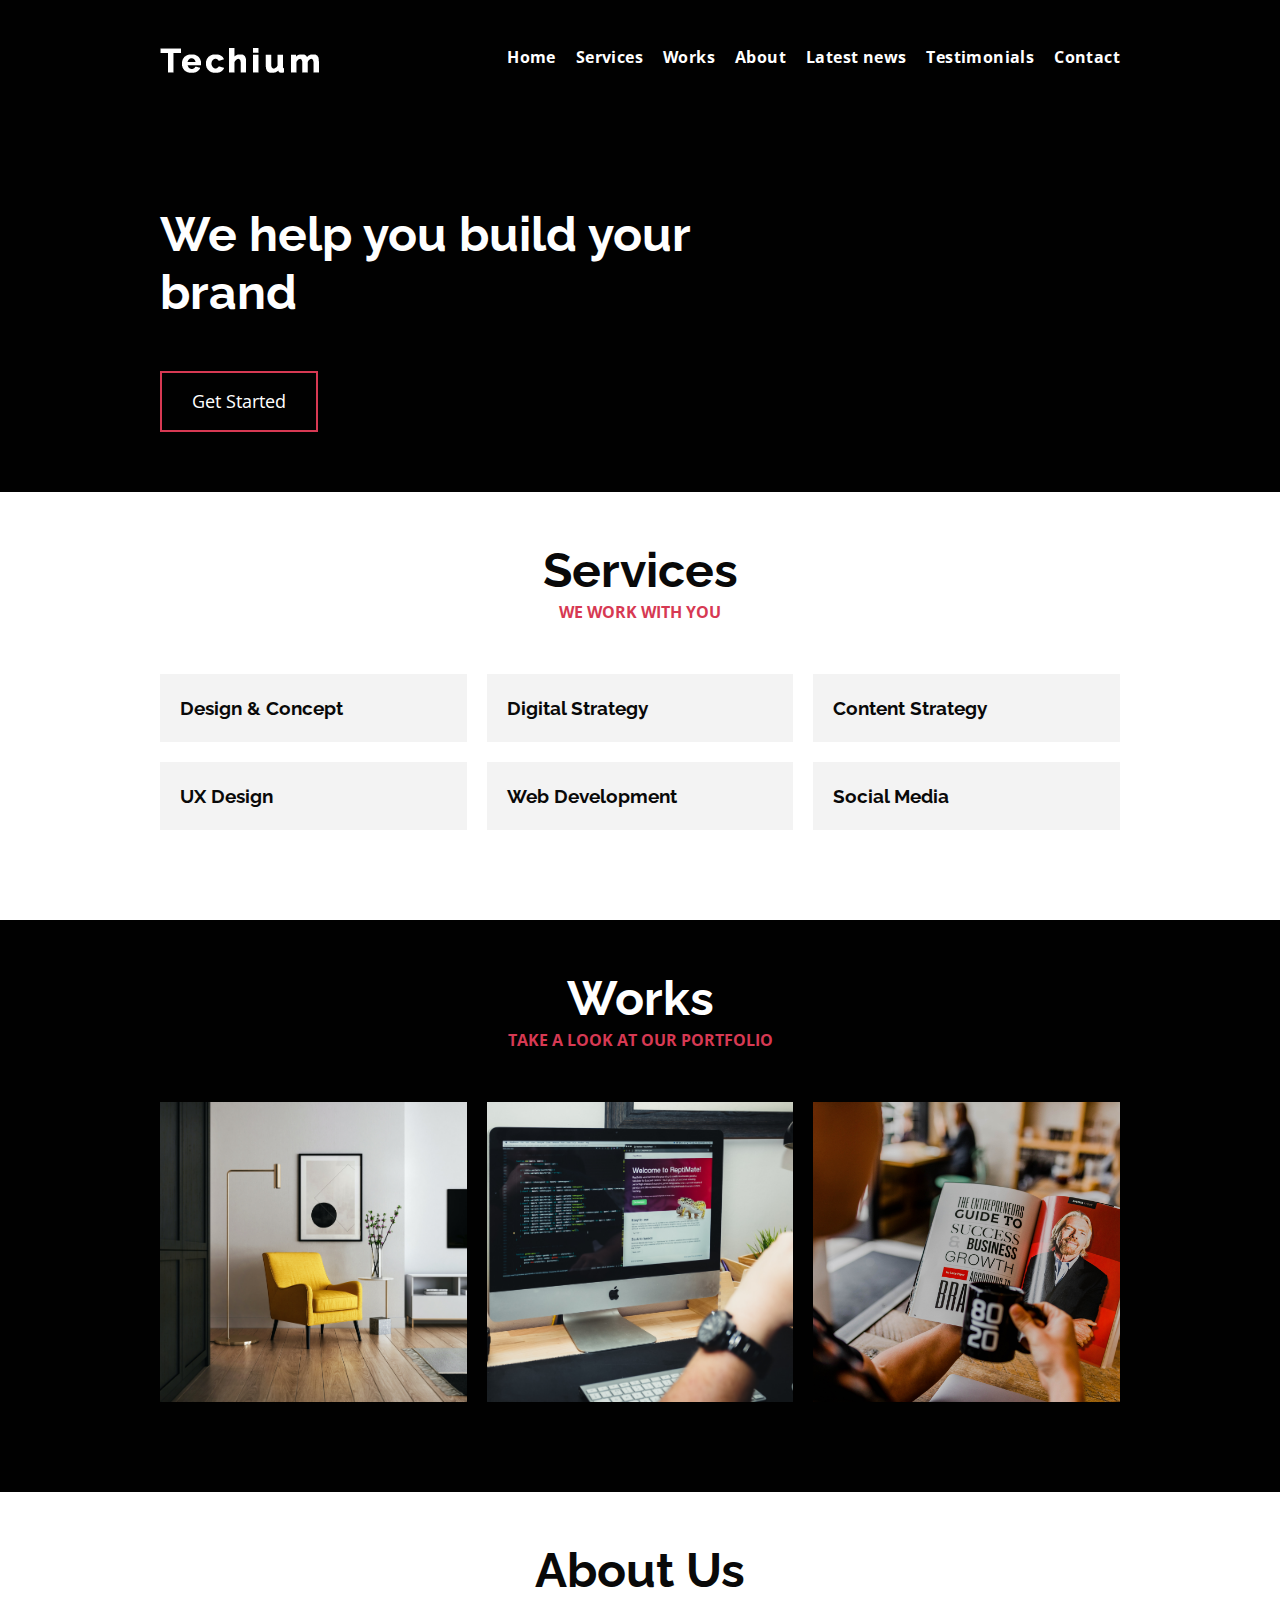
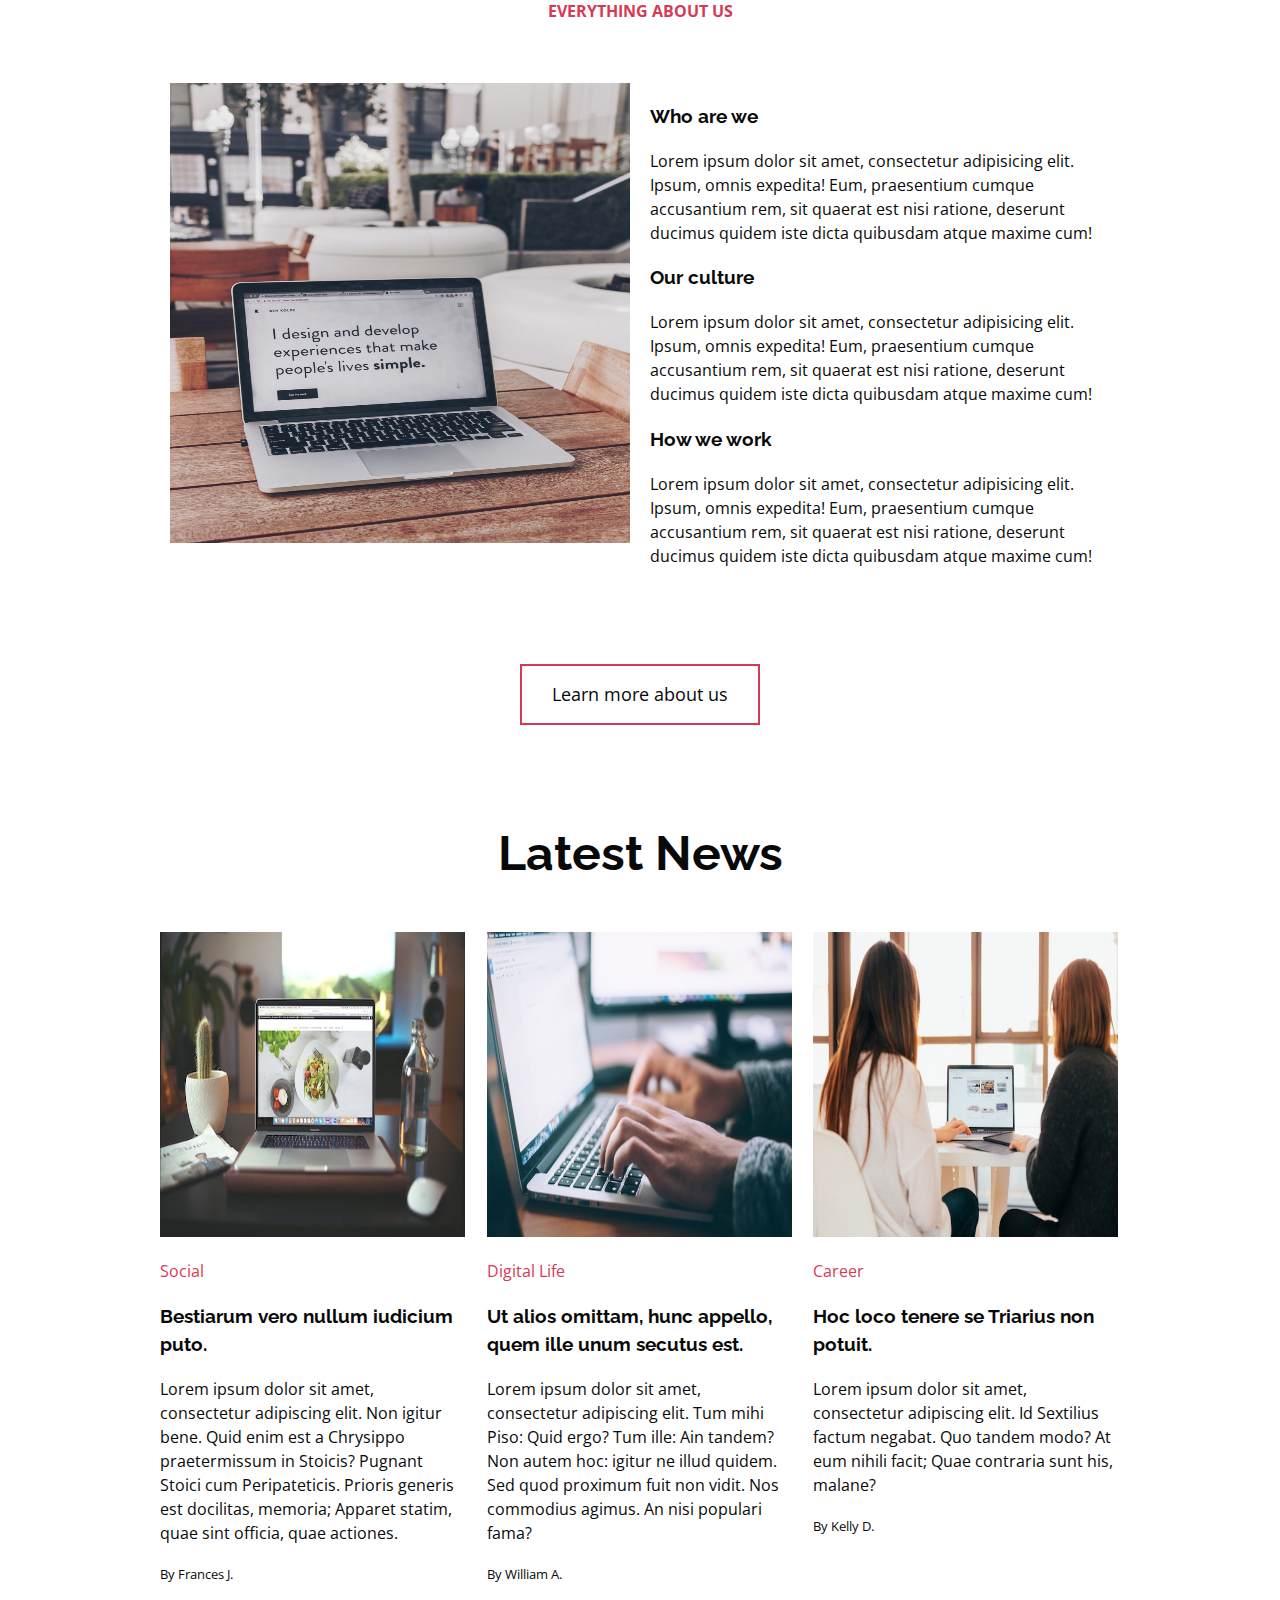
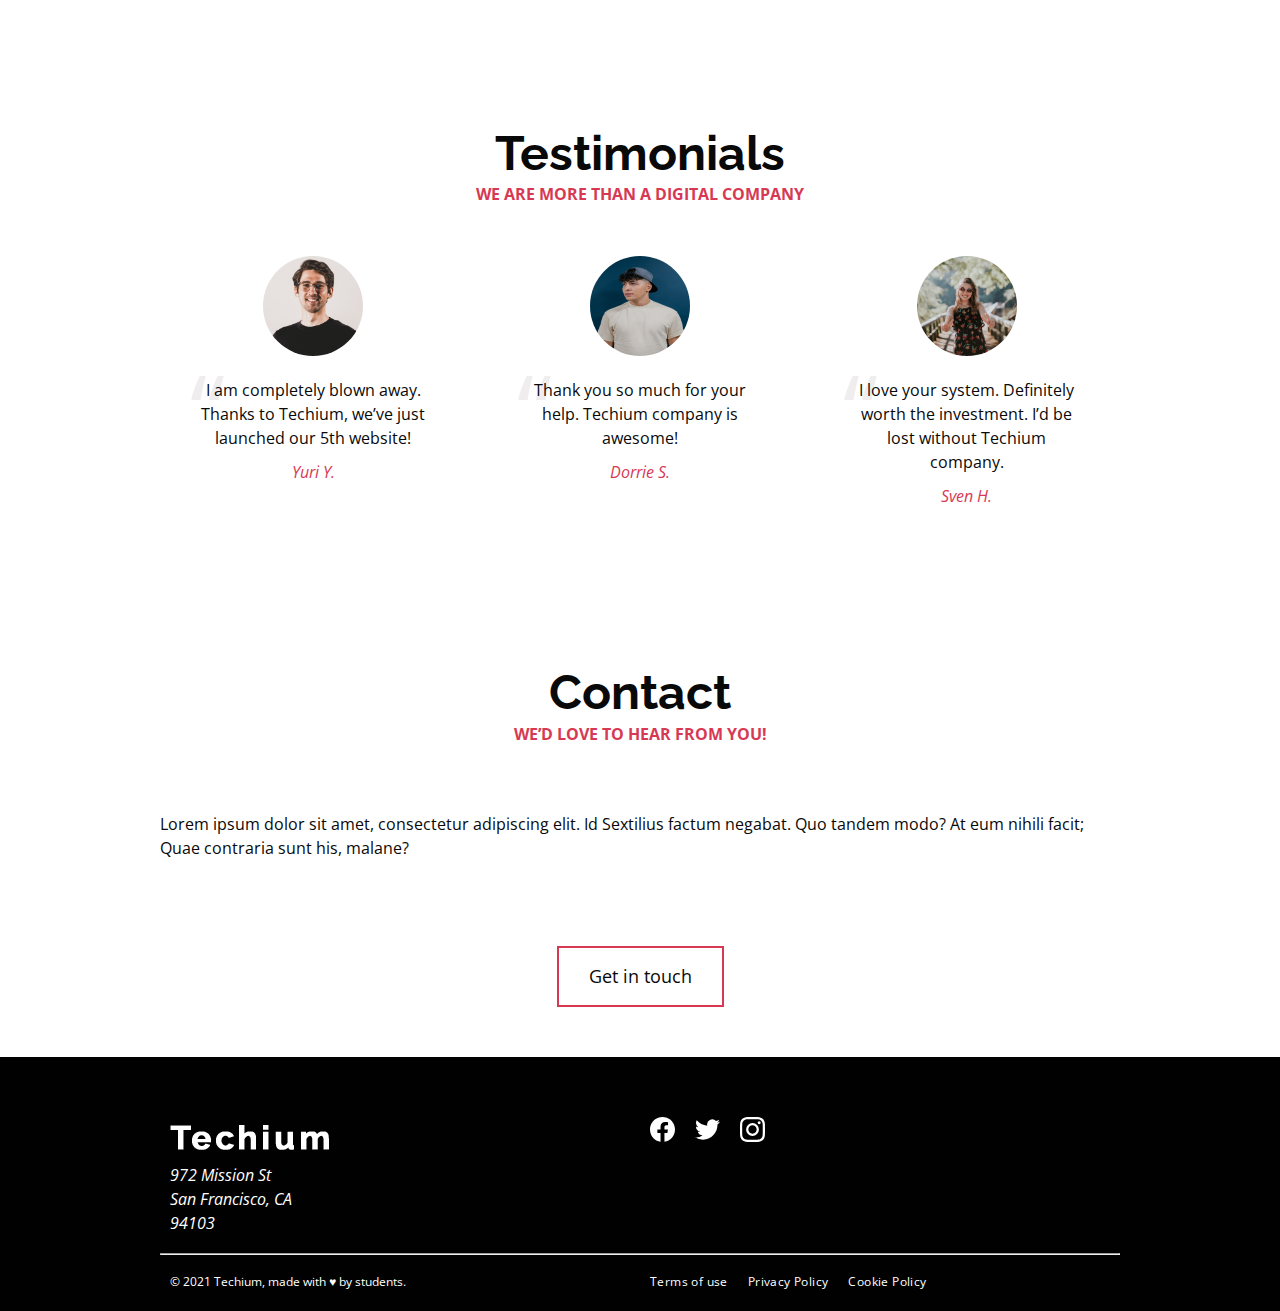
<file: flexbox/6-index.html>
<!DOCTYPE html>
<html lang="en" dir="ltr">
  <head>
    <meta charset="utf-8">
    <meta name="viewport" content="width=device-width, initial-scale=1, viewport-fit=cover">
    <title>Homepage - Techium</title>
    <meta name="description" content="Description of the page less than 150 characters">
    <link rel="icon" type="image/png" href="images/favicon.jpg">
    <link href="https://fonts.googleapis.com/css?family=Open+Sans:400,700|Raleway:700&display=swap" rel="stylesheet">
    <link rel="stylesheet" href="6-styles.css">
  </head>
  <body>
    <!-- Header -->
    <header class="header" data-section-theme="dark">
      <div class="container">
        <div class="header-container">
            <div class="header-logo">
                <a href="#">
                  <img src="images/logo-white.png" alt="Techium logo" width="160" height="40">
                </a>
              </div>
              <nav class="navbar-menu">
                <ul class="nav">
                  <li class="nav-item">
                    <a href="#" class="nav-link">Home</a>
                  </li>
                  <li class="nav-item">
                    <a href="#services" class="nav-link">Services</a>
                  </li>
                  <li class="nav-item">
                    <a href="#works" class="nav-link">Works</a>
                  </li>
                  <li class="nav-item">
                    <a href="#about" class="nav-link">About</a>
                  </li>
                  <li class="nav-item">
                    <a href="#latest_news" class="nav-link">Latest news</a>
                  </li>
                  <li class="nav-item">
                    <a href="#testimonials" class="nav-link">Testimonials</a>
                  </li>
                  <li class="nav-item">
                    <a href="#contact" class="nav-link">Contact</a>
                  </li>
                </ul>
              </nav>
        </div>
      </div>
    </header>
    <!-- Main -->
    <main>
      <!-- Hero section  -->
      <section class="section-hero" data-section-theme="dark">
        <div class="container">
          <div class="section-body">
            <section class="section-inner">
              <h2 class="section-title">We help you build your brand</h2>
              <a href="#" class="button">Get Started</a>
            </section>
          </div>
        </div>
      </section>
      <!-- Services section  -->
      <section id="services" class="section section-services">
        <div class="container">
          <header class="section-header">
            <h2 class="section-title">Services</h2>
            <p class="section-tagline">We work with you</p>
          </header>
          <div class="section-body">
            <ul class="row">
              <li class="col-1-3">
                <div class="card-services">
                  <h3 class="card-title"><a href="#">Design & Concept</a></h3>
                </div>
              </li>
              <li class="col-1-3">
                <div class="card-services">
                  <h3 class="card-title"><a href="#">Digital Strategy</a></h3>
                </div>
              </li>
              <li class="col-1-3">
                <div class="card-services">
                  <h3 class="card-title"><a href="#">Content Strategy</a></h3>
                </div>
              </li>
              <li class="col-1-3">
                <div class="card-services">
                  <h3 class="card-title"><a href="#">UX Design</a></h3>
                </div>
              </li>
              <li class="col-1-3">
                <div class="card-services">
                  <h3 class="card-title"><a href="#">Web Development</a></h3>
                </div>
              </li>
              <li class="col-1-3">
                <div class="card-services">
                  <h3 class="card-title"><a href="#">Social Media</a></h3>
                </div>
              </li>
            </ul>
          </div>
        </div>
      </section>
      <!-- Works section -->
      <section id="works" class="section section-works" data-section-theme="dark">
        <div class="container">
          <header class="section-header">
            <h2 class="section-title">Works</h2>
            <p class="section-tagline">Take a look at our portfolio</p>
          </header>
          <div class="section-body">
            <ul class="row">
              <li class="col-1-3">
                <article class="card-work">
                  <div class="card-outer">
                    <div class="card-image">
                      <img src="images/pic-work-1.jpg" alt="">
                    </div>
                    <div class="card-inner">
                      <h3 class="card-title"><a href="#">Interior Design</a></h3>
                    </div>
                  </div>
                </article>
              </li>
              <li class="col-1-3">
                <article class="card-work">
                  <div class="card-outer">
                    <div class="card-image">
                      <img src="images/pic-work-02.jpg" alt="">
                    </div>
                    <div class="card-inner">
                      <h3 class="card-title"><a href="#">Web Development</a></h3>
                    </div>
                  </div>
                </article>
              </li>
              <li class="col-1-3">
                <article class="card-work">
                  <div class="card-outer">
                    <div class="card-image">
                      <img src="images/pic-work-03.jpg" alt="">
                    </div>
                    <div class="card-inner">
                      <h3 class="card-title"><a href="#">Personal Development</a></h3>
                    </div>
                  </div>
                </article>
              </li>
            </ul>
          </div>
        </div>
      </section>
      <!-- <About Us section -->
      <section id="about" class="section section-about-us">
        <div class="container">
          <header class="section-header">
            <h2 class="section-title">About Us</h2>
            <p class="section-tagline">Everything about us</p>
          </header>
          <div class="section-body">
            <div class="row">
              <div class="col-1-2">
                <img src="images/pic-about-01.jpg" alt="" width="460" height="460">
              </div>
              <div class="col-1-2">
                <h3>Who are we</h3>
                <p>Lorem ipsum dolor sit amet, consectetur adipisicing elit. Ipsum, omnis expedita! Eum, praesentium cumque accusantium rem, sit quaerat est nisi ratione, deserunt ducimus quidem iste dicta quibusdam atque maxime cum!</p>
                <h3>Our culture</h3>
                <p>Lorem ipsum dolor sit amet, consectetur adipisicing elit. Ipsum, omnis expedita! Eum, praesentium cumque accusantium rem, sit quaerat est nisi ratione, deserunt ducimus quidem iste dicta quibusdam atque maxime cum!</p>
                <h3>How we work</h3>
                <p>Lorem ipsum dolor sit amet, consectetur adipisicing elit. Ipsum, omnis expedita! Eum, praesentium cumque accusantium rem, sit quaerat est nisi ratione, deserunt ducimus quidem iste dicta quibusdam atque maxime cum!</p>
              </div>
            </div>
          </div>
          <div class="section-footer">
            <a href="#" class="button">Learn more about us</a>
          </div>
        </div>
      </section>
      <!-- Latest news section  -->
      <section id="latest_news" class="section section-latest-news">
        <div class="container">
          <header class="section-header">
            <h2 class="section-title">Latest News</h2>
          </header>
          <div class="section-body">
            <ul class="row">
              <li class="col-1-3">
                <article class="card-blog">
                  <div>
                    <img src="images/pic-article-01.jpg" alt="" width="305" height="305">
                  </div>
                  <p class="card-category">Career</p>
                  <h3><a href="#">Hoc loco tenere se Triarius non potuit.</a></h3>
                  <p>Lorem ipsum dolor sit amet, consectetur adipiscing elit. Id Sextilius factum negabat. Quo tandem modo? At eum nihili facit; Quae contraria sunt his, malane?</p>
                  <small>By Kelly D.</small>
                </article>
              </li>
              <li class="col-1-3">
                <article class="card-blog">
                  <div>
                    <img src="images/pic-article-02.jpg" alt="" width="305" height="305">
                  </div>
                  <p class="card-category">Digital Life</p>
                  <h3><a href="#">Ut alios omittam, hunc appello, quem ille unum secutus est.</a></h3>
                  <p>Lorem ipsum dolor sit amet, consectetur adipiscing elit. Tum mihi Piso: Quid ergo? Tum ille: Ain tandem? Non autem hoc: igitur ne illud quidem. Sed quod proximum fuit non vidit. Nos commodius agimus. An nisi populari fama?</p>
                  <small>By William A.</small>
                </article>
              </li>
              <li class="col-1-3">
                <article class="card-blog">
                  <div>
                    <img src="images/pic-article-03.jpg" alt="" width="305" height="305">
                  </div>
                  <p class="card-category">Social</p>
                  <h3><a href="#">Bestiarum vero nullum iudicium puto.</a></h3>
                  <p>Lorem ipsum dolor sit amet, consectetur adipiscing elit. Non igitur bene. Quid enim est a Chrysippo praetermissum in Stoicis? Pugnant Stoici cum Peripateticis. Prioris generis est docilitas, memoria; Apparet statim, quae sint officia, quae actiones.</p>
                  <small>By Frances J.</small>
                </article>
              </li>
            </ul>
          </div>
        </div>
      </section>
      <!-- Testimonials section -->
      <section id="testimonial" class="section section-testimonial">
        <div class="container">
          <header class="section-header">
            <h2 class="section-title">Testimonials</h2>
            <p class="section-tagline">We are more than a digital company</p>
          </header>
          <div class="section-body">
            <ul class="row">
              <li class="col-1-3">
                <article class="card-testimonial">
                  <img src="images/pic-person-01.jpg" alt="Yuri Y. avatar" width="100" height="100" class="card-avatar">
                  <blockquote class="card-quote">
                    <p>I am completely blown away. Thanks to Techium, we’ve just launched our 5th website!
                      <cite>Yuri Y.</cite>
                    </p>
                  </blockquote>
                </article>
              </li>
              <li class="col-1-3">
                <article class="card-testimonial">
                  <img src="images/pic-person-02.jpg" alt="Dorrie S. avatar" width="100" height="100" class="card-avatar">
                  <blockquote class="card-quote">
                    <p>Thank you so much for your help. Techium company is awesome!
                      <cite>Dorrie S.</cite>
                    </p>
                  </blockquote>
                </article>
              </li>
              <li class="col-1-3">
                <article class="card-testimonial">
                  <img src="images/pic-person-03.jpg" alt="Sven H. avatar" width="100" height="100" class="card-avatar">
                  <blockquote class="card-quote">
                    <p>I love your system. Definitely worth the investment. I’d be lost without Techium company.
                      <cite>Sven H.</cite>
                    </p>
                  </blockquote>
                </article>
              </li>
            </ul>
          </div>
        </div>
      </section>
      <!-- Contact section -->
      <section id="contact" class="section section-contact">
        <div class="container">
          <header class="section-header">
            <h2 class="section-title">Contact</h2>
            <p class="section-tagline">We’d love to hear from you!</p>
          </header>
          <div class="section-body">
            <p>Lorem ipsum dolor sit amet, consectetur adipiscing elit. Id Sextilius factum negabat. Quo tandem modo? At eum nihili facit; Quae contraria sunt his, malane?</p>
          </div>
          <div class="section-footer">
            <a href="#" class="button">Get in touch</a>
          </div>
        </div>
      </section>
    </main>
    <!-- Footer  -->
    <footer class="footer" data-section-theme="dark">
      <div  class="container">
        <div class="row">
          <div class="col-1-2">
            <img src="images/logo-white.png" alt="Techium logo" width="160" height="40">
            <address class="footer-address">
              972 Mission St<br>
              San Francisco, CA<br>
              94103
            </address>
          </div>
          <div class="col-1-2">
            <ul class="social nav">
              <li class="social-item nav-item">
                <a href="https://www.facebook.com" class="social-link">
                  <svg viewbox="0 0 24 24" xmlns="http://www.w3.org/2000/svg" width="25" height="25">
                    <title>
                      Facebook icon
                    </title>
                    <path d="M23.998 12c0-6.628-5.372-12-11.999-12C5.372 0 0 5.372 0 12c0 5.988 4.388 10.952 10.124 11.852v-8.384H7.078v-3.469h3.046V9.356c0-3.008 1.792-4.669 4.532-4.669 1.313 0 2.686.234 2.686.234v2.953H15.83c-1.49 0-1.955.925-1.955 1.874V12h3.328l-.532 3.469h-2.796v8.384c5.736-.9 10.124-5.864 10.124-11.853z"/>
                  </svg>
                </a>
              </li>
              <li class="social-item nav-item">
                <a href="https://twitter.com" class="social-link">
                  <svg viewbox="0 0 24 24" xmlns="http://www.w3.org/2000/svg" width="25" height="25">
                    <title>
                      Twitter icon
                    </title>
                    <path d="M23.954 4.569a10 10 0 0 1-2.825.775 4.958 4.958 0 0 0 2.163-2.723c-.951.555-2.005.959-3.127 1.184a4.92 4.92 0 0 0-8.384 4.482C7.691 8.094 4.066 6.13 1.64 3.161a4.822 4.822 0 0 0-.666 2.475c0 1.71.87 3.213 2.188 4.096a4.904 4.904 0 0 1-2.228-.616v.061a4.923 4.923 0 0 0 3.946 4.827 4.996 4.996 0 0 1-2.212.085 4.937 4.937 0 0 0 4.604 3.417 9.868 9.868 0 0 1-6.102 2.105c-.39 0-.779-.023-1.17-.067a13.995 13.995 0 0 0 7.557 2.209c9.054 0 13.999-7.496 13.999-13.986 0-.209 0-.42-.015-.63a9.936 9.936 0 0 0 2.46-2.548l-.047-.02z"/>
                  </svg>
                </a>
              </li>
              <li class="social-item nav-item">
                <a href="https://www.instagram.com" class="social-link">
                  <svg viewbox="0 0 24 24" xmlns="http://www.w3.org/2000/svg" width="25" height="25">
                    <title>
                      Instagram icon
                    </title>
                    <path d="M12 0C8.74 0 8.333.015 7.053.072 5.775.132 4.905.333 4.14.63c-.789.306-1.459.717-2.126 1.384S.935 3.35.63 4.14C.333 4.905.131 5.775.072 7.053.012 8.333 0 8.74 0 12s.015 3.667.072 4.947c.06 1.277.261 2.148.558 2.913a5.885 5.885 0 0 0 1.384 2.126A5.868 5.868 0 0 0 4.14 23.37c.766.296 1.636.499 2.913.558C8.333 23.988 8.74 24 12 24s3.667-.015 4.947-.072c1.277-.06 2.148-.262 2.913-.558a5.898 5.898 0 0 0 2.126-1.384 5.86 5.86 0 0 0 1.384-2.126c.296-.765.499-1.636.558-2.913.06-1.28.072-1.687.072-4.947s-.015-3.667-.072-4.947c-.06-1.277-.262-2.149-.558-2.913a5.89 5.89 0 0 0-1.384-2.126A5.847 5.847 0 0 0 19.86.63c-.765-.297-1.636-.499-2.913-.558C15.667.012 15.26 0 12 0zm0 2.16c3.203 0 3.585.016 4.85.071 1.17.055 1.805.249 2.227.415.562.217.96.477 1.382.896.419.42.679.819.896 1.381.164.422.36 1.057.413 2.227.057 1.266.07 1.646.07 4.85s-.015 3.585-.074 4.85c-.061 1.17-.256 1.805-.421 2.227a3.81 3.81 0 0 1-.899 1.382 3.744 3.744 0 0 1-1.38.896c-.42.164-1.065.36-2.235.413-1.274.057-1.649.07-4.859.07-3.211 0-3.586-.015-4.859-.074-1.171-.061-1.816-.256-2.236-.421a3.716 3.716 0 0 1-1.379-.899 3.644 3.644 0 0 1-.9-1.38c-.165-.42-.359-1.065-.42-2.235-.045-1.26-.061-1.649-.061-4.844 0-3.196.016-3.586.061-4.861.061-1.17.255-1.814.42-2.234.21-.57.479-.96.9-1.381.419-.419.81-.689 1.379-.898.42-.166 1.051-.361 2.221-.421 1.275-.045 1.65-.06 4.859-.06l.045.03zm0 3.678a6.162 6.162 0 1 0 0 12.324 6.162 6.162 0 1 0 0-12.324zM12 16c-2.21 0-4-1.79-4-4s1.79-4 4-4 4 1.79 4 4-1.79 4-4 4zm7.846-10.405a1.441 1.441 0 0 1-2.88 0 1.44 1.44 0 0 1 2.88 0z"/>
                  </svg>
                </a>
              </li>
            </ul>
          </div>
        </div>
        <hr>
        <div class="row">
          <div class="col-1-2">
            <p class="footer-copyright">© 2021 Techium, made with ♥ by students.</p>
          </div>
          <div class="col-1-2">
            <ul class="footer-nav nav">
              <li class="footer-nav-item nav-item">
                <a href="#" class="footer-nav-link">Terms of use</a>
              </li>
              <li class="footer-nav-item nav-item">
                <a href="#" class="footer-nav-link">Privacy Policy</a>
              </li>
              <li class="footer-nav-item nav-item">
                <a href="#" class="footer-nav-link">Cookie Policy</a>
              </li>
            </ul>
          </div>
        </div>
      </div>
    </footer>
  </body>
</html>
</file>
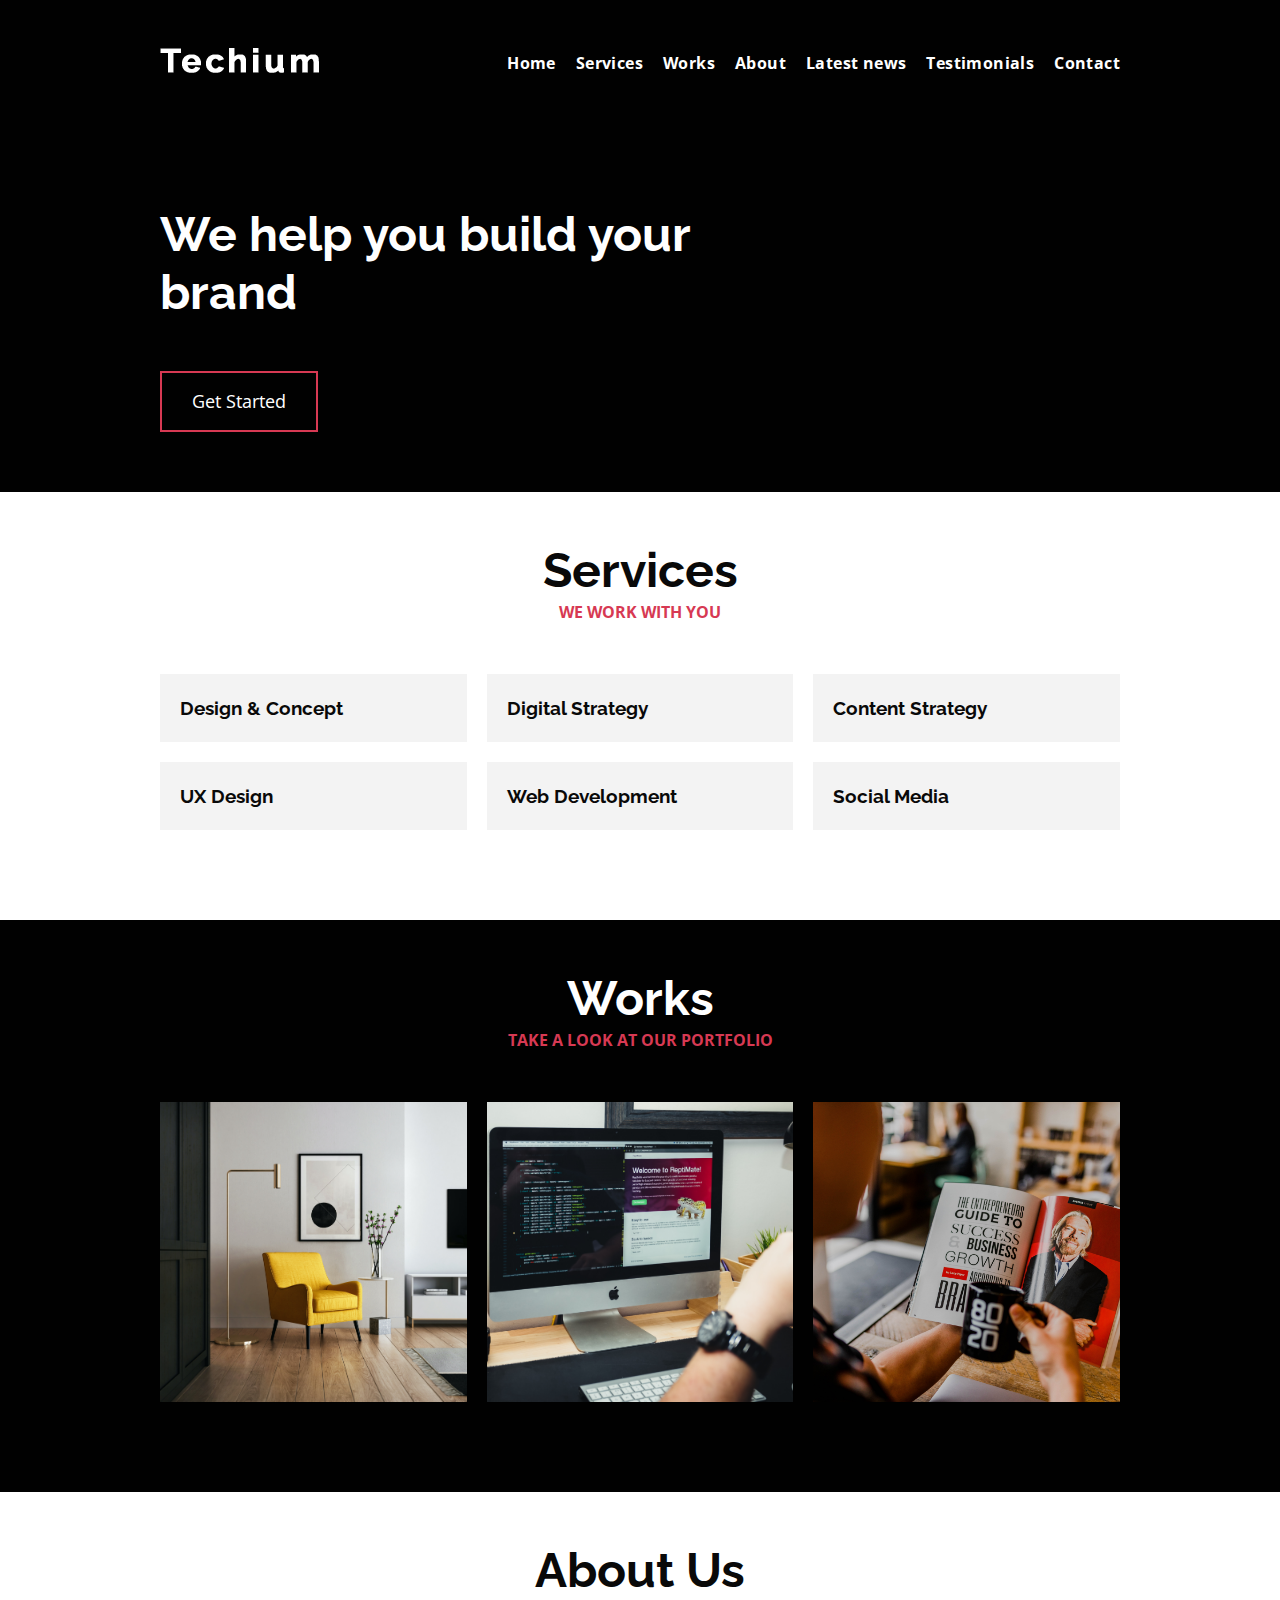
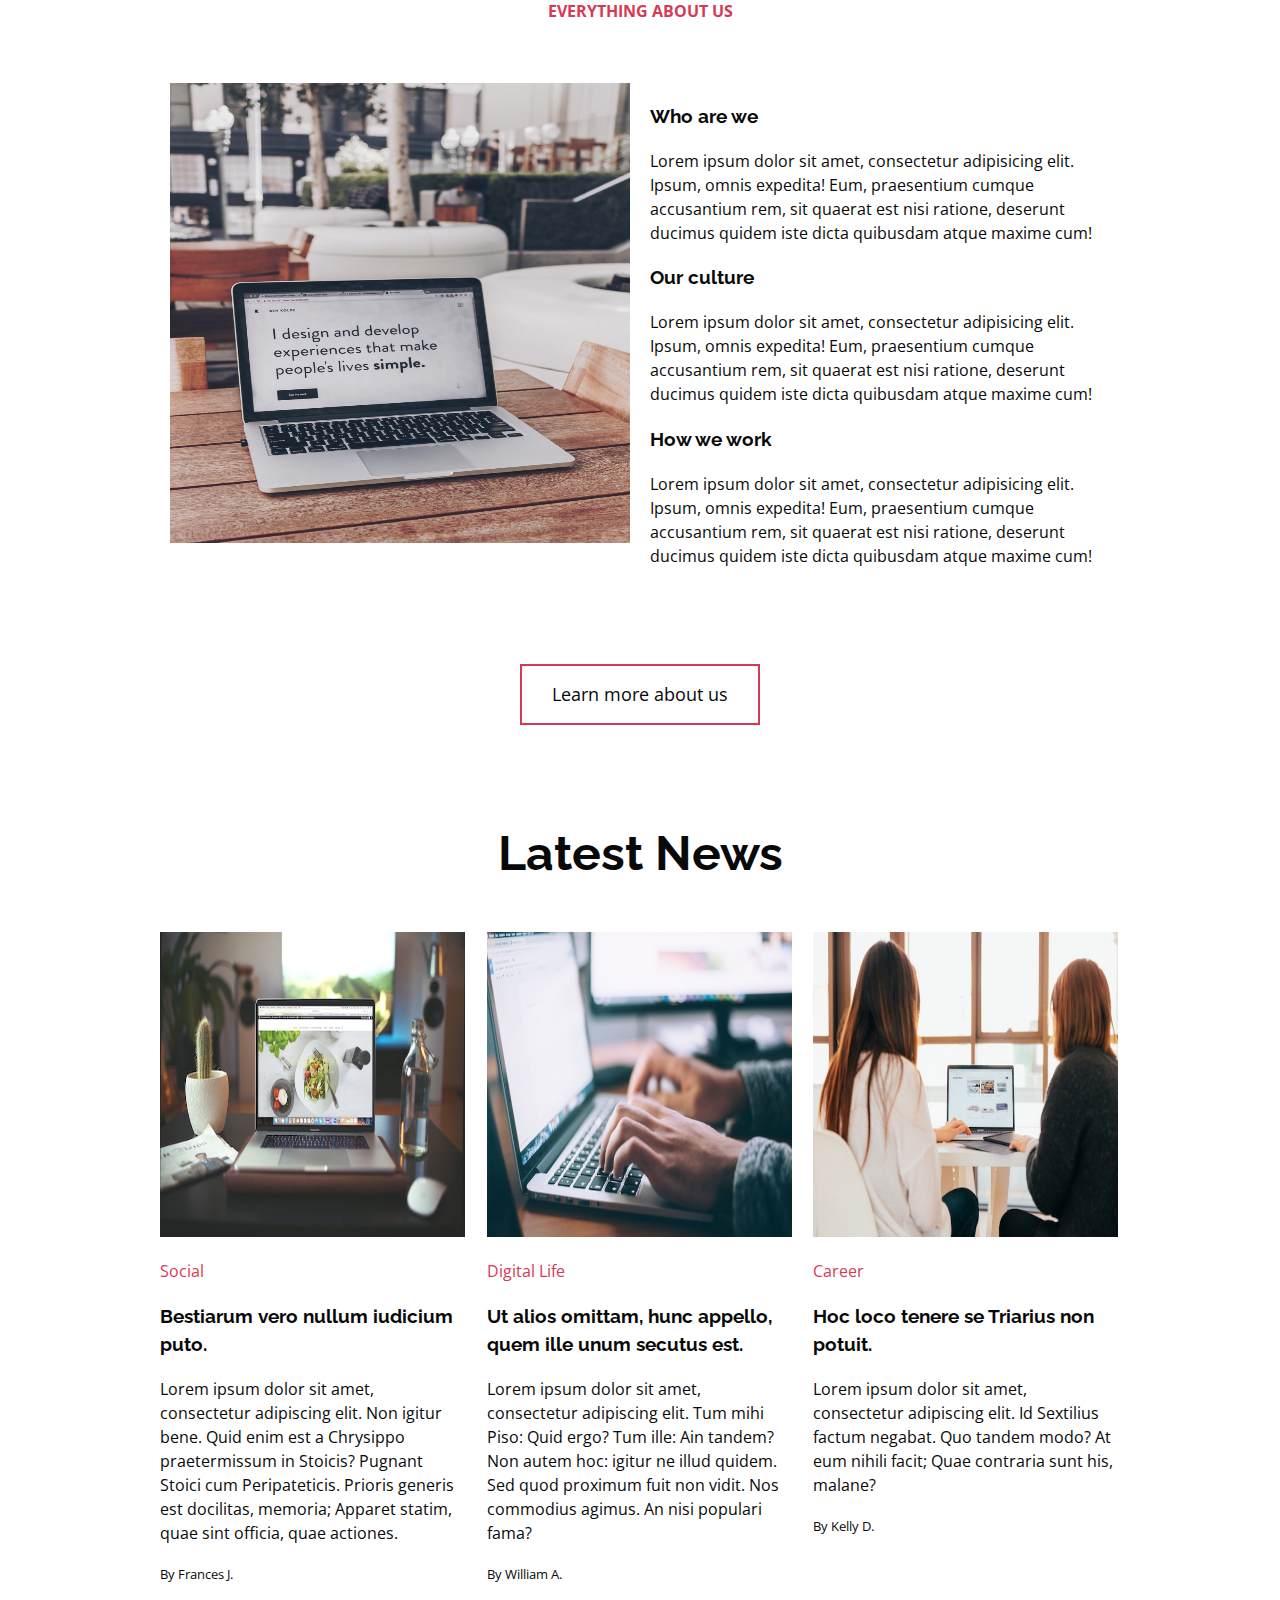
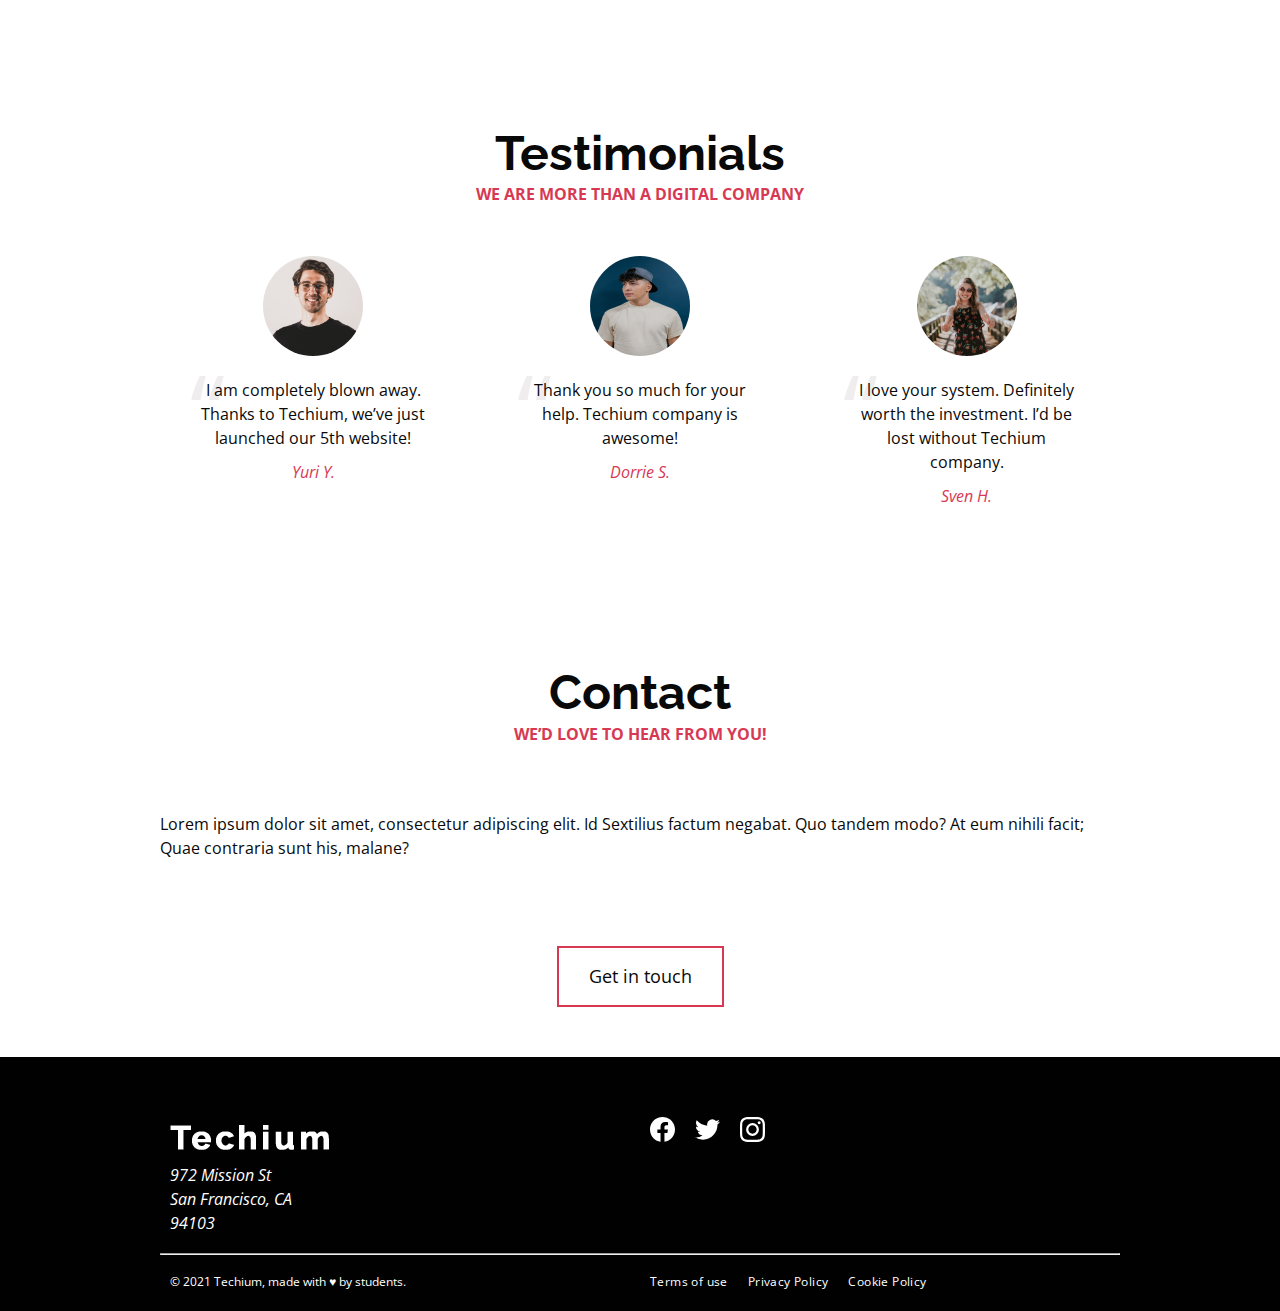
<file: flexbox/7-index.html>
<!DOCTYPE html>
<html lang="en" dir="ltr">
  <head>
    <meta charset="utf-8">
    <meta name="viewport" content="width=device-width, initial-scale=1, viewport-fit=cover">
    <title>Homepage - Techium</title>
    <meta name="description" content="Description of the page less than 150 characters">
    <link rel="icon" type="image/png" href="images/favicon.jpg">
    <link href="https://fonts.googleapis.com/css?family=Open+Sans:400,700|Raleway:700&display=swap" rel="stylesheet">
    <link rel="stylesheet" href="7-styles.css">
  </head>
  <body>
    <!-- Header -->
    <header class="header" data-section-theme="dark">
      <div class="container">
        <div class="header-container">
            <div class="header-logo">
                <a href="#">
                  <img src="images/logo-white.png" alt="Techium logo" width="160" height="40">
                </a>
              </div>
              <nav class="navbar-menu">
                <ul class="nav">
                  <li class="nav-item">
                    <a href="#" class="nav-link">Home</a>
                  </li>
                  <li class="nav-item">
                    <a href="#services" class="nav-link">Services</a>
                  </li>
                  <li class="nav-item">
                    <a href="#works" class="nav-link">Works</a>
                  </li>
                  <li class="nav-item">
                    <a href="#about" class="nav-link">About</a>
                  </li>
                  <li class="nav-item">
                    <a href="#latest_news" class="nav-link">Latest news</a>
                  </li>
                  <li class="nav-item">
                    <a href="#testimonials" class="nav-link">Testimonials</a>
                  </li>
                  <li class="nav-item">
                    <a href="#contact" class="nav-link">Contact</a>
                  </li>
                </ul>
              </nav>
        </div>
      </div>
    </header>
    <!-- Main -->
    <main>
      <!-- Hero section  -->
      <section class="section-hero" data-section-theme="dark">
        <div class="container">
          <div class="section-body">
            <section class="section-inner">
              <h2 class="section-title">We help you build your brand</h2>
              <a href="#" class="button">Get Started</a>
            </section>
          </div>
        </div>
      </section>
      <!-- Services section  -->
      <section id="services" class="section section-services">
        <div class="container">
          <header class="section-header">
            <h2 class="section-title">Services</h2>
            <p class="section-tagline">We work with you</p>
          </header>
          <div class="section-body">
            <ul class="row">
              <li class="col-1-3">
                <div class="card-services">
                  <h3 class="card-title"><a href="#">Design & Concept</a></h3>
                </div>
              </li>
              <li class="col-1-3">
                <div class="card-services">
                  <h3 class="card-title"><a href="#">Digital Strategy</a></h3>
                </div>
              </li>
              <li class="col-1-3">
                <div class="card-services">
                  <h3 class="card-title"><a href="#">Content Strategy</a></h3>
                </div>
              </li>
              <li class="col-1-3">
                <div class="card-services">
                  <h3 class="card-title"><a href="#">UX Design</a></h3>
                </div>
              </li>
              <li class="col-1-3">
                <div class="card-services">
                  <h3 class="card-title"><a href="#">Web Development</a></h3>
                </div>
              </li>
              <li class="col-1-3">
                <div class="card-services">
                  <h3 class="card-title"><a href="#">Social Media</a></h3>
                </div>
              </li>
            </ul>
          </div>
        </div>
      </section>
      <!-- Works section -->
      <section id="works" class="section section-works" data-section-theme="dark">
        <div class="container">
          <header class="section-header">
            <h2 class="section-title">Works</h2>
            <p class="section-tagline">Take a look at our portfolio</p>
          </header>
          <div class="section-body">
            <ul class="row">
              <li class="col-1-3">
                <article class="card-work">
                  <div class="card-outer">
                    <div class="card-image">
                      <img src="images/pic-work-1.jpg" alt="">
                    </div>
                    <div class="card-inner">
                      <h3 class="card-title"><a href="#">Interior Design</a></h3>
                    </div>
                  </div>
                </article>
              </li>
              <li class="col-1-3">
                <article class="card-work">
                  <div class="card-outer">
                    <div class="card-image">
                      <img src="images/pic-work-02.jpg" alt="">
                    </div>
                    <div class="card-inner">
                      <h3 class="card-title"><a href="#">Web Development</a></h3>
                    </div>
                  </div>
                </article>
              </li>
              <li class="col-1-3">
                <article class="card-work">
                  <div class="card-outer">
                    <div class="card-image">
                      <img src="images/pic-work-03.jpg" alt="">
                    </div>
                    <div class="card-inner">
                      <h3 class="card-title"><a href="#">Personal Development</a></h3>
                    </div>
                  </div>
                </article>
              </li>
            </ul>
          </div>
        </div>
      </section>
      <!-- <About Us section -->
      <section id="about" class="section section-about-us">
        <div class="container">
          <header class="section-header">
            <h2 class="section-title">About Us</h2>
            <p class="section-tagline">Everything about us</p>
          </header>
          <div class="section-body">
            <div class="row">
              <div class="col-1-2">
                <img src="images/pic-about-01.jpg" alt="" width="460" height="460">
              </div>
              <div class="col-1-2">
                <h3>Who are we</h3>
                <p>Lorem ipsum dolor sit amet, consectetur adipisicing elit. Ipsum, omnis expedita! Eum, praesentium cumque accusantium rem, sit quaerat est nisi ratione, deserunt ducimus quidem iste dicta quibusdam atque maxime cum!</p>
                <h3>Our culture</h3>
                <p>Lorem ipsum dolor sit amet, consectetur adipisicing elit. Ipsum, omnis expedita! Eum, praesentium cumque accusantium rem, sit quaerat est nisi ratione, deserunt ducimus quidem iste dicta quibusdam atque maxime cum!</p>
                <h3>How we work</h3>
                <p>Lorem ipsum dolor sit amet, consectetur adipisicing elit. Ipsum, omnis expedita! Eum, praesentium cumque accusantium rem, sit quaerat est nisi ratione, deserunt ducimus quidem iste dicta quibusdam atque maxime cum!</p>
              </div>
            </div>
          </div>
          <div class="section-footer">
            <a href="#" class="button">Learn more about us</a>
          </div>
        </div>
      </section>
      <!-- Latest news section  -->
      <section id="latest_news" class="section section-latest-news">
        <div class="container">
          <header class="section-header">
            <h2 class="section-title">Latest News</h2>
          </header>
          <div class="section-body">
            <ul class="row">
              <li class="col-1-3">
                <article class="card-blog">
                  <div>
                    <img src="images/pic-article-01.jpg" alt="" width="305" height="305">
                  </div>
                  <p class="card-category">Career</p>
                  <h3><a href="#">Hoc loco tenere se Triarius non potuit.</a></h3>
                  <p>Lorem ipsum dolor sit amet, consectetur adipiscing elit. Id Sextilius factum negabat. Quo tandem modo? At eum nihili facit; Quae contraria sunt his, malane?</p>
                  <small>By Kelly D.</small>
                </article>
              </li>
              <li class="col-1-3">
                <article class="card-blog">
                  <div>
                    <img src="images/pic-article-02.jpg" alt="" width="305" height="305">
                  </div>
                  <p class="card-category">Digital Life</p>
                  <h3><a href="#">Ut alios omittam, hunc appello, quem ille unum secutus est.</a></h3>
                  <p>Lorem ipsum dolor sit amet, consectetur adipiscing elit. Tum mihi Piso: Quid ergo? Tum ille: Ain tandem? Non autem hoc: igitur ne illud quidem. Sed quod proximum fuit non vidit. Nos commodius agimus. An nisi populari fama?</p>
                  <small>By William A.</small>
                </article>
              </li>
              <li class="col-1-3">
                <article class="card-blog">
                  <div>
                    <img src="images/pic-article-03.jpg" alt="" width="305" height="305">
                  </div>
                  <p class="card-category">Social</p>
                  <h3><a href="#">Bestiarum vero nullum iudicium puto.</a></h3>
                  <p>Lorem ipsum dolor sit amet, consectetur adipiscing elit. Non igitur bene. Quid enim est a Chrysippo praetermissum in Stoicis? Pugnant Stoici cum Peripateticis. Prioris generis est docilitas, memoria; Apparet statim, quae sint officia, quae actiones.</p>
                  <small>By Frances J.</small>
                </article>
              </li>
            </ul>
          </div>
        </div>
      </section>
      <!-- Testimonials section -->
      <section id="testimonial" class="section section-testimonial">
        <div class="container">
          <header class="section-header">
            <h2 class="section-title">Testimonials</h2>
            <p class="section-tagline">We are more than a digital company</p>
          </header>
          <div class="section-body">
            <ul class="row">
              <li class="col-1-3">
                <article class="card-testimonial">
                  <img src="images/pic-person-01.jpg" alt="Yuri Y. avatar" width="100" height="100" class="card-avatar">
                  <blockquote class="card-quote">
                    <p>I am completely blown away. Thanks to Techium, we’ve just launched our 5th website!
                      <cite>Yuri Y.</cite>
                    </p>
                  </blockquote>
                </article>
              </li>
              <li class="col-1-3">
                <article class="card-testimonial">
                  <img src="images/pic-person-02.jpg" alt="Dorrie S. avatar" width="100" height="100" class="card-avatar">
                  <blockquote class="card-quote">
                    <p>Thank you so much for your help. Techium company is awesome!
                      <cite>Dorrie S.</cite>
                    </p>
                  </blockquote>
                </article>
              </li>
              <li class="col-1-3">
                <article class="card-testimonial">
                  <img src="images/pic-person-03.jpg" alt="Sven H. avatar" width="100" height="100" class="card-avatar">
                  <blockquote class="card-quote">
                    <p>I love your system. Definitely worth the investment. I’d be lost without Techium company.
                      <cite>Sven H.</cite>
                    </p>
                  </blockquote>
                </article>
              </li>
            </ul>
          </div>
        </div>
      </section>
      <!-- Contact section -->
      <section id="contact" class="section section-contact">
        <div class="container">
          <header class="section-header">
            <h2 class="section-title">Contact</h2>
            <p class="section-tagline">We’d love to hear from you!</p>
          </header>
          <div class="section-body">
            <p>Lorem ipsum dolor sit amet, consectetur adipiscing elit. Id Sextilius factum negabat. Quo tandem modo? At eum nihili facit; Quae contraria sunt his, malane?</p>
          </div>
          <div class="section-footer">
            <a href="#" class="button">Get in touch</a>
          </div>
        </div>
      </section>
    </main>
    <!-- Footer  -->
    <footer class="footer" data-section-theme="dark">
      <div  class="container">
        <div class="row">
          <div class="col-1-2">
            <img src="images/logo-white.png" alt="Techium logo" width="160" height="40">
            <address class="footer-address">
              972 Mission St<br>
              San Francisco, CA<br>
              94103
            </address>
          </div>
          <div class="col-1-2">
            <ul class="social nav">
              <li class="social-item nav-item">
                <a href="https://www.facebook.com" class="social-link">
                  <svg viewbox="0 0 24 24" xmlns="http://www.w3.org/2000/svg" width="25" height="25">
                    <title>
                      Facebook icon
                    </title>
                    <path d="M23.998 12c0-6.628-5.372-12-11.999-12C5.372 0 0 5.372 0 12c0 5.988 4.388 10.952 10.124 11.852v-8.384H7.078v-3.469h3.046V9.356c0-3.008 1.792-4.669 4.532-4.669 1.313 0 2.686.234 2.686.234v2.953H15.83c-1.49 0-1.955.925-1.955 1.874V12h3.328l-.532 3.469h-2.796v8.384c5.736-.9 10.124-5.864 10.124-11.853z"/>
                  </svg>
                </a>
              </li>
              <li class="social-item nav-item">
                <a href="https://twitter.com" class="social-link">
                  <svg viewbox="0 0 24 24" xmlns="http://www.w3.org/2000/svg" width="25" height="25">
                    <title>
                      Twitter icon
                    </title>
                    <path d="M23.954 4.569a10 10 0 0 1-2.825.775 4.958 4.958 0 0 0 2.163-2.723c-.951.555-2.005.959-3.127 1.184a4.92 4.92 0 0 0-8.384 4.482C7.691 8.094 4.066 6.13 1.64 3.161a4.822 4.822 0 0 0-.666 2.475c0 1.71.87 3.213 2.188 4.096a4.904 4.904 0 0 1-2.228-.616v.061a4.923 4.923 0 0 0 3.946 4.827 4.996 4.996 0 0 1-2.212.085 4.937 4.937 0 0 0 4.604 3.417 9.868 9.868 0 0 1-6.102 2.105c-.39 0-.779-.023-1.17-.067a13.995 13.995 0 0 0 7.557 2.209c9.054 0 13.999-7.496 13.999-13.986 0-.209 0-.42-.015-.63a9.936 9.936 0 0 0 2.46-2.548l-.047-.02z"/>
                  </svg>
                </a>
              </li>
              <li class="social-item nav-item">
                <a href="https://www.instagram.com" class="social-link">
                  <svg viewbox="0 0 24 24" xmlns="http://www.w3.org/2000/svg" width="25" height="25">
                    <title>
                      Instagram icon
                    </title>
                    <path d="M12 0C8.74 0 8.333.015 7.053.072 5.775.132 4.905.333 4.14.63c-.789.306-1.459.717-2.126 1.384S.935 3.35.63 4.14C.333 4.905.131 5.775.072 7.053.012 8.333 0 8.74 0 12s.015 3.667.072 4.947c.06 1.277.261 2.148.558 2.913a5.885 5.885 0 0 0 1.384 2.126A5.868 5.868 0 0 0 4.14 23.37c.766.296 1.636.499 2.913.558C8.333 23.988 8.74 24 12 24s3.667-.015 4.947-.072c1.277-.06 2.148-.262 2.913-.558a5.898 5.898 0 0 0 2.126-1.384 5.86 5.86 0 0 0 1.384-2.126c.296-.765.499-1.636.558-2.913.06-1.28.072-1.687.072-4.947s-.015-3.667-.072-4.947c-.06-1.277-.262-2.149-.558-2.913a5.89 5.89 0 0 0-1.384-2.126A5.847 5.847 0 0 0 19.86.63c-.765-.297-1.636-.499-2.913-.558C15.667.012 15.26 0 12 0zm0 2.16c3.203 0 3.585.016 4.85.071 1.17.055 1.805.249 2.227.415.562.217.96.477 1.382.896.419.42.679.819.896 1.381.164.422.36 1.057.413 2.227.057 1.266.07 1.646.07 4.85s-.015 3.585-.074 4.85c-.061 1.17-.256 1.805-.421 2.227a3.81 3.81 0 0 1-.899 1.382 3.744 3.744 0 0 1-1.38.896c-.42.164-1.065.36-2.235.413-1.274.057-1.649.07-4.859.07-3.211 0-3.586-.015-4.859-.074-1.171-.061-1.816-.256-2.236-.421a3.716 3.716 0 0 1-1.379-.899 3.644 3.644 0 0 1-.9-1.38c-.165-.42-.359-1.065-.42-2.235-.045-1.26-.061-1.649-.061-4.844 0-3.196.016-3.586.061-4.861.061-1.17.255-1.814.42-2.234.21-.57.479-.96.9-1.381.419-.419.81-.689 1.379-.898.42-.166 1.051-.361 2.221-.421 1.275-.045 1.65-.06 4.859-.06l.045.03zm0 3.678a6.162 6.162 0 1 0 0 12.324 6.162 6.162 0 1 0 0-12.324zM12 16c-2.21 0-4-1.79-4-4s1.79-4 4-4 4 1.79 4 4-1.79 4-4 4zm7.846-10.405a1.441 1.441 0 0 1-2.88 0 1.44 1.44 0 0 1 2.88 0z"/>
                  </svg>
                </a>
              </li>
            </ul>
          </div>
        </div>
        <hr>
        <div class="row">
          <div class="col-1-2">
            <p class="footer-copyright">© 2021 Techium, made with ♥ by students.</p>
          </div>
          <div class="col-1-2">
            <ul class="footer-nav nav">
              <li class="footer-nav-item nav-item">
                <a href="#" class="footer-nav-link">Terms of use</a>
              </li>
              <li class="footer-nav-item nav-item">
                <a href="#" class="footer-nav-link">Privacy Policy</a>
              </li>
              <li class="footer-nav-item nav-item">
                <a href="#" class="footer-nav-link">Cookie Policy</a>
              </li>
            </ul>
          </div>
        </div>
      </div>
    </footer>
  </body>
</html>
</file>
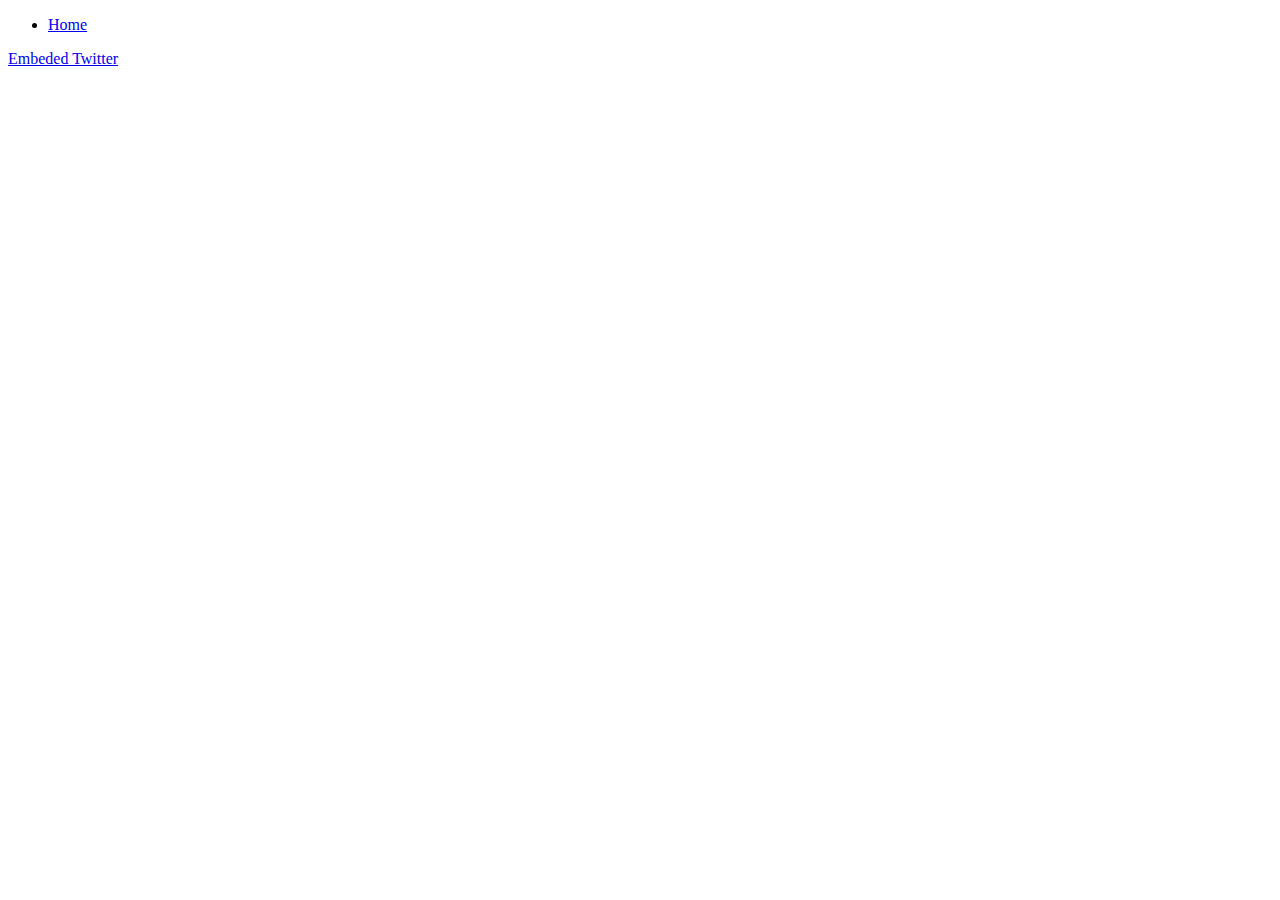
<file: html_basic/tweets.html>
<!DOCTYPE html>
<html lang="en">
<head>
    <meta charset="UTF-8">
    <meta name="viewport" content="width=device-width, initial-scale=1.0">
    <title>Embeded twitter page</title>
</head>
<body>
    <ul>
        <li><a href="index.html">Home</a></li>
    </ul>
    <a href="https://twitter.com/intent/tweet?screen_name=TwitterDev&ref_src=twsrc%5Etfw" class="twitter-mention-button" data-show-count="false">Embeded Twitter</a><script async src="https://platform.twitter.com/widgets.js" charset="utf-8"></script>
</body>
</html>
</file>
<file: css_basic/base.css>
/* Importing webfonts */
/* (If you're learning CSS, you should disregard that) */

@import url(https://fonts.googleapis.com/css?family=Yeseva+One);
@import url(https://fonts.googleapis.com/css?family=Josefin+Sans:400,700,700italic,400italic);


/* CSS reset rules */

html, body {
	height: 100%;
	min-height: 100%;
}
html, body, div, span, applet, object, iframe,
h1, h2, h3, h4, h5, h6, p, blockquote, pre,
a, abbr, acronym, address, big, cite, code,
del, dfn, img, ins, kbd, q, s, samp,
small, strike, sub, sup, tt, var,
b, u, i, center,
dl, dt, dd,
fieldset, form, label, legend,
table, caption, tbody, tfoot, thead, tr, th, td,
article, aside, canvas, details, embed, 
figure, figcaption, footer, header, hgroup, 
menu, nav, output, ruby, section, summary,
time, mark, audio, video {
	margin: 0;
	padding: 0;
	border: 0;
	font-size: 100%;
	font: inherit;
	vertical-align: baseline;
}
/* HTML5 display-role reset for older browsers */
article, aside, details, figcaption, figure, 
footer, header, hgroup, menu, nav, section {
	display: block;
}
body {
	line-height: 1;
}
blockquote, q {
	quotes: none;
}
blockquote:before, blockquote:after,
q:before, q:after {
	content: '';
	content: none;
}
table {
	border-collapse: collapse;
	border-spacing: 0;
}


/* Fonts and colors */

body {
	font-family: 'Josefin Sans', serif;
	color: rgba(0, 0, 0, 0.8);
}
h1, h2, h3, h4, h5, h6, header {
	font-family: 'Yeseva One', sans-serif;
}
article {
}
header {
	border-bottom: 1px solid rgb(221,221,221);
	transition: border-bottom-color 1s ease;
}
header a {
	color: rgba(0, 0, 0, 0.8);
}
aside {
	background: #FAFAFA;
}
aside p {
	border: 1px solid #bbb;
	background: #ddd;
	color: black;
}
footer a {
	color: rgba(0, 0, 0, 0.8);
}
a {
	color: #F80002;
}


/* Positioning and margins */

@media (min-width: 1100px) {
	body {
		width: 1100px;
		margin: 0 auto;
	}
}

article {
	padding: 50px 15px;
}
article > *:first-child {
	margin-top: 0;
}
aside {
	padding: 50px 15px;
}
header .right {
	float: right;
	margin: 0 10px 15px;
}


/* Header */
header {
	padding: 20px 0;
	height: 80px;
}
header ul {
	list-style: none;
	margin: 0;
	padding: 0;
}
header li {
	display: inline;
	vertical-align:middle;
}
header li:first-child {
	margin: 0;
}
header li a {
	margin: 0 10px;
}
header li.logo {
	font-size: 36px;
}
header a {
	text-decoration: none;
}


/* Aside */

aside p {
	border-radius: 10px;
	padding: 20px 20px;
}


/* Footer */

footer {
	padding: 5px 15px;
	height: 80px;
}


/* Text styles and margins */

p {
	margin-bottom: 15px;
}
h1 {
	font-size: 36px;
	margin: 40px 0 20px;
}
h2 {
	font-size: 32px;
	margin: 30px 0 15px;
}
h3 {
	font-size: 28px;
	margin: 25px 0 10px;
}
h4 {
	font-size: 20px;
	font-weight: bold;
	margin: 20px 0 10px;
}
h5 {
	font-size: 18px;
	font-weight: bold;
	margin: 15px 0 10px;
}
h6 {
	font-weight: bold;
	margin: 5px 0;
}

@media (max-width: 800px) {
  body.works_on_smartphone {
  	display: block;
  }
  body.works_on_smartphone main {
  	display: block;
  }
  header .right {
  	float: none;
  }
}
</file>
<file: css_basic/styles.css>
body,
main {
    display: flex;
}
body{
    flex-direction: column;
    background: rgb(44, 43, 43);
    color: #fff;
}
header a,
footer a {
    color: #fff;
}
main{
    flex-direction: row;
    flex: auto;
}
article{
    flex: 2;
    overflow-y: auto;
}
aside{
    flex: 1;
    overflow-y: auto;
    background: rgb(44, 43, 43);
}
</file>
<file: flexbox/0-styles.css>
/* SUMMARY
    1. GLOBAL
    2. LAYOUT
    3. SECTION
    4. CARD
*/

/*** 1. GLOBAL ***/

/* Reset / Normalize
   ============================= */

/*! normalize.css v8.0.1 | MIT License | github.com/necolas/normalize.css */html{line-height:1.15;-webkit-text-size-adjust:100%}body{margin:0}main{display:block}h1{font-size:2em;margin:.67em 0}hr{box-sizing:content-box;height:0;overflow:visible}pre{font-family:monospace,monospace;font-size:1em}a{background-color:transparent}abbr[title]{border-bottom:none;text-decoration:underline;text-decoration:underline dotted}b,strong{font-weight:bolder}code,kbd,samp{font-family:monospace,monospace;font-size:1em}small{font-size:80%}sub,sup{font-size:75%;line-height:0;position:relative;vertical-align:baseline}sub{bottom:-.25em}sup{top:-.5em}img{border-style:none}button,input,optgroup,select,textarea{font-family:inherit;font-size:100%;line-height:1.15;margin:0}button,input{overflow:visible}button,select{text-transform:none}[type=button],[type=reset],[type=submit],button{-webkit-appearance:button}[type=button]::-moz-focus-inner,[type=reset]::-moz-focus-inner,[type=submit]::-moz-focus-inner,button::-moz-focus-inner{border-style:none;padding:0}[type=button]:-moz-focusring,[type=reset]:-moz-focusring,[type=submit]:-moz-focusring,button:-moz-focusring{outline:1px dotted ButtonText}fieldset{padding:.35em .75em .625em}legend{box-sizing:border-box;color:inherit;display:table;max-width:100%;padding:0;white-space:normal}progress{vertical-align:baseline}textarea{overflow:auto}[type=checkbox],[type=radio]{box-sizing:border-box;padding:0}[type=number]::-webkit-inner-spin-button,[type=number]::-webkit-outer-spin-button{height:auto}[type=search]{-webkit-appearance:textfield;outline-offset:-2px}[type=search]::-webkit-search-decoration{-webkit-appearance:none}::-webkit-file-upload-button{-webkit-appearance:button;font:inherit}details{display:block}summary{display:list-item}template{display:none}[hidden]{display:none}

/* Variables
   ============================= */

   :root {
    --color-primary: #D73953;
    --color-black:  #090909;
    --color-white: #ffffff;
    --color-grey: #a0a0a0;
    --color-light-grey: #f3f3f3;
    --color-dark-grey: #353535;
  
    --text-color: var(--color-black);
  
    --font-family-base: 'Open Sans', 'Helvetica Neue', Helvetica, Arial, sans-serif;
    --font-family-title: 'Raleway', 'Helvetica Neue', Helvetica, Arial, sans-serif;
  
    --font-size-small: 1.2rem;
    --font-size-medium: 1.6rem;
    --font-size-large: 1.8rem;
    --font-size-x-large: 2.3rem;
    --font-size-xx-large: 4.8rem;
  
    --font-weight-regular: 400;
    --font-weight-bold: 700;
  
    --line-height-small: 1.2;
    --line-height-base: 1.5;
    --line-height-big: 1.8;
  
    /** SECTION **/
    --section-padding: 5rem 0;
    --section-header-padding: 0 0 3rem;
    --section-header-align: center;
    --section-title-font-size: var(--font-size-xx-large);
    --section-title-font-weight: var(--font-weight-bold);
    --section-title-line-height: var(--line-height-small);
    --section-title-margin: 0;
    --section-title-color: var(--color-black);
    --section-tagline-transform: uppercase;
    --section-tagline-color: var(--color-primary);
    --section-tagline-font-family: var(--font-family-headings);
    --section-tagline-font-weight: var(--font-weight-bold);
    --section-tagline-margin: 0;
    --section-body-padding: 2rem 0 4rem;
    --section-footer-padding: 3rem 0 0;
    --section-footer-align: center;
  
    /** HEADER **/
    --header-padding: 4rem 0 0;
    --header-logo-position: relative;
    --header-logo-link-display: inline-block;
    --header-logo-link-position: absolute;
    --header-logo-link-top: -1rem;
    --header-logo-link-left: 0;
  
    /** FOOTER **/
    --footer-padding: 5rem 0 1rem;
  
    /** NAVBAR **/
    --nav-item-font-family: var(--font-family-headings);
    --nav-item-font-weight: var(--font-weight-bold);
    --nav-item-font-size: var(--font-size-medium);
    --nav-item-letter-spacing: .04rem;
    --nav-item-display: inline-block;
    --nav-item-margin: 0 2rem 0 0;
    --nav-item-link-hover: var(--color-white);
  
    /** BUTTON **/
    --button-display: inline-block;
    --button-padding: 1.5rem 3rem;
    --button-border: var(--color-primary) solid 0.2rem;
    --button-color: var(--color-black);
    --button-text-decoration: none;
    --button-font-size: var(--font-size-large);
    --button-hover-color: var(--color-white);
    --button-hover-text-decoration: none;
    --button-hover-background: var(--color-primary);
  
    /** MOTION **/
    --transition-duration: .3s;
    --transition-cubic-bezier: cubic-bezier(0.17, 0.67, 0, 1.01);
  }
  
  /* Base
      ============================= */
  
  *, *:before, *:after {
    box-sizing: border-box;
  }
  
  html {
  scroll-behavior: smooth;
  font-size: 62.5%;
  }
  
  body {
    color: var(--text-color);
    font-family: var(--font-family-base);
    font-size: var(--font-size-medium);
    font-weight: var(--font-weight-regular);
    line-height: var(--line-height-base);
  }
  
  h1, h2, h3, h4, h5, h6 {
    font-family: var(--font-family-title);
    font-weight: var(--font-weight-bold);
  }
  
  a {
    color: var(--text-color);
    text-decoration: none;
  }
  
  a:visited {
    font-style: italic;
  }
  
  a:hover {
    text-decoration: underline;
  }
  
  a:active {
    background-color: var(--color-light-grey);
  }
  
  .button {
    display: var(--button-display);
    padding: var(--button-padding);
    border: var(--button-border);
    font-size: var(--button-font-size);
    color: var(--button-color);
    text-decoration: var(--button-text-decoration);
  }
  
  .button:hover {
    color: var(--button-hover-color);
    text-decoration: var(--button-hover-text-decoration);
    background: var(--button-hover-background);
    transition-duration: var(--transition-duration);
    transition-property: color, background-color;
  }
  
  /* Helpers
      ============================= */
  
  .visually-hidden:not(:focus):not(:active) {
    position: absolute !important;
    height: 1px;
    width: 1px;
    overflow: hidden;
    clip: rect(1px, 1px, 1px, 1px);
    white-space: nowrap;
  }
  
  /*** 2. LAYOUT ***/
  
  /* Layout
      ============================= */
  
  .container {
    width: 960px;
    margin-left: auto;
    margin-right: auto;
  }
  
  /* Grid
      ============================= */
  .row{
    display: flex;
  }
  ul.row {
    margin: 0;
    padding: 0;
    list-style: none;
  }
  [class*='col-'] {
    padding: 0.5rem;
  }
  
  .col-1-3 {
    width: 33.33%;
  }
  
  .col-1-2 {
    width: 50%;
  }
  
  /* Navbar
      ============================= */
  
  .navbar-menu {
    float: right;
  }
  
  .nav {
    margin: 0;
    padding: 0;
    list-style: none;
    text-align: center;
  }
  
  .nav .nav-item {
    font-family: var(--nav-item-font-family);
    font-weight: var(--nav-item-font-weight);
    font-size: var(--nav-item-font-size);
    letter-spacing: var(--nav-item-letter-spacing);
    display: var(--nav-item-display);
    margin: var(--nav-item-margin);
  }
  
  .nav .nav-link {
    display: block;
    padding: 0.5rem 0;
    position: relative;
  }
  
  .nav .nav-link:hover {
    color: var(--nav-item-link-hover);
    text-decoration: none;
  }
  
  .nav .nav-link::before {
    content: '';
    position: absolute;
    bottom: 0;
    left: 0;
    background-color: var(--color-white);
    width: 0;
    height: 0.2rem;
    transition: var(--transition-duration) var(--transition-cubic-bezier);
  }
  
  .nav .nav-item:hover .nav-link::before {
    background-color: var(--color-primary);
    width: 100%;
  }
  
  /* Header
      ============================= */
  
  .header {
    padding: var(--header-padding);
         position: relative;
         z-index: 3;
         background: transparent;
  }
  
  .header-logo {
    position: var(--header-logo-position);
  }
  
  .header-logo a {
    display: var(--header-logo-link-display);
    position: var(--header-logo-link-position);
    top: var(--header-logo-link-top);
    left: var(--header-logo-link-left);
  }
  
  /* Footer
      ============================= */
  
  .footer {
    --nav-item-font-weight: normal;
    --nav-item-font-size: var(--font-size-small);
    padding: var(--footer-padding);
  }
  
  .footer-copyright {
    margin: 0;
    font-size: var(--font-size-small);
    color: var(--text-color);
  }
  
  .footer ul {
    text-align: right;
  }
  
  .footer-address {
    color: var(--text-color);
  }
  
  .social-link {
    display: block;
  }
  
  .social-link > svg {
    fill: var(--text-color);
  }
  
  /*** 3. SECTION ***/
  
  /* Section (all styles)
      ============================= */
  
  .section {
    padding: var(--section-padding);
  }
  
  .section-header {
    text-align: var(--section-header-align);
    padding: var(--section-header-padding);
  }
  
  .section-title {
    font-size: var(--section-title-font-size);
    font-weight: var(--section-title-font-weight);
    line-height: var(--section-title-line-height);
    margin: var(--section-title-margin);
    color: var(--section-title-color);
  }
  
  .section-tagline {
    color: var(--section-tagline-color);
    font-family: var(--section-tagline-font-family);
    text-transform: var(--section-tagline-transform);
    font-weight: var(--section-tagline-font-weight);
    margin: var(--section-tagline-margin);
  }
  
  .section-body {
    padding: var(--section-body-padding);
  }
  
  .section-footer {
    padding: var(--section-footer-padding);
    text-align: var(--section-footer-align);
  }
  
  /* Section theming
      ============================= */
  
  [data-section-theme="dark"] {
    --button-color: var(--color-white);
    --text-color: var(--color-white);
    --section-title-color: var(--color-white);
    background-color: #010101;
  }
  
  /* Section HERO
      ============================= */
  
  .section-hero {
    background-position: 75% 0;
    background-repeat: no-repeat;
    background-size: 90rem auto;
    background-color: #010101;
  }
  
  .section-hero .section-title {
    margin-bottom: 5rem;
  }
  
  .section-hero .section-inner {
    padding: 10rem 40rem 2rem 0;
  }
  
  /*** 4. CARD ***/
  
  /* Card (all styles)
      ============================= */
  
  .card-category {
    color: var(--color-primary);
  }
  
  /* Card WORK
      ============================= */
  
  .card-work .card-outer {
    position: relative;
    overflow: hidden;
  }
  
  .card-work:hover .card-outer {
    transform: scale(0.95);
  }
  
  .card-work .card-image img {
    height: 30rem;
    width: 100%;
    object-fit: cover;
    vertical-align: bottom;
  }
  
  .card-work:hover .card-image {
    transform: scale(1.2);
    transition: var(--transition-duration) var(--transition-cubic-bezier);
  }
  
  .card-work .card-inner {
    position: absolute;
    top: -0.1rem;
    left: -0.1rem;
    right: -0.1rem;
    bottom: -0.1rem;
    z-index: 1;
    transition: var(--transition-duration) var(--transition-cubic-bezier);
  }
  
  .card-work:hover .card-inner {
    background-color: rgba(0, 0, 0, 0.7);
  }
  
  .card-work .card-title {
    text-align: center;
    margin: 0;
    opacity: 0;
    height: 100%;
    position: relative;
  }
  
  .card-work .card-title a {
    display: block;
    text-decoration: none;
    padding-top: 45%;
  }
  
  .card-work .card-title a::after {
    position: absolute;
    top: 0;
    left: 0;
    right: 0;
    bottom: 0;
    content: '';
  }
  
  .card-work:hover .card-title {
    opacity: 1;
  }
  
  /* Card SERVICES
      ============================= */
  
  .card-services .card-title {
    margin: 0;
  }
  
  .card-services a {
    display: block;
    padding: 2rem;
    background-color: var(--color-light-grey);
  }
  
  .card-services a:hover {
    color: var(--color-white);
    background: var(--color-primary);
    text-decoration: none;
    transition-duration: 0.3s;
    transition-property: color, background-color;
  }
  
  /* Card TESTIMONIAL
      ============================= */
  
  .card-testimonial {
    text-align: center;
  }
  
  .card-testimonial .card-avatar {
    border-radius: 50%;
    width: 10rem;
    height: 10rem;
  }
  
  .card-testimonial .card-quote cite {
    display: block;
    padding-top: 1rem;
    color: var(--color-primary);
  }
  
  .card-testimonial .card-quote {
    position: relative;
  }
  
  .card-testimonial .card-quote::before {
    content: '\201C';
    position: absolute;
    top: -4.5rem;
    left: -1rem;
    color: #efeded;
    font-size: 10rem;
    z-index: -1;
  }
</file>
<file: flexbox/1-styles.css>
/* SUMMARY
    1. GLOBAL
    2. LAYOUT
    3. SECTION
    4. CARD
*/

/*** 1. GLOBAL ***/

/* Reset / Normalize
   ============================= */

/*! normalize.css v8.0.1 | MIT License | github.com/necolas/normalize.css */html{line-height:1.15;-webkit-text-size-adjust:100%}body{margin:0}main{display:block}h1{font-size:2em;margin:.67em 0}hr{box-sizing:content-box;height:0;overflow:visible}pre{font-family:monospace,monospace;font-size:1em}a{background-color:transparent}abbr[title]{border-bottom:none;text-decoration:underline;text-decoration:underline dotted}b,strong{font-weight:bolder}code,kbd,samp{font-family:monospace,monospace;font-size:1em}small{font-size:80%}sub,sup{font-size:75%;line-height:0;position:relative;vertical-align:baseline}sub{bottom:-.25em}sup{top:-.5em}img{border-style:none}button,input,optgroup,select,textarea{font-family:inherit;font-size:100%;line-height:1.15;margin:0}button,input{overflow:visible}button,select{text-transform:none}[type=button],[type=reset],[type=submit],button{-webkit-appearance:button}[type=button]::-moz-focus-inner,[type=reset]::-moz-focus-inner,[type=submit]::-moz-focus-inner,button::-moz-focus-inner{border-style:none;padding:0}[type=button]:-moz-focusring,[type=reset]:-moz-focusring,[type=submit]:-moz-focusring,button:-moz-focusring{outline:1px dotted ButtonText}fieldset{padding:.35em .75em .625em}legend{box-sizing:border-box;color:inherit;display:table;max-width:100%;padding:0;white-space:normal}progress{vertical-align:baseline}textarea{overflow:auto}[type=checkbox],[type=radio]{box-sizing:border-box;padding:0}[type=number]::-webkit-inner-spin-button,[type=number]::-webkit-outer-spin-button{height:auto}[type=search]{-webkit-appearance:textfield;outline-offset:-2px}[type=search]::-webkit-search-decoration{-webkit-appearance:none}::-webkit-file-upload-button{-webkit-appearance:button;font:inherit}details{display:block}summary{display:list-item}template{display:none}[hidden]{display:none}

/* Variables
   ============================= */

   :root {
    --color-primary: #D73953;
    --color-black:  #090909;
    --color-white: #ffffff;
    --color-grey: #a0a0a0;
    --color-light-grey: #f3f3f3;
    --color-dark-grey: #353535;
  
    --text-color: var(--color-black);
  
    --font-family-base: 'Open Sans', 'Helvetica Neue', Helvetica, Arial, sans-serif;
    --font-family-title: 'Raleway', 'Helvetica Neue', Helvetica, Arial, sans-serif;
  
    --font-size-small: 1.2rem;
    --font-size-medium: 1.6rem;
    --font-size-large: 1.8rem;
    --font-size-x-large: 2.3rem;
    --font-size-xx-large: 4.8rem;
  
    --font-weight-regular: 400;
    --font-weight-bold: 700;
  
    --line-height-small: 1.2;
    --line-height-base: 1.5;
    --line-height-big: 1.8;
  
    /** SECTION **/
    --section-padding: 5rem 0;
    --section-header-padding: 0 0 3rem;
    --section-header-align: center;
    --section-title-font-size: var(--font-size-xx-large);
    --section-title-font-weight: var(--font-weight-bold);
    --section-title-line-height: var(--line-height-small);
    --section-title-margin: 0;
    --section-title-color: var(--color-black);
    --section-tagline-transform: uppercase;
    --section-tagline-color: var(--color-primary);
    --section-tagline-font-family: var(--font-family-headings);
    --section-tagline-font-weight: var(--font-weight-bold);
    --section-tagline-margin: 0;
    --section-body-padding: 2rem 0 4rem;
    --section-footer-padding: 3rem 0 0;
    --section-footer-align: center;
  
    /** HEADER **/
    --header-padding: 4rem 0 0;
    --header-logo-position: relative;
    --header-logo-link-display: inline-block;
    --header-logo-link-position: absolute;
    --header-logo-link-top: -1rem;
    --header-logo-link-left: 0;
  
    /** FOOTER **/
    --footer-padding: 5rem 0 1rem;
  
    /** NAVBAR **/
    --nav-item-font-family: var(--font-family-headings);
    --nav-item-font-weight: var(--font-weight-bold);
    --nav-item-font-size: var(--font-size-medium);
    --nav-item-letter-spacing: .04rem;
    --nav-item-display: inline-block;
    --nav-item-margin: 0 2rem 0 0;
    --nav-item-link-hover: var(--color-white);
  
    /** BUTTON **/
    --button-display: inline-block;
    --button-padding: 1.5rem 3rem;
    --button-border: var(--color-primary) solid 0.2rem;
    --button-color: var(--color-black);
    --button-text-decoration: none;
    --button-font-size: var(--font-size-large);
    --button-hover-color: var(--color-white);
    --button-hover-text-decoration: none;
    --button-hover-background: var(--color-primary);
  
    /** MOTION **/
    --transition-duration: .3s;
    --transition-cubic-bezier: cubic-bezier(0.17, 0.67, 0, 1.01);
  }
  
  /* Base
      ============================= */
  
  *, *:before, *:after {
    box-sizing: border-box;
  }
  
  html {
  scroll-behavior: smooth;
  font-size: 62.5%;
  }
  
  body {
    color: var(--text-color);
    font-family: var(--font-family-base);
    font-size: var(--font-size-medium);
    font-weight: var(--font-weight-regular);
    line-height: var(--line-height-base);
  }
  
  h1, h2, h3, h4, h5, h6 {
    font-family: var(--font-family-title);
    font-weight: var(--font-weight-bold);
  }
  
  a {
    color: var(--text-color);
    text-decoration: none;
  }
  
  a:visited {
    font-style: italic;
  }
  
  a:hover {
    text-decoration: underline;
  }
  
  a:active {
    background-color: var(--color-light-grey);
  }
  
  .button {
    display: var(--button-display);
    padding: var(--button-padding);
    border: var(--button-border);
    font-size: var(--button-font-size);
    color: var(--button-color);
    text-decoration: var(--button-text-decoration);
  }
  
  .button:hover {
    color: var(--button-hover-color);
    text-decoration: var(--button-hover-text-decoration);
    background: var(--button-hover-background);
    transition-duration: var(--transition-duration);
    transition-property: color, background-color;
  }
  
  /* Helpers
      ============================= */
  
  .visually-hidden:not(:focus):not(:active) {
    position: absolute !important;
    height: 1px;
    width: 1px;
    overflow: hidden;
    clip: rect(1px, 1px, 1px, 1px);
    white-space: nowrap;
  }
  
  /*** 2. LAYOUT ***/
  
  /* Layout
      ============================= */
  
  .container {
    width: 960px;
    margin-left: auto;
    margin-right: auto;
  }
  
  /* Grid
      ============================= */
  .row{
    display: flex;
  }
  ul.row {
    margin: 0;
    padding: 0;
    list-style: none;
  }
  [class*='col-'] {
    padding: 0.5rem;
  }
  
  .col-1-3 {
    width: 33.33%;
  }
  
  .col-1-2 {
    width: 50%;
  }
  
  /* Navbar
      ============================= */
  
  .navbar-menu {
    float: right;
  }
  
  .nav {
    margin: 0;
    padding: 0;
    list-style: none;
    text-align: center;
  }
  
  .nav .nav-item {
    font-family: var(--nav-item-font-family);
    font-weight: var(--nav-item-font-weight);
    font-size: var(--nav-item-font-size);
    letter-spacing: var(--nav-item-letter-spacing);
    display: var(--nav-item-display);
    margin: var(--nav-item-margin);
  }
  
  .nav .nav-link {
    display: block;
    padding: 0.5rem 0;
    position: relative;
  }
  
  .nav .nav-link:hover {
    color: var(--nav-item-link-hover);
    text-decoration: none;
  }
  
  .nav .nav-link::before {
    content: '';
    position: absolute;
    bottom: 0;
    left: 0;
    background-color: var(--color-white);
    width: 0;
    height: 0.2rem;
    transition: var(--transition-duration) var(--transition-cubic-bezier);
  }
  
  .nav .nav-item:hover .nav-link::before {
    background-color: var(--color-primary);
    width: 100%;
  }
  
  /* Header
      ============================= */
  
  .header {
    padding: var(--header-padding);
         position: relative;
         z-index: 3;
         background: transparent;
  }
  
  .header-logo {
    position: var(--header-logo-position);
  }
  
  .header-logo a {
    display: var(--header-logo-link-display);
    position: var(--header-logo-link-position);
    top: var(--header-logo-link-top);
    left: var(--header-logo-link-left);
  }
  
  /* Footer
      ============================= */
  
  .footer {
    --nav-item-font-weight: normal;
    --nav-item-font-size: var(--font-size-small);
    padding: var(--footer-padding);
  }
  
  .footer-copyright {
    margin: 0;
    font-size: var(--font-size-small);
    color: var(--text-color);
  }
  
  .footer ul {
    text-align: right;
  }
  
  .footer-address {
    color: var(--text-color);
  }
  
  .social-link {
    display: block;
  }
  
  .social-link > svg {
    fill: var(--text-color);
  }
  
  /*** 3. SECTION ***/
  
  /* Section (all styles)
      ============================= */
  
  .section {
    padding: var(--section-padding);
  }
  
  .section-header {
    text-align: var(--section-header-align);
    padding: var(--section-header-padding);
  }
  
  .section-title {
    font-size: var(--section-title-font-size);
    font-weight: var(--section-title-font-weight);
    line-height: var(--section-title-line-height);
    margin: var(--section-title-margin);
    color: var(--section-title-color);
  }
  
  .section-tagline {
    color: var(--section-tagline-color);
    font-family: var(--section-tagline-font-family);
    text-transform: var(--section-tagline-transform);
    font-weight: var(--section-tagline-font-weight);
    margin: var(--section-tagline-margin);
  }
  
  .section-body {
    padding: var(--section-body-padding);
  }
  
  .section-footer {
    padding: var(--section-footer-padding);
    text-align: var(--section-footer-align);
  }
  
  /* Section theming
      ============================= */
  
  [data-section-theme="dark"] {
    --button-color: var(--color-white);
    --text-color: var(--color-white);
    --section-title-color: var(--color-white);
    background-color: #010101;
  }
  
  /* Section HERO
      ============================= */
  
  .section-hero {
    background-position: 75% 0;
    background-repeat: no-repeat;
    background-size: 90rem auto;
    background-color: #010101;
  }
  
  .section-hero .section-title {
    margin-bottom: 5rem;
  }
  
  .section-hero .section-inner {
    padding: 10rem 40rem 2rem 0;
  }
  
  /*** 4. CARD ***/
  
  /* Card (all styles)
      ============================= */
  
  .card-category {
    color: var(--color-primary);
  }
  
  /* Card WORK
      ============================= */
  
  .card-work .card-outer {
    position: relative;
    overflow: hidden;
  }
  
  .card-work:hover .card-outer {
    transform: scale(0.95);
  }
  
  .card-work .card-image img {
    height: 30rem;
    width: 100%;
    object-fit: cover;
    vertical-align: bottom;
  }
  
  .card-work:hover .card-image {
    transform: scale(1.2);
    transition: var(--transition-duration) var(--transition-cubic-bezier);
  }
  
  .card-work .card-inner {
    position: absolute;
    top: -0.1rem;
    left: -0.1rem;
    right: -0.1rem;
    bottom: -0.1rem;
    z-index: 1;
    transition: var(--transition-duration) var(--transition-cubic-bezier);
  }
  
  .card-work:hover .card-inner {
    background-color: rgba(0, 0, 0, 0.7);
  }
  
  .card-work .card-title {
    text-align: center;
    margin: 0;
    opacity: 0;
    height: 100%;
    position: relative;
  }
  
  .card-work .card-title a {
    display: block;
    text-decoration: none;
    padding-top: 45%;
  }
  
  .card-work .card-title a::after {
    position: absolute;
    top: 0;
    left: 0;
    right: 0;
    bottom: 0;
    content: '';
  }
  
  .card-work:hover .card-title {
    opacity: 1;
  }
  
  /* Card SERVICES
      ============================= */
  
  .card-services .card-title {
    margin: 0;
  }
  
  .card-services a {
    display: block;
    padding: 2rem;
    background-color: var(--color-light-grey);
  }
  
  .card-services a:hover {
    color: var(--color-white);
    background: var(--color-primary);
    text-decoration: none;
    transition-duration: 0.3s;
    transition-property: color, background-color;
  }
  
  /* Card TESTIMONIAL
      ============================= */
  
  .card-testimonial {
    text-align: center;
  }
  
  .card-testimonial .card-avatar {
    border-radius: 50%;
    width: 10rem;
    height: 10rem;
  }
  
  .card-testimonial .card-quote cite {
    display: block;
    padding-top: 1rem;
    color: var(--color-primary);
  }
  
  .card-testimonial .card-quote {
    position: relative;
  }
  
  .card-testimonial .card-quote::before {
    content: '\201C';
    position: absolute;
    top: -4.5rem;
    left: -1rem;
    color: #efeded;
    font-size: 10rem;
    z-index: -1;
  }
</file>
<file: flexbox/2-styles.css>
/* SUMMARY
    1. GLOBAL
    2. LAYOUT
    3. SECTION
    4. CARD
*/

/*** 1. GLOBAL ***/

/* Reset / Normalize
   ============================= */

/*! normalize.css v8.0.1 | MIT License | github.com/necolas/normalize.css */html{line-height:1.15;-webkit-text-size-adjust:100%}body{margin:0}main{display:block}h1{font-size:2em;margin:.67em 0}hr{box-sizing:content-box;height:0;overflow:visible}pre{font-family:monospace,monospace;font-size:1em}a{background-color:transparent}abbr[title]{border-bottom:none;text-decoration:underline;text-decoration:underline dotted}b,strong{font-weight:bolder}code,kbd,samp{font-family:monospace,monospace;font-size:1em}small{font-size:80%}sub,sup{font-size:75%;line-height:0;position:relative;vertical-align:baseline}sub{bottom:-.25em}sup{top:-.5em}img{border-style:none}button,input,optgroup,select,textarea{font-family:inherit;font-size:100%;line-height:1.15;margin:0}button,input{overflow:visible}button,select{text-transform:none}[type=button],[type=reset],[type=submit],button{-webkit-appearance:button}[type=button]::-moz-focus-inner,[type=reset]::-moz-focus-inner,[type=submit]::-moz-focus-inner,button::-moz-focus-inner{border-style:none;padding:0}[type=button]:-moz-focusring,[type=reset]:-moz-focusring,[type=submit]:-moz-focusring,button:-moz-focusring{outline:1px dotted ButtonText}fieldset{padding:.35em .75em .625em}legend{box-sizing:border-box;color:inherit;display:table;max-width:100%;padding:0;white-space:normal}progress{vertical-align:baseline}textarea{overflow:auto}[type=checkbox],[type=radio]{box-sizing:border-box;padding:0}[type=number]::-webkit-inner-spin-button,[type=number]::-webkit-outer-spin-button{height:auto}[type=search]{-webkit-appearance:textfield;outline-offset:-2px}[type=search]::-webkit-search-decoration{-webkit-appearance:none}::-webkit-file-upload-button{-webkit-appearance:button;font:inherit}details{display:block}summary{display:list-item}template{display:none}[hidden]{display:none}

/* Variables
   ============================= */

   :root {
    --color-primary: #D73953;
    --color-black:  #090909;
    --color-white: #ffffff;
    --color-grey: #a0a0a0;
    --color-light-grey: #f3f3f3;
    --color-dark-grey: #353535;
  
    --text-color: var(--color-black);
  
    --font-family-base: 'Open Sans', 'Helvetica Neue', Helvetica, Arial, sans-serif;
    --font-family-title: 'Raleway', 'Helvetica Neue', Helvetica, Arial, sans-serif;
  
    --font-size-small: 1.2rem;
    --font-size-medium: 1.6rem;
    --font-size-large: 1.8rem;
    --font-size-x-large: 2.3rem;
    --font-size-xx-large: 4.8rem;
  
    --font-weight-regular: 400;
    --font-weight-bold: 700;
  
    --line-height-small: 1.2;
    --line-height-base: 1.5;
    --line-height-big: 1.8;
  
    /** SECTION **/
    --section-padding: 5rem 0;
    --section-header-padding: 0 0 3rem;
    --section-header-align: center;
    --section-title-font-size: var(--font-size-xx-large);
    --section-title-font-weight: var(--font-weight-bold);
    --section-title-line-height: var(--line-height-small);
    --section-title-margin: 0;
    --section-title-color: var(--color-black);
    --section-tagline-transform: uppercase;
    --section-tagline-color: var(--color-primary);
    --section-tagline-font-family: var(--font-family-headings);
    --section-tagline-font-weight: var(--font-weight-bold);
    --section-tagline-margin: 0;
    --section-body-padding: 2rem 0 4rem;
    --section-footer-padding: 3rem 0 0;
    --section-footer-align: center;
  
    /** HEADER **/
    --header-padding: 4rem 0 0;
    --header-logo-position: relative;
    --header-logo-link-display: inline-block;
    --header-logo-link-position: absolute;
    --header-logo-link-top: -1rem;
    --header-logo-link-left: 0;
  
    /** FOOTER **/
    --footer-padding: 5rem 0 1rem;
  
    /** NAVBAR **/
    --nav-item-font-family: var(--font-family-headings);
    --nav-item-font-weight: var(--font-weight-bold);
    --nav-item-font-size: var(--font-size-medium);
    --nav-item-letter-spacing: .04rem;
    --nav-item-display: inline-block;
    --nav-item-margin: 0 2rem 0 0;
    --nav-item-link-hover: var(--color-white);
  
    /** BUTTON **/
    --button-display: inline-block;
    --button-padding: 1.5rem 3rem;
    --button-border: var(--color-primary) solid 0.2rem;
    --button-color: var(--color-black);
    --button-text-decoration: none;
    --button-font-size: var(--font-size-large);
    --button-hover-color: var(--color-white);
    --button-hover-text-decoration: none;
    --button-hover-background: var(--color-primary);
  
    /** MOTION **/
    --transition-duration: .3s;
    --transition-cubic-bezier: cubic-bezier(0.17, 0.67, 0, 1.01);
  }
  
  /* Base
      ============================= */
  
  *, *:before, *:after {
    box-sizing: border-box;
  }
  
  html {
  scroll-behavior: smooth;
  font-size: 62.5%;
  }
  
  body {
    color: var(--text-color);
    font-family: var(--font-family-base);
    font-size: var(--font-size-medium);
    font-weight: var(--font-weight-regular);
    line-height: var(--line-height-base);
  }
  
  h1, h2, h3, h4, h5, h6 {
    font-family: var(--font-family-title);
    font-weight: var(--font-weight-bold);
  }
  
  a {
    color: var(--text-color);
    text-decoration: none;
  }
  
  a:visited {
    font-style: italic;
  }
  
  a:hover {
    text-decoration: underline;
  }
  
  a:active {
    background-color: var(--color-light-grey);
  }
  
  .button {
    display: var(--button-display);
    padding: var(--button-padding);
    border: var(--button-border);
    font-size: var(--button-font-size);
    color: var(--button-color);
    text-decoration: var(--button-text-decoration);
  }
  
  .button:hover {
    color: var(--button-hover-color);
    text-decoration: var(--button-hover-text-decoration);
    background: var(--button-hover-background);
    transition-duration: var(--transition-duration);
    transition-property: color, background-color;
  }
  
  /* Helpers
      ============================= */
  
  .visually-hidden:not(:focus):not(:active) {
    position: absolute !important;
    height: 1px;
    width: 1px;
    overflow: hidden;
    clip: rect(1px, 1px, 1px, 1px);
    white-space: nowrap;
  }
  
  /*** 2. LAYOUT ***/
  
  /* Layout
      ============================= */
  
  .container {
    width: 960px;
    margin-left: auto;
    margin-right: auto;
  }
  
  /* Grid
      ============================= */
  .row{
    display: flex;
  }
  ul.row {
    margin: 0;
    padding: 0;
    list-style: none;
  }
  [class*='col-'] {
    padding: 0.5rem;
  }
  
  .col-1-3 {
    width: 33.33%;
  }
  
  .col-1-2 {
    width: 50%;
  }
  
  /* Navbar
      ============================= */
  
  .navbar-menu {
    float: right;
  }
  
  .nav {
    margin: 0;
    padding: 0;
    list-style: none;
    text-align: center;
  }
  
  .nav .nav-item {
    font-family: var(--nav-item-font-family);
    font-weight: var(--nav-item-font-weight);
    font-size: var(--nav-item-font-size);
    letter-spacing: var(--nav-item-letter-spacing);
    display: var(--nav-item-display);
    margin: var(--nav-item-margin);
  }
  
  .nav .nav-link {
    display: block;
    padding: 0.5rem 0;
    position: relative;
  }
  
  .nav .nav-link:hover {
    color: var(--nav-item-link-hover);
    text-decoration: none;
  }
  
  .nav .nav-link::before {
    content: '';
    position: absolute;
    bottom: 0;
    left: 0;
    background-color: var(--color-white);
    width: 0;
    height: 0.2rem;
    transition: var(--transition-duration) var(--transition-cubic-bezier);
  }
  
  .nav .nav-item:hover .nav-link::before {
    background-color: var(--color-primary);
    width: 100%;
  }
  
  /* Header
      ============================= */
  
  .header {
    padding: var(--header-padding);
         position: relative;
         z-index: 3;
         background: transparent;
  }
  
  .header-logo {
    position: var(--header-logo-position);
  }
  
  .header-logo a {
    display: var(--header-logo-link-display);
    position: var(--header-logo-link-position);
    top: var(--header-logo-link-top);
    left: var(--header-logo-link-left);
  }
  
  /* Footer
      ============================= */
  
  .footer {
    --nav-item-font-weight: normal;
    --nav-item-font-size: var(--font-size-small);
    padding: var(--footer-padding);
  }
  
  .footer-copyright {
    margin: 0;
    font-size: var(--font-size-small);
    color: var(--text-color);
  }
  
  .footer ul {
    text-align: right;
  }
  
  .footer-address {
    color: var(--text-color);
  }
  
  .social-link {
    display: block;
  }
  
  .social-link > svg {
    fill: var(--text-color);
  }
  
  /*** 3. SECTION ***/
  
  /* Section (all styles)
      ============================= */
  
  .section {
    padding: var(--section-padding);
  }
  
  .section-header {
    text-align: var(--section-header-align);
    padding: var(--section-header-padding);
  }
  
  .section-title {
    font-size: var(--section-title-font-size);
    font-weight: var(--section-title-font-weight);
    line-height: var(--section-title-line-height);
    margin: var(--section-title-margin);
    color: var(--section-title-color);
  }
  
  .section-tagline {
    color: var(--section-tagline-color);
    font-family: var(--section-tagline-font-family);
    text-transform: var(--section-tagline-transform);
    font-weight: var(--section-tagline-font-weight);
    margin: var(--section-tagline-margin);
  }
  
  .section-body {
    padding: var(--section-body-padding);
  }
  
  .section-footer {
    padding: var(--section-footer-padding);
    text-align: var(--section-footer-align);
  }
  
  /* Section theming
      ============================= */
  
  [data-section-theme="dark"] {
    --button-color: var(--color-white);
    --text-color: var(--color-white);
    --section-title-color: var(--color-white);
    background-color: #010101;
  }
  
  /* Section HERO
      ============================= */
  
  .section-hero {
    background-position: 75% 0;
    background-repeat: no-repeat;
    background-size: 90rem auto;
    background-color: #010101;
  }
  
  .section-hero .section-title {
    margin-bottom: 5rem;
  }
  
  .section-hero .section-inner {
    padding: 10rem 40rem 2rem 0;
  }
   /* Section Latest news 
   ============================= */
  
   .section-latest-news .row{
    flex-direction: row-reverse;
  }

  /*** 4. CARD ***/
  /* Card (all styles)
      ============================= */
  
  .card-category {
    color: var(--color-primary);
  }
  
  /* Card WORK
      ============================= */
  
  .card-work .card-outer {
    position: relative;
    overflow: hidden;
  }
  
  .card-work:hover .card-outer {
    transform: scale(0.95);
  }
  
  .card-work .card-image img {
    height: 30rem;
    width: 100%;
    object-fit: cover;
    vertical-align: bottom;
  }
  
  .card-work:hover .card-image {
    transform: scale(1.2);
    transition: var(--transition-duration) var(--transition-cubic-bezier);
  }
  
  .card-work .card-inner {
    position: absolute;
    top: -0.1rem;
    left: -0.1rem;
    right: -0.1rem;
    bottom: -0.1rem;
    z-index: 1;
    transition: var(--transition-duration) var(--transition-cubic-bezier);
  }
  
  .card-work:hover .card-inner {
    background-color: rgba(0, 0, 0, 0.7);
  }
  
  .card-work .card-title {
    text-align: center;
    margin: 0;
    opacity: 0;
    height: 100%;
    position: relative;
  }
  
  .card-work .card-title a {
    display: block;
    text-decoration: none;
    padding-top: 45%;
  }
  
  .card-work .card-title a::after {
    position: absolute;
    top: 0;
    left: 0;
    right: 0;
    bottom: 0;
    content: '';
  }
  
  .card-work:hover .card-title {
    opacity: 1;
  }
  
  /* Card SERVICES
      ============================= */
  
  .card-services .card-title {
    margin: 0;
  }
  
  .card-services a {
    display: block;
    padding: 2rem;
    background-color: var(--color-light-grey);
  }
  
  .card-services a:hover {
    color: var(--color-white);
    background: var(--color-primary);
    text-decoration: none;
    transition-duration: 0.3s;
    transition-property: color, background-color;
  }
  
  /* Card TESTIMONIAL
      ============================= */
  
  .card-testimonial {
    text-align: center;
  }
  
  .card-testimonial .card-avatar {
    border-radius: 50%;
    width: 10rem;
    height: 10rem;
  }
  
  .card-testimonial .card-quote cite {
    display: block;
    padding-top: 1rem;
    color: var(--color-primary);
  }
  
  .card-testimonial .card-quote {
    position: relative;
  }
  
  .card-testimonial .card-quote::before {
    content: '\201C';
    position: absolute;
    top: -4.5rem;
    left: -1rem;
    color: #efeded;
    font-size: 10rem;
    z-index: -1;
  }
</file>
<file: flexbox/3-styles.css>
/* SUMMARY
    1. GLOBAL
    2. LAYOUT
    3. SECTION
    4. CARD
*/

/*** 1. GLOBAL ***/

/* Reset / Normalize
   ============================= */

/*! normalize.css v8.0.1 | MIT License | github.com/necolas/normalize.css */html{line-height:1.15;-webkit-text-size-adjust:100%}body{margin:0}main{display:block}h1{font-size:2em;margin:.67em 0}hr{box-sizing:content-box;height:0;overflow:visible}pre{font-family:monospace,monospace;font-size:1em}a{background-color:transparent}abbr[title]{border-bottom:none;text-decoration:underline;text-decoration:underline dotted}b,strong{font-weight:bolder}code,kbd,samp{font-family:monospace,monospace;font-size:1em}small{font-size:80%}sub,sup{font-size:75%;line-height:0;position:relative;vertical-align:baseline}sub{bottom:-.25em}sup{top:-.5em}img{border-style:none}button,input,optgroup,select,textarea{font-family:inherit;font-size:100%;line-height:1.15;margin:0}button,input{overflow:visible}button,select{text-transform:none}[type=button],[type=reset],[type=submit],button{-webkit-appearance:button}[type=button]::-moz-focus-inner,[type=reset]::-moz-focus-inner,[type=submit]::-moz-focus-inner,button::-moz-focus-inner{border-style:none;padding:0}[type=button]:-moz-focusring,[type=reset]:-moz-focusring,[type=submit]:-moz-focusring,button:-moz-focusring{outline:1px dotted ButtonText}fieldset{padding:.35em .75em .625em}legend{box-sizing:border-box;color:inherit;display:table;max-width:100%;padding:0;white-space:normal}progress{vertical-align:baseline}textarea{overflow:auto}[type=checkbox],[type=radio]{box-sizing:border-box;padding:0}[type=number]::-webkit-inner-spin-button,[type=number]::-webkit-outer-spin-button{height:auto}[type=search]{-webkit-appearance:textfield;outline-offset:-2px}[type=search]::-webkit-search-decoration{-webkit-appearance:none}::-webkit-file-upload-button{-webkit-appearance:button;font:inherit}details{display:block}summary{display:list-item}template{display:none}[hidden]{display:none}

/* Variables
   ============================= */

   :root {
    --color-primary: #D73953;
    --color-black:  #090909;
    --color-white: #ffffff;
    --color-grey: #a0a0a0;
    --color-light-grey: #f3f3f3;
    --color-dark-grey: #353535;
  
    --text-color: var(--color-black);
  
    --font-family-base: 'Open Sans', 'Helvetica Neue', Helvetica, Arial, sans-serif;
    --font-family-title: 'Raleway', 'Helvetica Neue', Helvetica, Arial, sans-serif;
  
    --font-size-small: 1.2rem;
    --font-size-medium: 1.6rem;
    --font-size-large: 1.8rem;
    --font-size-x-large: 2.3rem;
    --font-size-xx-large: 4.8rem;
  
    --font-weight-regular: 400;
    --font-weight-bold: 700;
  
    --line-height-small: 1.2;
    --line-height-base: 1.5;
    --line-height-big: 1.8;
  
    /** SECTION **/
    --section-padding: 5rem 0;
    --section-header-padding: 0 0 3rem;
    --section-header-align: center;
    --section-title-font-size: var(--font-size-xx-large);
    --section-title-font-weight: var(--font-weight-bold);
    --section-title-line-height: var(--line-height-small);
    --section-title-margin: 0;
    --section-title-color: var(--color-black);
    --section-tagline-transform: uppercase;
    --section-tagline-color: var(--color-primary);
    --section-tagline-font-family: var(--font-family-headings);
    --section-tagline-font-weight: var(--font-weight-bold);
    --section-tagline-margin: 0;
    --section-body-padding: 2rem 0 4rem;
    --section-footer-padding: 3rem 0 0;
    --section-footer-align: center;
  
    /** HEADER **/
    --header-padding: 4rem 0 0;
    --header-logo-position: relative;
    --header-logo-link-display: inline-block;
    --header-logo-link-position: absolute;
    --header-logo-link-top: -1rem;
    --header-logo-link-left: 0;
  
    /** FOOTER **/
    --footer-padding: 5rem 0 1rem;
  
    /** NAVBAR **/
    --nav-item-font-family: var(--font-family-headings);
    --nav-item-font-weight: var(--font-weight-bold);
    --nav-item-font-size: var(--font-size-medium);
    --nav-item-letter-spacing: .04rem;
    --nav-item-display: inline-block;
    --nav-item-margin: 0 2rem 0 0;
    --nav-item-link-hover: var(--color-white);
  
    /** BUTTON **/
    --button-display: inline-block;
    --button-padding: 1.5rem 3rem;
    --button-border: var(--color-primary) solid 0.2rem;
    --button-color: var(--color-black);
    --button-text-decoration: none;
    --button-font-size: var(--font-size-large);
    --button-hover-color: var(--color-white);
    --button-hover-text-decoration: none;
    --button-hover-background: var(--color-primary);
  
    /** MOTION **/
    --transition-duration: .3s;
    --transition-cubic-bezier: cubic-bezier(0.17, 0.67, 0, 1.01);
  }
  
  /* Base
      ============================= */
  
  *, *:before, *:after {
    box-sizing: border-box;
  }
  
  html {
  scroll-behavior: smooth;
  font-size: 62.5%;
  }
  
  body {
    color: var(--text-color);
    font-family: var(--font-family-base);
    font-size: var(--font-size-medium);
    font-weight: var(--font-weight-regular);
    line-height: var(--line-height-base);
  }
  
  h1, h2, h3, h4, h5, h6 {
    font-family: var(--font-family-title);
    font-weight: var(--font-weight-bold);
  }
  
  a {
    color: var(--text-color);
    text-decoration: none;
  }
  
  a:visited {
    font-style: italic;
  }
  
  a:hover {
    text-decoration: underline;
  }
  
  a:active {
    background-color: var(--color-light-grey);
  }
  
  .button {
    display: var(--button-display);
    padding: var(--button-padding);
    border: var(--button-border);
    font-size: var(--button-font-size);
    color: var(--button-color);
    text-decoration: var(--button-text-decoration);
  }
  
  .button:hover {
    color: var(--button-hover-color);
    text-decoration: var(--button-hover-text-decoration);
    background: var(--button-hover-background);
    transition-duration: var(--transition-duration);
    transition-property: color, background-color;
  }
  
  /* Helpers
      ============================= */
  
  .visually-hidden:not(:focus):not(:active) {
    position: absolute !important;
    height: 1px;
    width: 1px;
    overflow: hidden;
    clip: rect(1px, 1px, 1px, 1px);
    white-space: nowrap;
  }
  
  /*** 2. LAYOUT ***/
  
  /* Layout
      ============================= */
  
  .container {
    width: 960px;
    margin-left: auto;
    margin-right: auto;
  }
  
  /* Grid
      ============================= */
  .row{
    display: flex;
  }
  ul.row {
    margin: 0;
    padding: 0;
    list-style: none;
  }
  [class*='col-'] {
    padding: 0.5rem;
  }
  
  .col-1-3 {
    width: 33.33%;
  }
  
  .col-1-2 {
    width: 50%;
  }
  
  /* Navbar
      ============================= */
  
  .navbar-menu {
    float: right;
  }
  
  .nav {
    margin: 0;
    padding: 0;
    list-style: none;
    text-align: center;
  }
  
  .nav .nav-item {
    font-family: var(--nav-item-font-family);
    font-weight: var(--nav-item-font-weight);
    font-size: var(--nav-item-font-size);
    letter-spacing: var(--nav-item-letter-spacing);
    display: var(--nav-item-display);
    margin: var(--nav-item-margin);
  }
  
  .nav .nav-link {
    display: block;
    padding: 0.5rem 0;
    position: relative;
  }
  
  .nav .nav-link:hover {
    color: var(--nav-item-link-hover);
    text-decoration: none;
  }
  
  .nav .nav-link::before {
    content: '';
    position: absolute;
    bottom: 0;
    left: 0;
    background-color: var(--color-white);
    width: 0;
    height: 0.2rem;
    transition: var(--transition-duration) var(--transition-cubic-bezier);
  }
  
  .nav .nav-item:hover .nav-link::before {
    background-color: var(--color-primary);
    width: 100%;
  }
  
  /* Header
      ============================= */
  
  .header {
    padding: var(--header-padding);
         position: relative;
         z-index: 3;
         background: transparent;
  }
  
  .header-logo {
    position: var(--header-logo-position);
  }
  
  .header-logo a {
    display: var(--header-logo-link-display);
    position: var(--header-logo-link-position);
    top: var(--header-logo-link-top);
    left: var(--header-logo-link-left);
  }
  
  /* Footer
      ============================= */
  
  .footer {
    --nav-item-font-weight: normal;
    --nav-item-font-size: var(--font-size-small);
    padding: var(--footer-padding);
  }
  
  .footer-copyright {
    margin: 0;
    font-size: var(--font-size-small);
    color: var(--text-color);
  }
  
  .footer ul {
    text-align: right;
  }
  
  .footer-address {
    color: var(--text-color);
  }
  
  .social-link {
    display: block;
  }
  
  .social-link > svg {
    fill: var(--text-color);
  }
  
  /*** 3. SECTION ***/
  
  /* Section (all styles)
      ============================= */
  
  .section {
    padding: var(--section-padding);
  }
  
  .section-header {
    text-align: var(--section-header-align);
    padding: var(--section-header-padding);
  }
  
  .section-title {
    font-size: var(--section-title-font-size);
    font-weight: var(--section-title-font-weight);
    line-height: var(--section-title-line-height);
    margin: var(--section-title-margin);
    color: var(--section-title-color);
  }
  
  .section-tagline {
    color: var(--section-tagline-color);
    font-family: var(--section-tagline-font-family);
    text-transform: var(--section-tagline-transform);
    font-weight: var(--section-tagline-font-weight);
    margin: var(--section-tagline-margin);
  }
  
  .section-body {
    padding: var(--section-body-padding);
  }
  
  .section-footer {
    padding: var(--section-footer-padding);
    text-align: var(--section-footer-align);
  }
  
  /* Section theming
      ============================= */
  
  [data-section-theme="dark"] {
    --button-color: var(--color-white);
    --text-color: var(--color-white);
    --section-title-color: var(--color-white);
    background-color: #010101;
  }
  
  /* Section HERO
      ============================= */
  
  .section-hero {
    background-position: 75% 0;
    background-repeat: no-repeat;
    background-size: 90rem auto;
    background-color: #010101;
  }
  
  .section-hero .section-title {
    margin-bottom: 5rem;
  }
  
  .section-hero .section-inner {
    padding: 10rem 40rem 2rem 0;
  }
   /* Section Latest news 
   ============================= */
  
   .section-latest-news .row{
    flex-direction: row-reverse;
  }
 /* Section SERVICES 
  ============================= */
  .section-services .row{
    flex-wrap: wrap;
  }
  /*** 4. CARD ***/
  /* Card (all styles)
      ============================= */
  
  .card-category {
    color: var(--color-primary);
  }
  
  /* Card WORK
      ============================= */
  
  .card-work .card-outer {
    position: relative;
    overflow: hidden;
  }
  
  .card-work:hover .card-outer {
    transform: scale(0.95);
  }
  
  .card-work .card-image img {
    height: 30rem;
    width: 100%;
    object-fit: cover;
    vertical-align: bottom;
  }
  
  .card-work:hover .card-image {
    transform: scale(1.2);
    transition: var(--transition-duration) var(--transition-cubic-bezier);
  }
  
  .card-work .card-inner {
    position: absolute;
    top: -0.1rem;
    left: -0.1rem;
    right: -0.1rem;
    bottom: -0.1rem;
    z-index: 1;
    transition: var(--transition-duration) var(--transition-cubic-bezier);
  }
  
  .card-work:hover .card-inner {
    background-color: rgba(0, 0, 0, 0.7);
  }
  
  .card-work .card-title {
    text-align: center;
    margin: 0;
    opacity: 0;
    height: 100%;
    position: relative;
  }
  
  .card-work .card-title a {
    display: block;
    text-decoration: none;
    padding-top: 45%;
  }
  
  .card-work .card-title a::after {
    position: absolute;
    top: 0;
    left: 0;
    right: 0;
    bottom: 0;
    content: '';
  }
  
  .card-work:hover .card-title {
    opacity: 1;
  }
  
  /* Card SERVICES
      ============================= */
  
  .card-services .card-title {
    margin: 0;
  }
  
  .card-services a {
    display: block;
    padding: 2rem;
    background-color: var(--color-light-grey);
  }
  
  .card-services a:hover {
    color: var(--color-white);
    background: var(--color-primary);
    text-decoration: none;
    transition-duration: 0.3s;
    transition-property: color, background-color;
  }
  
  /* Card TESTIMONIAL
      ============================= */
  
  .card-testimonial {
    text-align: center;
  }
  
  .card-testimonial .card-avatar {
    border-radius: 50%;
    width: 10rem;
    height: 10rem;
  }
  
  .card-testimonial .card-quote cite {
    display: block;
    padding-top: 1rem;
    color: var(--color-primary);
  }
  
  .card-testimonial .card-quote {
    position: relative;
  }
  
  .card-testimonial .card-quote::before {
    content: '\201C';
    position: absolute;
    top: -4.5rem;
    left: -1rem;
    color: #efeded;
    font-size: 10rem;
    z-index: -1;
  }
</file>
<file: flexbox/4-styles.css>
/* SUMMARY
    1. GLOBAL
    2. LAYOUT
    3. SECTION
    4. CARD
*/

/*** 1. GLOBAL ***/

/* Reset / Normalize
   ============================= */

/*! normalize.css v8.0.1 | MIT License | github.com/necolas/normalize.css */html{line-height:1.15;-webkit-text-size-adjust:100%}body{margin:0}main{display:block}h1{font-size:2em;margin:.67em 0}hr{box-sizing:content-box;height:0;overflow:visible}pre{font-family:monospace,monospace;font-size:1em}a{background-color:transparent}abbr[title]{border-bottom:none;text-decoration:underline;text-decoration:underline dotted}b,strong{font-weight:bolder}code,kbd,samp{font-family:monospace,monospace;font-size:1em}small{font-size:80%}sub,sup{font-size:75%;line-height:0;position:relative;vertical-align:baseline}sub{bottom:-.25em}sup{top:-.5em}img{border-style:none}button,input,optgroup,select,textarea{font-family:inherit;font-size:100%;line-height:1.15;margin:0}button,input{overflow:visible}button,select{text-transform:none}[type=button],[type=reset],[type=submit],button{-webkit-appearance:button}[type=button]::-moz-focus-inner,[type=reset]::-moz-focus-inner,[type=submit]::-moz-focus-inner,button::-moz-focus-inner{border-style:none;padding:0}[type=button]:-moz-focusring,[type=reset]:-moz-focusring,[type=submit]:-moz-focusring,button:-moz-focusring{outline:1px dotted ButtonText}fieldset{padding:.35em .75em .625em}legend{box-sizing:border-box;color:inherit;display:table;max-width:100%;padding:0;white-space:normal}progress{vertical-align:baseline}textarea{overflow:auto}[type=checkbox],[type=radio]{box-sizing:border-box;padding:0}[type=number]::-webkit-inner-spin-button,[type=number]::-webkit-outer-spin-button{height:auto}[type=search]{-webkit-appearance:textfield;outline-offset:-2px}[type=search]::-webkit-search-decoration{-webkit-appearance:none}::-webkit-file-upload-button{-webkit-appearance:button;font:inherit}details{display:block}summary{display:list-item}template{display:none}[hidden]{display:none}

/* Variables
   ============================= */

   :root {
    --color-primary: #D73953;
    --color-black:  #090909;
    --color-white: #ffffff;
    --color-grey: #a0a0a0;
    --color-light-grey: #f3f3f3;
    --color-dark-grey: #353535;
  
    --text-color: var(--color-black);
  
    --font-family-base: 'Open Sans', 'Helvetica Neue', Helvetica, Arial, sans-serif;
    --font-family-title: 'Raleway', 'Helvetica Neue', Helvetica, Arial, sans-serif;
  
    --font-size-small: 1.2rem;
    --font-size-medium: 1.6rem;
    --font-size-large: 1.8rem;
    --font-size-x-large: 2.3rem;
    --font-size-xx-large: 4.8rem;
  
    --font-weight-regular: 400;
    --font-weight-bold: 700;
  
    --line-height-small: 1.2;
    --line-height-base: 1.5;
    --line-height-big: 1.8;
  
    /** SECTION **/
    --section-padding: 5rem 0;
    --section-header-padding: 0 0 3rem;
    --section-header-align: center;
    --section-title-font-size: var(--font-size-xx-large);
    --section-title-font-weight: var(--font-weight-bold);
    --section-title-line-height: var(--line-height-small);
    --section-title-margin: 0;
    --section-title-color: var(--color-black);
    --section-tagline-transform: uppercase;
    --section-tagline-color: var(--color-primary);
    --section-tagline-font-family: var(--font-family-headings);
    --section-tagline-font-weight: var(--font-weight-bold);
    --section-tagline-margin: 0;
    --section-body-padding: 2rem 0 4rem;
    --section-footer-padding: 3rem 0 0;
    --section-footer-align: center;
  
    /** HEADER **/
    --header-padding: 4rem 0 0;
    --header-logo-position: relative;
    --header-logo-link-display: inline-block;
    --header-logo-link-position: absolute;
    --header-logo-link-top: -1rem;
    --header-logo-link-left: 0;
  
    /** FOOTER **/
    --footer-padding: 5rem 0 1rem;
  
    /** NAVBAR **/
    --nav-item-font-family: var(--font-family-headings);
    --nav-item-font-weight: var(--font-weight-bold);
    --nav-item-font-size: var(--font-size-medium);
    --nav-item-letter-spacing: .04rem;
    --nav-item-display: inline-block;
    --nav-item-margin: 0 2rem 0 0;
    --nav-item-link-hover: var(--color-white);
  
    /** BUTTON **/
    --button-display: inline-block;
    --button-padding: 1.5rem 3rem;
    --button-border: var(--color-primary) solid 0.2rem;
    --button-color: var(--color-black);
    --button-text-decoration: none;
    --button-font-size: var(--font-size-large);
    --button-hover-color: var(--color-white);
    --button-hover-text-decoration: none;
    --button-hover-background: var(--color-primary);
  
    /** MOTION **/
    --transition-duration: .3s;
    --transition-cubic-bezier: cubic-bezier(0.17, 0.67, 0, 1.01);
  }
  
  /* Base
      ============================= */
  
  *, *:before, *:after {
    box-sizing: border-box;
  }
  
  html {
  scroll-behavior: smooth;
  font-size: 62.5%;
  }
  
  body {
    color: var(--text-color);
    font-family: var(--font-family-base);
    font-size: var(--font-size-medium);
    font-weight: var(--font-weight-regular);
    line-height: var(--line-height-base);
  }
  
  h1, h2, h3, h4, h5, h6 {
    font-family: var(--font-family-title);
    font-weight: var(--font-weight-bold);
  }
  
  a {
    color: var(--text-color);
    text-decoration: none;
  }
  
  a:visited {
    font-style: italic;
  }
  
  a:hover {
    text-decoration: underline;
  }
  
  a:active {
    background-color: var(--color-light-grey);
  }
  
  .button {
    display: var(--button-display);
    padding: var(--button-padding);
    border: var(--button-border);
    font-size: var(--button-font-size);
    color: var(--button-color);
    text-decoration: var(--button-text-decoration);
  }
  
  .button:hover {
    color: var(--button-hover-color);
    text-decoration: var(--button-hover-text-decoration);
    background: var(--button-hover-background);
    transition-duration: var(--transition-duration);
    transition-property: color, background-color;
  }
  
  /* Helpers
      ============================= */
  
  .visually-hidden:not(:focus):not(:active) {
    position: absolute !important;
    height: 1px;
    width: 1px;
    overflow: hidden;
    clip: rect(1px, 1px, 1px, 1px);
    white-space: nowrap;
  }
  
  /*** 2. LAYOUT ***/
  
  /* Layout
      ============================= */
  
  .container {
    width: 960px;
    margin-left: auto;
    margin-right: auto;
  }
  
  /* Grid
      ============================= */
  .row{
    display: flex;
  }
  ul.row {
    margin: -1rem;
    padding: 0;
    list-style: none;
  }
  [class*='col-'] {
    margin: 1rem;
  }
  
  .col-1-3 {
    width: calc((100% / 3) - 2rem);
  }
  
  .col-1-2 {
    width: calc((100% / 2) - 2rem);
  }
  
  /* Navbar
      ============================= */
  
  .navbar-menu {
    float: right;
  }
  
  .nav {
    margin: 0;
    padding: 0;
    list-style: none;
    text-align: center;
  }
  
  .nav .nav-item {
    font-family: var(--nav-item-font-family);
    font-weight: var(--nav-item-font-weight);
    font-size: var(--nav-item-font-size);
    letter-spacing: var(--nav-item-letter-spacing);
    display: var(--nav-item-display);
    margin: var(--nav-item-margin);
  }
  
  .nav .nav-link {
    display: block;
    padding: 0.5rem 0;
    position: relative;
  }
  
  .nav .nav-link:hover {
    color: var(--nav-item-link-hover);
    text-decoration: none;
  }
  
  .nav .nav-link::before {
    content: '';
    position: absolute;
    bottom: 0;
    left: 0;
    background-color: var(--color-white);
    width: 0;
    height: 0.2rem;
    transition: var(--transition-duration) var(--transition-cubic-bezier);
  }
  
  .nav .nav-item:hover .nav-link::before {
    background-color: var(--color-primary);
    width: 100%;
  }
  
  /* Header
      ============================= */
  
  .header {
    padding: var(--header-padding);
         position: relative;
         z-index: 3;
         background: transparent;
  }
  
  .header-logo {
    position: var(--header-logo-position);
  }
  
  .header-logo a {
    display: var(--header-logo-link-display);
    position: var(--header-logo-link-position);
    top: var(--header-logo-link-top);
    left: var(--header-logo-link-left);
  }
  
  /* Footer
      ============================= */
  
  .footer {
    --nav-item-font-weight: normal;
    --nav-item-font-size: var(--font-size-small);
    padding: var(--footer-padding);
  }
  
  .footer-copyright {
    margin: 0;
    font-size: var(--font-size-small);
    color: var(--text-color);
  }
  
  .footer ul {
    text-align: right;
  }
  
  .footer-address {
    color: var(--text-color);
  }
  
  .social-link {
    display: block;
  }
  
  .social-link > svg {
    fill: var(--text-color);
  }
  
  /*** 3. SECTION ***/
  
  /* Section (all styles)
      ============================= */
  
  .section {
    padding: var(--section-padding);
  }
  
  .section-header {
    text-align: var(--section-header-align);
    padding: var(--section-header-padding);
  }
  
  .section-title {
    font-size: var(--section-title-font-size);
    font-weight: var(--section-title-font-weight);
    line-height: var(--section-title-line-height);
    margin: var(--section-title-margin);
    color: var(--section-title-color);
  }
  
  .section-tagline {
    color: var(--section-tagline-color);
    font-family: var(--section-tagline-font-family);
    text-transform: var(--section-tagline-transform);
    font-weight: var(--section-tagline-font-weight);
    margin: var(--section-tagline-margin);
  }
  
  .section-body {
    padding: var(--section-body-padding);
  }
  
  .section-footer {
    padding: var(--section-footer-padding);
    text-align: var(--section-footer-align);
  }
  
  /* Section theming
      ============================= */
  
  [data-section-theme="dark"] {
    --button-color: var(--color-white);
    --text-color: var(--color-white);
    --section-title-color: var(--color-white);
    background-color: #010101;
  }
  
  /* Section HERO
      ============================= */
  
  .section-hero {
    background-position: 75% 0;
    background-repeat: no-repeat;
    background-size: 90rem auto;
    background-color: #010101;
  }
  
  .section-hero .section-title {
    margin-bottom: 5rem;
  }
  
  .section-hero .section-inner {
    padding: 10rem 40rem 2rem 0;
  }
   /* Section Latest news 
   ============================= */
  
   .section-latest-news .row{
    flex-direction: row-reverse;
  }
 /* Section SERVICES 
  ============================= */
  .section-services .row{
    flex-wrap: wrap;
  }
  /*** 4. CARD ***/
  /* Card (all styles)
      ============================= */
  
  .card-category {
    color: var(--color-primary);
  }
  
  /* Card WORK
      ============================= */
  
  .card-work .card-outer {
    position: relative;
    overflow: hidden;
  }
  
  .card-work:hover .card-outer {
    transform: scale(0.95);
  }
  
  .card-work .card-image img {
    height: 30rem;
    width: 100%;
    object-fit: cover;
    vertical-align: bottom;
  }
  
  .card-work:hover .card-image {
    transform: scale(1.2);
    transition: var(--transition-duration) var(--transition-cubic-bezier);
  }
  
  .card-work .card-inner {
    position: absolute;
    top: -0.1rem;
    left: -0.1rem;
    right: -0.1rem;
    bottom: -0.1rem;
    z-index: 1;
    transition: var(--transition-duration) var(--transition-cubic-bezier);
  }
  
  .card-work:hover .card-inner {
    background-color: rgba(0, 0, 0, 0.7);
  }
  
  .card-work .card-title {
    text-align: center;
    margin: 0;
    opacity: 0;
    height: 100%;
    position: relative;
  }
  
  .card-work .card-title a {
    display: block;
    text-decoration: none;
    padding-top: 45%;
  }
  
  .card-work .card-title a::after {
    position: absolute;
    top: 0;
    left: 0;
    right: 0;
    bottom: 0;
    content: '';
  }
  
  .card-work:hover .card-title {
    opacity: 1;
  }
  
  /* Card SERVICES
      ============================= */
  
  .card-services .card-title {
    margin: 0;
  }
  
  .card-services a {
    display: block;
    padding: 2rem;
    background-color: var(--color-light-grey);
  }
  
  .card-services a:hover {
    color: var(--color-white);
    background: var(--color-primary);
    text-decoration: none;
    transition-duration: 0.3s;
    transition-property: color, background-color;
  }
  
  /* Card TESTIMONIAL
      ============================= */
  
  .card-testimonial {
    text-align: center;
  }
  
  .card-testimonial .card-avatar {
    border-radius: 50%;
    width: 10rem;
    height: 10rem;
  }
  
  .card-testimonial .card-quote cite {
    display: block;
    padding-top: 1rem;
    color: var(--color-primary);
  }
  
  .card-testimonial .card-quote {
    position: relative;
  }
  
  .card-testimonial .card-quote::before {
    content: '\201C';
    position: absolute;
    top: -4.5rem;
    left: -1rem;
    color: #efeded;
    font-size: 10rem;
    z-index: -1;
  }
</file>
<file: flexbox/5-styles.css>
/* SUMMARY
    1. GLOBAL
    2. LAYOUT
    3. SECTION
    4. CARD
*/

/*** 1. GLOBAL ***/

/* Reset / Normalize
   ============================= */

/*! normalize.css v8.0.1 | MIT License | github.com/necolas/normalize.css */html{line-height:1.15;-webkit-text-size-adjust:100%}body{margin:0}main{display:block}h1{font-size:2em;margin:.67em 0}hr{box-sizing:content-box;height:0;overflow:visible}pre{font-family:monospace,monospace;font-size:1em}a{background-color:transparent}abbr[title]{border-bottom:none;text-decoration:underline;text-decoration:underline dotted}b,strong{font-weight:bolder}code,kbd,samp{font-family:monospace,monospace;font-size:1em}small{font-size:80%}sub,sup{font-size:75%;line-height:0;position:relative;vertical-align:baseline}sub{bottom:-.25em}sup{top:-.5em}img{border-style:none}button,input,optgroup,select,textarea{font-family:inherit;font-size:100%;line-height:1.15;margin:0}button,input{overflow:visible}button,select{text-transform:none}[type=button],[type=reset],[type=submit],button{-webkit-appearance:button}[type=button]::-moz-focus-inner,[type=reset]::-moz-focus-inner,[type=submit]::-moz-focus-inner,button::-moz-focus-inner{border-style:none;padding:0}[type=button]:-moz-focusring,[type=reset]:-moz-focusring,[type=submit]:-moz-focusring,button:-moz-focusring{outline:1px dotted ButtonText}fieldset{padding:.35em .75em .625em}legend{box-sizing:border-box;color:inherit;display:table;max-width:100%;padding:0;white-space:normal}progress{vertical-align:baseline}textarea{overflow:auto}[type=checkbox],[type=radio]{box-sizing:border-box;padding:0}[type=number]::-webkit-inner-spin-button,[type=number]::-webkit-outer-spin-button{height:auto}[type=search]{-webkit-appearance:textfield;outline-offset:-2px}[type=search]::-webkit-search-decoration{-webkit-appearance:none}::-webkit-file-upload-button{-webkit-appearance:button;font:inherit}details{display:block}summary{display:list-item}template{display:none}[hidden]{display:none}

/* Variables
   ============================= */

   :root {
    --color-primary: #D73953;
    --color-black:  #090909;
    --color-white: #ffffff;
    --color-grey: #a0a0a0;
    --color-light-grey: #f3f3f3;
    --color-dark-grey: #353535;
  
    --text-color: var(--color-black);
  
    --font-family-base: 'Open Sans', 'Helvetica Neue', Helvetica, Arial, sans-serif;
    --font-family-title: 'Raleway', 'Helvetica Neue', Helvetica, Arial, sans-serif;
  
    --font-size-small: 1.2rem;
    --font-size-medium: 1.6rem;
    --font-size-large: 1.8rem;
    --font-size-x-large: 2.3rem;
    --font-size-xx-large: 4.8rem;
  
    --font-weight-regular: 400;
    --font-weight-bold: 700;
  
    --line-height-small: 1.2;
    --line-height-base: 1.5;
    --line-height-big: 1.8;
  
    /** SECTION **/
    --section-padding: 5rem 0;
    --section-header-padding: 0 0 3rem;
    --section-header-align: center;
    --section-title-font-size: var(--font-size-xx-large);
    --section-title-font-weight: var(--font-weight-bold);
    --section-title-line-height: var(--line-height-small);
    --section-title-margin: 0;
    --section-title-color: var(--color-black);
    --section-tagline-transform: uppercase;
    --section-tagline-color: var(--color-primary);
    --section-tagline-font-family: var(--font-family-headings);
    --section-tagline-font-weight: var(--font-weight-bold);
    --section-tagline-margin: 0;
    --section-body-padding: 2rem 0 4rem;
    --section-footer-padding: 3rem 0 0;
    --section-footer-align: center;
  
    /** HEADER **/
    --header-padding: 4rem 0 0;
   
  
    /** FOOTER **/
    --footer-padding: 5rem 0 1rem;
  
    /** NAVBAR **/
    --nav-item-font-family: var(--font-family-headings);
    --nav-item-font-weight: var(--font-weight-bold);
    --nav-item-font-size: var(--font-size-medium);
    --nav-item-letter-spacing: .04rem;
    --nav-item-display: inline-block;
    --nav-item-margin: 0 2rem 0 0;
    --nav-item-link-hover: var(--color-white);
  
    /** BUTTON **/
    --button-display: inline-block;
    --button-padding: 1.5rem 3rem;
    --button-border: var(--color-primary) solid 0.2rem;
    --button-color: var(--color-black);
    --button-text-decoration: none;
    --button-font-size: var(--font-size-large);
    --button-hover-color: var(--color-white);
    --button-hover-text-decoration: none;
    --button-hover-background: var(--color-primary);
  
    /** MOTION **/
    --transition-duration: .3s;
    --transition-cubic-bezier: cubic-bezier(0.17, 0.67, 0, 1.01);
  }
  
  /* Base
      ============================= */
  
  *, *:before, *:after {
    box-sizing: border-box;
  }
  
  html {
  scroll-behavior: smooth;
  font-size: 62.5%;
  }
  
  body {
    color: var(--text-color);
    font-family: var(--font-family-base);
    font-size: var(--font-size-medium);
    font-weight: var(--font-weight-regular);
    line-height: var(--line-height-base);
  }
  
  h1, h2, h3, h4, h5, h6 {
    font-family: var(--font-family-title);
    font-weight: var(--font-weight-bold);
  }
  
  a {
    color: var(--text-color);
    text-decoration: none;
  }
  
  a:visited {
    font-style: italic;
  }
  
  a:hover {
    text-decoration: underline;
  }
  
  a:active {
    background-color: var(--color-light-grey);
  }
  
  .button {
    display: var(--button-display);
    padding: var(--button-padding);
    border: var(--button-border);
    font-size: var(--button-font-size);
    color: var(--button-color);
    text-decoration: var(--button-text-decoration);
  }
  
  .button:hover {
    color: var(--button-hover-color);
    text-decoration: var(--button-hover-text-decoration);
    background: var(--button-hover-background);
    transition-duration: var(--transition-duration);
    transition-property: color, background-color;
  }
  
  /* Helpers
      ============================= */
  
  .visually-hidden:not(:focus):not(:active) {
    position: absolute !important;
    height: 1px;
    width: 1px;
    overflow: hidden;
    clip: rect(1px, 1px, 1px, 1px);
    white-space: nowrap;
  }
  
  /*** 2. LAYOUT ***/
  
  /* Layout
      ============================= */
  
  .container {
    width: 960px;
    margin-left: auto;
    margin-right: auto;
  }
  
  /* Grid
      ============================= */
  .row{
    display: flex;
  }
  ul.row {
    margin: -1rem;
    padding: 0;
    list-style: none;
  }
  [class*='col-'] {
    margin: 1rem;
  }
  
  .col-1-3 {
    width: calc((100% / 3) - 2rem);
  }
  
  .col-1-2 {
    width: calc((100% / 2) - 2rem);
  }
  
  /* Navbar
      ============================= */

  .nav {
    margin: 0;
    padding: 0;
    list-style: none;
    text-align: center;
  }
  
  .nav .nav-item {
    font-family: var(--nav-item-font-family);
    font-weight: var(--nav-item-font-weight);
    font-size: var(--nav-item-font-size);
    letter-spacing: var(--nav-item-letter-spacing);
    display: var(--nav-item-display);
    margin: var(--nav-item-margin);
  }
  
  .nav .nav-link {
    display: block;
    padding: 0.5rem 0;
    position: relative;
  }
  
  .nav .nav-link:hover {
    color: var(--nav-item-link-hover);
    text-decoration: none;
  }
  
  .nav .nav-link::before {
    content: '';
    position: absolute;
    bottom: 0;
    left: 0;
    background-color: var(--color-white);
    width: 0;
    height: 0.2rem;
    transition: var(--transition-duration) var(--transition-cubic-bezier);
  }
  
  .nav .nav-item:hover .nav-link::before {
    background-color: var(--color-primary);
    width: 100%;
  }
  
  /* Header
      ============================= */
  .header-container{
    display: flex;
    justify-content: space-between;
  }
  .header {
    padding: var(--header-padding);
         position: relative;
         z-index: 3;
         background: transparent;
  }
  
  
  /* Footer
      ============================= */
  
  .footer {
    --nav-item-font-weight: normal;
    --nav-item-font-size: var(--font-size-small);
    padding: var(--footer-padding);
  }
  
  .footer-copyright {
    margin: 0;
    font-size: var(--font-size-small);
    color: var(--text-color);
  }
  
  .footer ul {
    text-align: right;
  }
  
  .footer-address {
    color: var(--text-color);
  }
  
  .social-link {
    display: block;
  }
  
  .social-link > svg {
    fill: var(--text-color);
  }
  
  /*** 3. SECTION ***/
  
  /* Section (all styles)
      ============================= */
  
  .section {
    padding: var(--section-padding);
  }
  
  .section-header {
    text-align: var(--section-header-align);
    padding: var(--section-header-padding);
  }
  
  .section-title {
    font-size: var(--section-title-font-size);
    font-weight: var(--section-title-font-weight);
    line-height: var(--section-title-line-height);
    margin: var(--section-title-margin);
    color: var(--section-title-color);
  }
  
  .section-tagline {
    color: var(--section-tagline-color);
    font-family: var(--section-tagline-font-family);
    text-transform: var(--section-tagline-transform);
    font-weight: var(--section-tagline-font-weight);
    margin: var(--section-tagline-margin);
  }
  
  .section-body {
    padding: var(--section-body-padding);
  }
  
  .section-footer {
    padding: var(--section-footer-padding);
    text-align: var(--section-footer-align);
  }
  
  /* Section theming
      ============================= */
  
  [data-section-theme="dark"] {
    --button-color: var(--color-white);
    --text-color: var(--color-white);
    --section-title-color: var(--color-white);
    background-color: #010101;
  }
  
  /* Section HERO
      ============================= */
  
  .section-hero {
    background-position: 75% 0;
    background-repeat: no-repeat;
    background-size: 90rem auto;
    background-color: #010101;
  }
  
  .section-hero .section-title {
    margin-bottom: 5rem;
  }
  
  .section-hero .section-inner {
    padding: 10rem 40rem 2rem 0;
  }
   /* Section Latest news 
   ============================= */
  
   .section-latest-news .row{
    flex-direction: row-reverse;
  }
 /* Section SERVICES 
  ============================= */
  .section-services .row{
    flex-wrap: wrap;
  }
  /*** 4. CARD ***/
  /* Card (all styles)
      ============================= */
  
  .card-category {
    color: var(--color-primary);
  }
  
  /* Card WORK
      ============================= */
  
  .card-work .card-outer {
    position: relative;
    overflow: hidden;
  }
  
  .card-work:hover .card-outer {
    transform: scale(0.95);
  }
  
  .card-work .card-image img {
    height: 30rem;
    width: 100%;
    object-fit: cover;
    vertical-align: bottom;
  }
  
  .card-work:hover .card-image {
    transform: scale(1.2);
    transition: var(--transition-duration) var(--transition-cubic-bezier);
  }
  
  .card-work .card-inner {
    position: absolute;
    top: -0.1rem;
    left: -0.1rem;
    right: -0.1rem;
    bottom: -0.1rem;
    z-index: 1;
    transition: var(--transition-duration) var(--transition-cubic-bezier);
  }
  
  .card-work:hover .card-inner {
    background-color: rgba(0, 0, 0, 0.7);
  }
  
  .card-work .card-title {
    text-align: center;
    margin: 0;
    opacity: 0;
    height: 100%;
    position: relative;
  }
  
  .card-work .card-title a {
    display: block;
    text-decoration: none;
    padding-top: 45%;
  }
  
  .card-work .card-title a::after {
    position: absolute;
    top: 0;
    left: 0;
    right: 0;
    bottom: 0;
    content: '';
  }
  
  .card-work:hover .card-title {
    opacity: 1;
  }
  
  /* Card SERVICES
      ============================= */
  
  .card-services .card-title {
    margin: 0;
  }
  
  .card-services a {
    display: block;
    padding: 2rem;
    background-color: var(--color-light-grey);
  }
  
  .card-services a:hover {
    color: var(--color-white);
    background: var(--color-primary);
    text-decoration: none;
    transition-duration: 0.3s;
    transition-property: color, background-color;
  }
  
  /* Card TESTIMONIAL
      ============================= */
  
  .card-testimonial {
    text-align: center;
  }
  
  .card-testimonial .card-avatar {
    border-radius: 50%;
    width: 10rem;
    height: 10rem;
  }
  
  .card-testimonial .card-quote cite {
    display: block;
    padding-top: 1rem;
    color: var(--color-primary);
  }
  
  .card-testimonial .card-quote {
    position: relative;
  }
  
  .card-testimonial .card-quote::before {
    content: '\201C';
    position: absolute;
    top: -4.5rem;
    left: -1rem;
    color: #efeded;
    font-size: 10rem;
    z-index: -1;
  }
</file>
<file: flexbox/6-styles.css>
/* SUMMARY
    1. GLOBAL
    2. LAYOUT
    3. SECTION
    4. CARD
*/

/*** 1. GLOBAL ***/

/* Reset / Normalize
   ============================= */

/*! normalize.css v8.0.1 | MIT License | github.com/necolas/normalize.css */html{line-height:1.15;-webkit-text-size-adjust:100%}body{margin:0}main{display:block}h1{font-size:2em;margin:.67em 0}hr{box-sizing:content-box;height:0;overflow:visible}pre{font-family:monospace,monospace;font-size:1em}a{background-color:transparent}abbr[title]{border-bottom:none;text-decoration:underline;text-decoration:underline dotted}b,strong{font-weight:bolder}code,kbd,samp{font-family:monospace,monospace;font-size:1em}small{font-size:80%}sub,sup{font-size:75%;line-height:0;position:relative;vertical-align:baseline}sub{bottom:-.25em}sup{top:-.5em}img{border-style:none}button,input,optgroup,select,textarea{font-family:inherit;font-size:100%;line-height:1.15;margin:0}button,input{overflow:visible}button,select{text-transform:none}[type=button],[type=reset],[type=submit],button{-webkit-appearance:button}[type=button]::-moz-focus-inner,[type=reset]::-moz-focus-inner,[type=submit]::-moz-focus-inner,button::-moz-focus-inner{border-style:none;padding:0}[type=button]:-moz-focusring,[type=reset]:-moz-focusring,[type=submit]:-moz-focusring,button:-moz-focusring{outline:1px dotted ButtonText}fieldset{padding:.35em .75em .625em}legend{box-sizing:border-box;color:inherit;display:table;max-width:100%;padding:0;white-space:normal}progress{vertical-align:baseline}textarea{overflow:auto}[type=checkbox],[type=radio]{box-sizing:border-box;padding:0}[type=number]::-webkit-inner-spin-button,[type=number]::-webkit-outer-spin-button{height:auto}[type=search]{-webkit-appearance:textfield;outline-offset:-2px}[type=search]::-webkit-search-decoration{-webkit-appearance:none}::-webkit-file-upload-button{-webkit-appearance:button;font:inherit}details{display:block}summary{display:list-item}template{display:none}[hidden]{display:none}

/* Variables
   ============================= */

   :root {
    --color-primary: #D73953;
    --color-black:  #090909;
    --color-white: #ffffff;
    --color-grey: #a0a0a0;
    --color-light-grey: #f3f3f3;
    --color-dark-grey: #353535;
  
    --text-color: var(--color-black);
  
    --font-family-base: 'Open Sans', 'Helvetica Neue', Helvetica, Arial, sans-serif;
    --font-family-title: 'Raleway', 'Helvetica Neue', Helvetica, Arial, sans-serif;
  
    --font-size-small: 1.2rem;
    --font-size-medium: 1.6rem;
    --font-size-large: 1.8rem;
    --font-size-x-large: 2.3rem;
    --font-size-xx-large: 4.8rem;
  
    --font-weight-regular: 400;
    --font-weight-bold: 700;
  
    --line-height-small: 1.2;
    --line-height-base: 1.5;
    --line-height-big: 1.8;
  
    /** SECTION **/
    --section-padding: 5rem 0;
    --section-header-padding: 0 0 3rem;
    --section-header-align: center;
    --section-title-font-size: var(--font-size-xx-large);
    --section-title-font-weight: var(--font-weight-bold);
    --section-title-line-height: var(--line-height-small);
    --section-title-margin: 0;
    --section-title-color: var(--color-black);
    --section-tagline-transform: uppercase;
    --section-tagline-color: var(--color-primary);
    --section-tagline-font-family: var(--font-family-headings);
    --section-tagline-font-weight: var(--font-weight-bold);
    --section-tagline-margin: 0;
    --section-body-padding: 2rem 0 4rem;
    --section-footer-padding: 3rem 0 0;
    --section-footer-align: center;
  
    /** HEADER **/
    --header-padding: 4rem 0 0;
   
  
    /** FOOTER **/
    --footer-padding: 5rem 0 1rem;
  
    /** NAVBAR **/
    --nav-item-font-family: var(--font-family-headings);
    --nav-item-font-weight: var(--font-weight-bold);
    --nav-item-font-size: var(--font-size-medium);
    --nav-item-letter-spacing: .04rem;
    --nav-item-display: inline-block;
    --nav-item-margin: 0 0 0 2rem;
    --nav-item-link-hover: var(--color-white);
  
    /** BUTTON **/
    --button-display: inline-block;
    --button-padding: 1.5rem 3rem;
    --button-border: var(--color-primary) solid 0.2rem;
    --button-color: var(--color-black);
    --button-text-decoration: none;
    --button-font-size: var(--font-size-large);
    --button-hover-color: var(--color-white);
    --button-hover-text-decoration: none;
    --button-hover-background: var(--color-primary);
  
    /** MOTION **/
    --transition-duration: .3s;
    --transition-cubic-bezier: cubic-bezier(0.17, 0.67, 0, 1.01);
  }
  
  /* Base
      ============================= */
  
  *, *:before, *:after {
    box-sizing: border-box;
  }
  
  html {
  scroll-behavior: smooth;
  font-size: 62.5%;
  }
  
  body {
    color: var(--text-color);
    font-family: var(--font-family-base);
    font-size: var(--font-size-medium);
    font-weight: var(--font-weight-regular);
    line-height: var(--line-height-base);
  }
  
  h1, h2, h3, h4, h5, h6 {
    font-family: var(--font-family-title);
    font-weight: var(--font-weight-bold);
  }
  
  a {
    color: var(--text-color);
    text-decoration: none;
  }
  
  a:visited {
    font-style: italic;
  }
  
  a:hover {
    text-decoration: underline;
  }
  
  a:active {
    background-color: var(--color-light-grey);
  }
  
  .button {
    display: var(--button-display);
    padding: var(--button-padding);
    border: var(--button-border);
    font-size: var(--button-font-size);
    color: var(--button-color);
    text-decoration: var(--button-text-decoration);
  }
  
  .button:hover {
    color: var(--button-hover-color);
    text-decoration: var(--button-hover-text-decoration);
    background: var(--button-hover-background);
    transition-duration: var(--transition-duration);
    transition-property: color, background-color;
  }
  
  /* Helpers
      ============================= */
  
  .visually-hidden:not(:focus):not(:active) {
    position: absolute !important;
    height: 1px;
    width: 1px;
    overflow: hidden;
    clip: rect(1px, 1px, 1px, 1px);
    white-space: nowrap;
  }
  
  /*** 2. LAYOUT ***/
  
  /* Layout
      ============================= */
  
  .container {
    width: 960px;
    margin-left: auto;
    margin-right: auto;
  }
  
  /* Grid
      ============================= */
  .row{
    display: flex;
  }
  ul.row {
    margin: -1rem;
    padding: 0;
    list-style: none;
  }
  [class*='col-'] {
    margin: 1rem;
  }
  
  .col-1-3 {
    width: calc((100% / 3) - 2rem);
  }
  
  .col-1-2 {
    width: calc((100% / 2) - 2rem);
  }
  
  /* Navbar
      ============================= */

  .nav {
    display: flex;
    margin: 0;
    padding: 0;
    list-style: none;
    text-align: center;
  }
  .nav .nav-item {
    font-family: var(--nav-item-font-family);
    font-weight: var(--nav-item-font-weight);
    font-size: var(--nav-item-font-size);
    letter-spacing: var(--nav-item-letter-spacing);
  }
  .nav .nav-item + .nav-item{
    font-family: var(--nav-item-font-family);
    font-weight: var(--nav-item-font-weight);
    font-size: var(--nav-item-font-size);
    letter-spacing: var(--nav-item-letter-spacing);
    margin: var(--nav-item-margin);
  }
  .nav .nav-link {
    display: block;
    padding: 0.5rem 0;
    position: relative;
  }
  
  .nav .nav-link:hover {
    color: var(--nav-item-link-hover);
    text-decoration: none;
  }
  
  .nav .nav-link::before {
    content: '';
    position: absolute;
    bottom: 0;
    left: 0;
    background-color: var(--color-white);
    width: 0;
    height: 0.2rem;
    transition: var(--transition-duration) var(--transition-cubic-bezier);
  }
  
  .nav .nav-item:hover .nav-link::before {
    background-color: var(--color-primary);
    width: 100%;
  }
  
  /* Header
      ============================= */
  .header-container{
    display: flex;
    justify-content: space-between;
  }
  .header {
    padding: var(--header-padding);
         position: relative;
         z-index: 3;
         background: transparent;
  }
  
  
  /* Footer
      ============================= */
  
  .footer {
    --nav-item-font-weight: normal;
    --nav-item-font-size: var(--font-size-small);
    padding: var(--footer-padding);
  }
  
  .footer-copyright {
    margin: 0;
    font-size: var(--font-size-small);
    color: var(--text-color);
  }
  
  .footer ul {
    text-align: right;
  }
  
  .footer-address {
    color: var(--text-color);
  }
  
  .social-link {
    display: block;
  }
  
  .social-link > svg {
    fill: var(--text-color);
  }
  
  /*** 3. SECTION ***/
  
  /* Section (all styles)
      ============================= */
  
  .section {
    padding: var(--section-padding);
  }
  
  .section-header {
    text-align: var(--section-header-align);
    padding: var(--section-header-padding);
  }
  
  .section-title {
    font-size: var(--section-title-font-size);
    font-weight: var(--section-title-font-weight);
    line-height: var(--section-title-line-height);
    margin: var(--section-title-margin);
    color: var(--section-title-color);
  }
  
  .section-tagline {
    color: var(--section-tagline-color);
    font-family: var(--section-tagline-font-family);
    text-transform: var(--section-tagline-transform);
    font-weight: var(--section-tagline-font-weight);
    margin: var(--section-tagline-margin);
  }
  
  .section-body {
    padding: var(--section-body-padding);
  }
  
  .section-footer {
    padding: var(--section-footer-padding);
    text-align: var(--section-footer-align);
  }
  
  /* Section theming
      ============================= */
  
  [data-section-theme="dark"] {
    --button-color: var(--color-white);
    --text-color: var(--color-white);
    --section-title-color: var(--color-white);
    background-color: #010101;
  }
  
  /* Section HERO
      ============================= */
  
  .section-hero {
    background-position: 75% 0;
    background-repeat: no-repeat;
    background-size: 90rem auto;
    background-color: #010101;
  }
  
  .section-hero .section-title {
    margin-bottom: 5rem;
  }
  
  .section-hero .section-inner {
    padding: 10rem 40rem 2rem 0;
  }
   /* Section Latest news 
   ============================= */
  
   .section-latest-news .row{
    flex-direction: row-reverse;
  }
 /* Section SERVICES 
  ============================= */
  .section-services .row{
    flex-wrap: wrap;
  }
  /*** 4. CARD ***/
  /* Card (all styles)
      ============================= */
  
  .card-category {
    color: var(--color-primary);
  }
  
  /* Card WORK
      ============================= */
  
  .card-work .card-outer {
    position: relative;
    overflow: hidden;
  }
  
  .card-work:hover .card-outer {
    transform: scale(0.95);
  }
  
  .card-work .card-image img {
    height: 30rem;
    width: 100%;
    object-fit: cover;
    vertical-align: bottom;
  }
  
  .card-work:hover .card-image {
    transform: scale(1.2);
    transition: var(--transition-duration) var(--transition-cubic-bezier);
  }
  
  .card-work .card-inner {
    position: absolute;
    top: -0.1rem;
    left: -0.1rem;
    right: -0.1rem;
    bottom: -0.1rem;
    z-index: 1;
    transition: var(--transition-duration) var(--transition-cubic-bezier);
  }
  
  .card-work:hover .card-inner {
    background-color: rgba(0, 0, 0, 0.7);
  }
  
  .card-work .card-title {
    text-align: center;
    margin: 0;
    opacity: 0;
    height: 100%;
    position: relative;
  }
  
  .card-work .card-title a {
    display: block;
    text-decoration: none;
    padding-top: 45%;
  }
  
  .card-work .card-title a::after {
    position: absolute;
    top: 0;
    left: 0;
    right: 0;
    bottom: 0;
    content: '';
  }
  
  .card-work:hover .card-title {
    opacity: 1;
  }
  
  /* Card SERVICES
      ============================= */
  
  .card-services .card-title {
    margin: 0;
  }
  
  .card-services a {
    display: block;
    padding: 2rem;
    background-color: var(--color-light-grey);
  }
  
  .card-services a:hover {
    color: var(--color-white);
    background: var(--color-primary);
    text-decoration: none;
    transition-duration: 0.3s;
    transition-property: color, background-color;
  }
  
  /* Card TESTIMONIAL
      ============================= */
  
  .card-testimonial {
    text-align: center;
  }
  
  .card-testimonial .card-avatar {
    border-radius: 50%;
    width: 10rem;
    height: 10rem;
  }
  
  .card-testimonial .card-quote cite {
    display: block;
    padding-top: 1rem;
    color: var(--color-primary);
  }
  
  .card-testimonial .card-quote {
    position: relative;
  }
  
  .card-testimonial .card-quote::before {
    content: '\201C';
    position: absolute;
    top: -4.5rem;
    left: -1rem;
    color: #efeded;
    font-size: 10rem;
    z-index: -1;
  }
</file>
<file: flexbox/7-styles.css>
/* SUMMARY
    1. GLOBAL
    2. LAYOUT
    3. SECTION
    4. CARD
*/

/*** 1. GLOBAL ***/

/* Reset / Normalize
   ============================= */

/*! normalize.css v8.0.1 | MIT License | github.com/necolas/normalize.css */html{line-height:1.15;-webkit-text-size-adjust:100%}body{margin:0}main{display:block}h1{font-size:2em;margin:.67em 0}hr{box-sizing:content-box;height:0;overflow:visible}pre{font-family:monospace,monospace;font-size:1em}a{background-color:transparent}abbr[title]{border-bottom:none;text-decoration:underline;text-decoration:underline dotted}b,strong{font-weight:bolder}code,kbd,samp{font-family:monospace,monospace;font-size:1em}small{font-size:80%}sub,sup{font-size:75%;line-height:0;position:relative;vertical-align:baseline}sub{bottom:-.25em}sup{top:-.5em}img{border-style:none}button,input,optgroup,select,textarea{font-family:inherit;font-size:100%;line-height:1.15;margin:0}button,input{overflow:visible}button,select{text-transform:none}[type=button],[type=reset],[type=submit],button{-webkit-appearance:button}[type=button]::-moz-focus-inner,[type=reset]::-moz-focus-inner,[type=submit]::-moz-focus-inner,button::-moz-focus-inner{border-style:none;padding:0}[type=button]:-moz-focusring,[type=reset]:-moz-focusring,[type=submit]:-moz-focusring,button:-moz-focusring{outline:1px dotted ButtonText}fieldset{padding:.35em .75em .625em}legend{box-sizing:border-box;color:inherit;display:table;max-width:100%;padding:0;white-space:normal}progress{vertical-align:baseline}textarea{overflow:auto}[type=checkbox],[type=radio]{box-sizing:border-box;padding:0}[type=number]::-webkit-inner-spin-button,[type=number]::-webkit-outer-spin-button{height:auto}[type=search]{-webkit-appearance:textfield;outline-offset:-2px}[type=search]::-webkit-search-decoration{-webkit-appearance:none}::-webkit-file-upload-button{-webkit-appearance:button;font:inherit}details{display:block}summary{display:list-item}template{display:none}[hidden]{display:none}

/* Variables
   ============================= */

   :root {
    --color-primary: #D73953;
    --color-black:  #090909;
    --color-white: #ffffff;
    --color-grey: #a0a0a0;
    --color-light-grey: #f3f3f3;
    --color-dark-grey: #353535;
  
    --text-color: var(--color-black);
  
    --font-family-base: 'Open Sans', 'Helvetica Neue', Helvetica, Arial, sans-serif;
    --font-family-title: 'Raleway', 'Helvetica Neue', Helvetica, Arial, sans-serif;
  
    --font-size-small: 1.2rem;
    --font-size-medium: 1.6rem;
    --font-size-large: 1.8rem;
    --font-size-x-large: 2.3rem;
    --font-size-xx-large: 4.8rem;
  
    --font-weight-regular: 400;
    --font-weight-bold: 700;
  
    --line-height-small: 1.2;
    --line-height-base: 1.5;
    --line-height-big: 1.8;
  
    /** SECTION **/
    --section-padding: 5rem 0;
    --section-header-padding: 0 0 3rem;
    --section-header-align: center;
    --section-title-font-size: var(--font-size-xx-large);
    --section-title-font-weight: var(--font-weight-bold);
    --section-title-line-height: var(--line-height-small);
    --section-title-margin: 0;
    --section-title-color: var(--color-black);
    --section-tagline-transform: uppercase;
    --section-tagline-color: var(--color-primary);
    --section-tagline-font-family: var(--font-family-headings);
    --section-tagline-font-weight: var(--font-weight-bold);
    --section-tagline-margin: 0;
    --section-body-padding: 2rem 0 4rem;
    --section-footer-padding: 3rem 0 0;
    --section-footer-align: center;
  
    /** HEADER **/
    --header-padding: 4rem 0 0;
   
  
    /** FOOTER **/
    --footer-padding: 5rem 0 1rem;
  
    /** NAVBAR **/
    --nav-item-font-family: var(--font-family-headings);
    --nav-item-font-weight: var(--font-weight-bold);
    --nav-item-font-size: var(--font-size-medium);
    --nav-item-letter-spacing: .04rem;
    --nav-item-display: inline-block;
    --nav-item-margin: 0 0 0 2rem;
    --nav-item-link-hover: var(--color-white);
  
    /** BUTTON **/
    --button-display: inline-block;
    --button-padding: 1.5rem 3rem;
    --button-border: var(--color-primary) solid 0.2rem;
    --button-color: var(--color-black);
    --button-text-decoration: none;
    --button-font-size: var(--font-size-large);
    --button-hover-color: var(--color-white);
    --button-hover-text-decoration: none;
    --button-hover-background: var(--color-primary);
  
    /** MOTION **/
    --transition-duration: .3s;
    --transition-cubic-bezier: cubic-bezier(0.17, 0.67, 0, 1.01);
  }
  
  /* Base
      ============================= */
  
  *, *:before, *:after {
    box-sizing: border-box;
  }
  
  html {
  scroll-behavior: smooth;
  font-size: 62.5%;
  }
  
  body {
    color: var(--text-color);
    font-family: var(--font-family-base);
    font-size: var(--font-size-medium);
    font-weight: var(--font-weight-regular);
    line-height: var(--line-height-base);
  }
  
  h1, h2, h3, h4, h5, h6 {
    font-family: var(--font-family-title);
    font-weight: var(--font-weight-bold);
  }
  
  a {
    color: var(--text-color);
    text-decoration: none;
  }
  
  a:visited {
    font-style: italic;
  }
  
  a:hover {
    text-decoration: underline;
  }
  
  a:active {
    background-color: var(--color-light-grey);
  }
  
  .button {
    display: var(--button-display);
    padding: var(--button-padding);
    border: var(--button-border);
    font-size: var(--button-font-size);
    color: var(--button-color);
    text-decoration: var(--button-text-decoration);
  }
  
  .button:hover {
    color: var(--button-hover-color);
    text-decoration: var(--button-hover-text-decoration);
    background: var(--button-hover-background);
    transition-duration: var(--transition-duration);
    transition-property: color, background-color;
  }
  
  /* Helpers
      ============================= */
  
  .visually-hidden:not(:focus):not(:active) {
    position: absolute !important;
    height: 1px;
    width: 1px;
    overflow: hidden;
    clip: rect(1px, 1px, 1px, 1px);
    white-space: nowrap;
  }
  
  /*** 2. LAYOUT ***/
  
  /* Layout
      ============================= */
  
  .container {
    width: 960px;
    margin-left: auto;
    margin-right: auto;
  }
  
  /* Grid
      ============================= */
  .row{
    display: flex;
  }
  ul.row {
    margin: -1rem;
    padding: 0;
    list-style: none;
  }
  [class*='col-'] {
    margin: 1rem;
  }
  
  .col-1-3 {
    width: calc((100% / 3) - 2rem);
  }
  
  .col-1-2 {
    width: calc((100% / 2) - 2rem);
  }
  
  /* Navbar
      ============================= */

  .nav {
    display: flex;
    margin: 0;
    padding: 0;
    list-style: none;
    text-align: center;
  }
  .nav .nav-item {
    font-family: var(--nav-item-font-family);
    font-weight: var(--nav-item-font-weight);
    font-size: var(--nav-item-font-size);
    letter-spacing: var(--nav-item-letter-spacing);
  }
  .nav .nav-item + .nav-item{
    font-family: var(--nav-item-font-family);
    font-weight: var(--nav-item-font-weight);
    font-size: var(--nav-item-font-size);
    letter-spacing: var(--nav-item-letter-spacing);
    margin: var(--nav-item-margin);
  }
  .nav .nav-link {
    display: block;
    padding: 0.5rem 0;
    position: relative;
  }
  
  .nav .nav-link:hover {
    color: var(--nav-item-link-hover);
    text-decoration: none;
  }
  
  .nav .nav-link::before {
    content: '';
    position: absolute;
    bottom: 0;
    left: 0;
    background-color: var(--color-white);
    width: 0;
    height: 0.2rem;
    transition: var(--transition-duration) var(--transition-cubic-bezier);
  }
  
  .nav .nav-item:hover .nav-link::before {
    background-color: var(--color-primary);
    width: 100%;
  }
  
  /* Header
      ============================= */
  .header-container{
    display: flex;
    justify-content: space-between;
    align-items: center;
  }
  .header {
    padding: var(--header-padding);
         position: relative;
         z-index: 3;
         background: transparent;
  }
  
  
  /* Footer
      ============================= */
  
  .footer {
    --nav-item-font-weight: normal;
    --nav-item-font-size: var(--font-size-small);
    padding: var(--footer-padding);
  }
  
  .footer-copyright {
    margin: 0;
    font-size: var(--font-size-small);
    color: var(--text-color);
  }
  
  .footer ul {
    text-align: right;
  }
  
  .footer-address {
    color: var(--text-color);
  }
  
  .social-link {
    display: block;
  }
  
  .social-link > svg {
    fill: var(--text-color);
  }
  
  /*** 3. SECTION ***/
  
  /* Section (all styles)
      ============================= */
  
  .section {
    padding: var(--section-padding);
  }
  
  .section-header {
    text-align: var(--section-header-align);
    padding: var(--section-header-padding);
  }
  
  .section-title {
    font-size: var(--section-title-font-size);
    font-weight: var(--section-title-font-weight);
    line-height: var(--section-title-line-height);
    margin: var(--section-title-margin);
    color: var(--section-title-color);
  }
  
  .section-tagline {
    color: var(--section-tagline-color);
    font-family: var(--section-tagline-font-family);
    text-transform: var(--section-tagline-transform);
    font-weight: var(--section-tagline-font-weight);
    margin: var(--section-tagline-margin);
  }
  
  .section-body {
    padding: var(--section-body-padding);
  }
  
  .section-footer {
    padding: var(--section-footer-padding);
    text-align: var(--section-footer-align);
  }
  
  /* Section theming
      ============================= */
  
  [data-section-theme="dark"] {
    --button-color: var(--color-white);
    --text-color: var(--color-white);
    --section-title-color: var(--color-white);
    background-color: #010101;
  }
  
  /* Section HERO
      ============================= */
  
  .section-hero {
    background-position: 75% 0;
    background-repeat: no-repeat;
    background-size: 90rem auto;
    background-color: #010101;
  }
  
  .section-hero .section-title {
    margin-bottom: 5rem;
  }
  
  .section-hero .section-inner {
    padding: 10rem 40rem 2rem 0;
  }
   /* Section Latest news 
   ============================= */
  
   .section-latest-news .row{
    flex-direction: row-reverse;
  }
 /* Section SERVICES 
  ============================= */
  .section-services .row{
    flex-wrap: wrap;
  }
  /*** 4. CARD ***/
  /* Card (all styles)
      ============================= */
  
  .card-category {
    color: var(--color-primary);
  }
  
  /* Card WORK
      ============================= */
  
  .card-work .card-outer {
    position: relative;
    overflow: hidden;
  }
  
  .card-work:hover .card-outer {
    transform: scale(0.95);
  }
  
  .card-work .card-image img {
    height: 30rem;
    width: 100%;
    object-fit: cover;
    vertical-align: bottom;
  }
  
  .card-work:hover .card-image {
    transform: scale(1.2);
    transition: var(--transition-duration) var(--transition-cubic-bezier);
  }
  
  .card-work .card-inner {
    position: absolute;
    top: -0.1rem;
    left: -0.1rem;
    right: -0.1rem;
    bottom: -0.1rem;
    z-index: 1;
    transition: var(--transition-duration) var(--transition-cubic-bezier);
  }
  
  .card-work:hover .card-inner {
    background-color: rgba(0, 0, 0, 0.7);
  }
  
  .card-work .card-title {
    text-align: center;
    margin: 0;
    opacity: 0;
    height: 100%;
    position: relative;
  }
  
  .card-work .card-title a {
    display: block;
    text-decoration: none;
    padding-top: 45%;
  }
  
  .card-work .card-title a::after {
    position: absolute;
    top: 0;
    left: 0;
    right: 0;
    bottom: 0;
    content: '';
  }
  
  .card-work:hover .card-title {
    opacity: 1;
  }
  
  /* Card SERVICES
      ============================= */
  
  .card-services .card-title {
    margin: 0;
  }
  
  .card-services a {
    display: block;
    padding: 2rem;
    background-color: var(--color-light-grey);
  }
  
  .card-services a:hover {
    color: var(--color-white);
    background: var(--color-primary);
    text-decoration: none;
    transition-duration: 0.3s;
    transition-property: color, background-color;
  }
  
  /* Card TESTIMONIAL
      ============================= */
  
  .card-testimonial {
    text-align: center;
  }
  
  .card-testimonial .card-avatar {
    border-radius: 50%;
    width: 10rem;
    height: 10rem;
  }
  
  .card-testimonial .card-quote cite {
    display: block;
    padding-top: 1rem;
    color: var(--color-primary);
  }
  
  .card-testimonial .card-quote {
    position: relative;
  }
  
  .card-testimonial .card-quote::before {
    content: '\201C';
    position: absolute;
    top: -4.5rem;
    left: -1rem;
    color: #efeded;
    font-size: 10rem;
    z-index: -1;
  }
</file>
